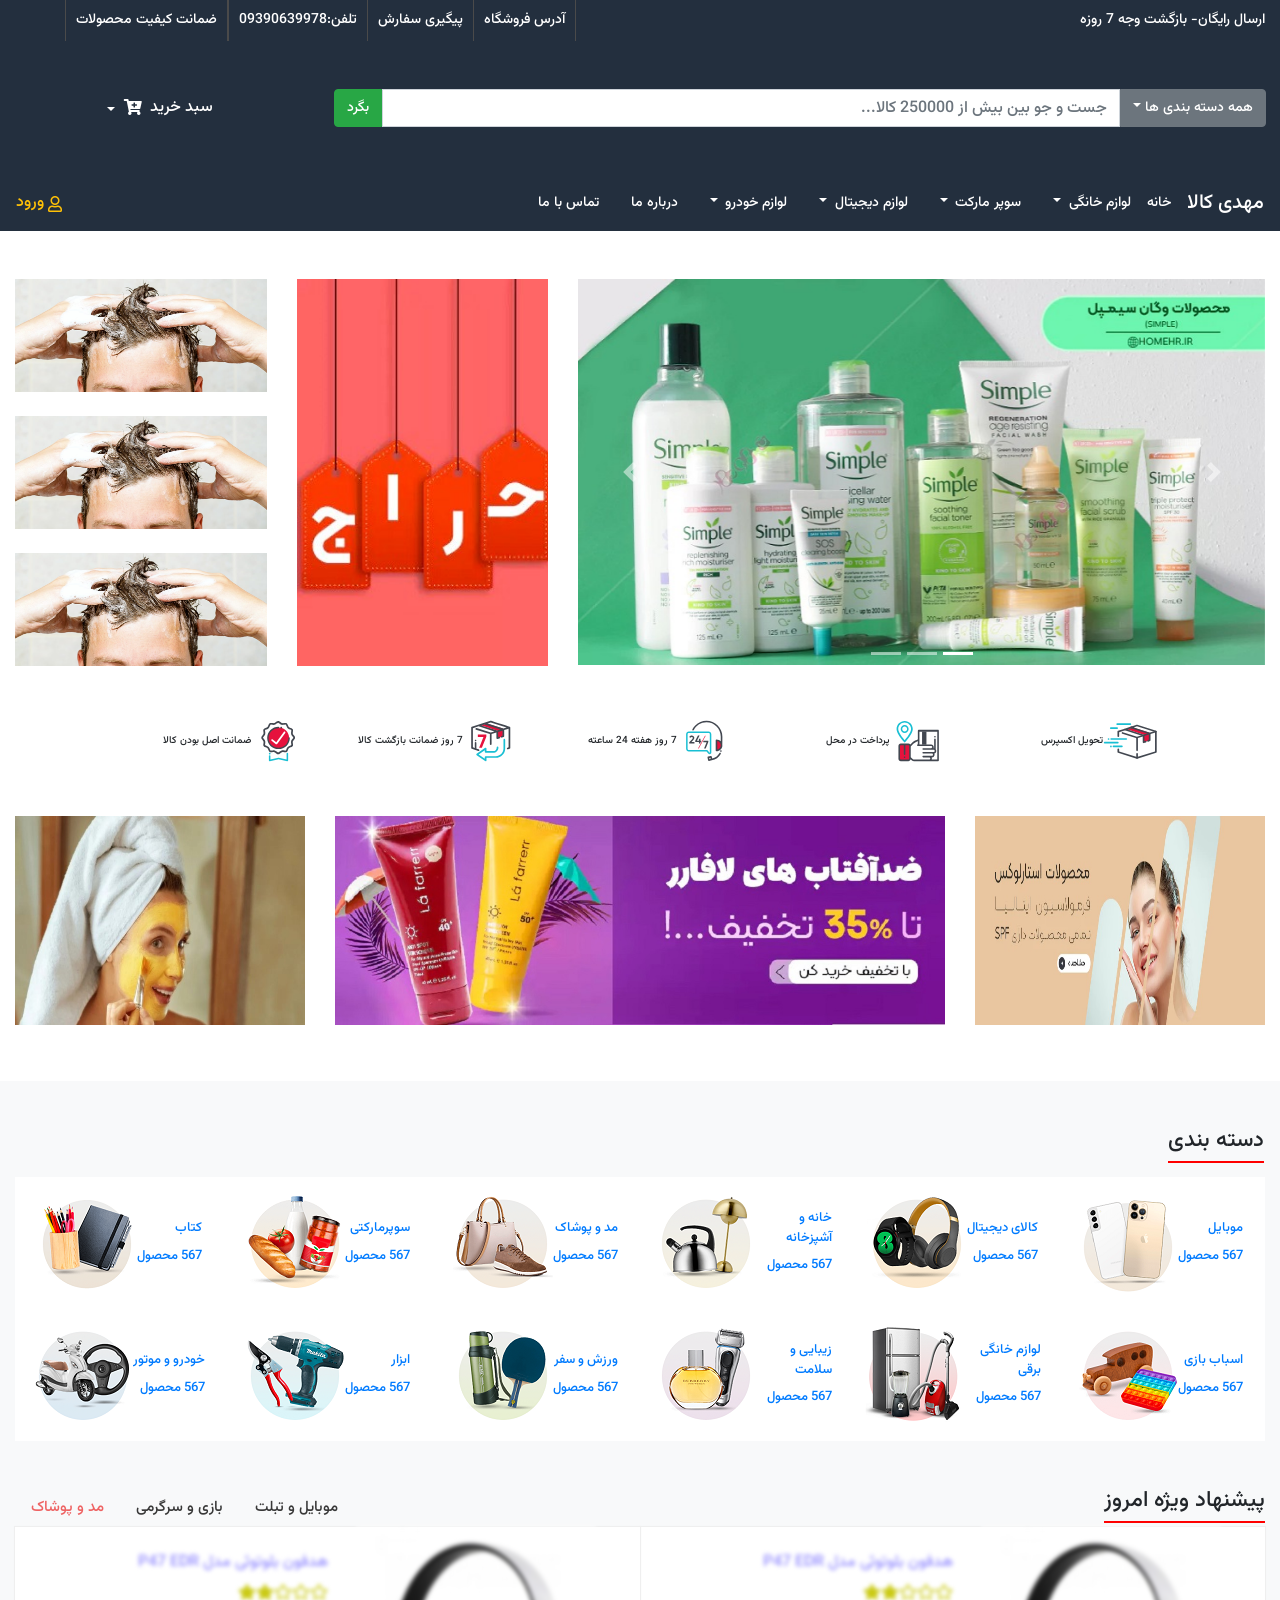
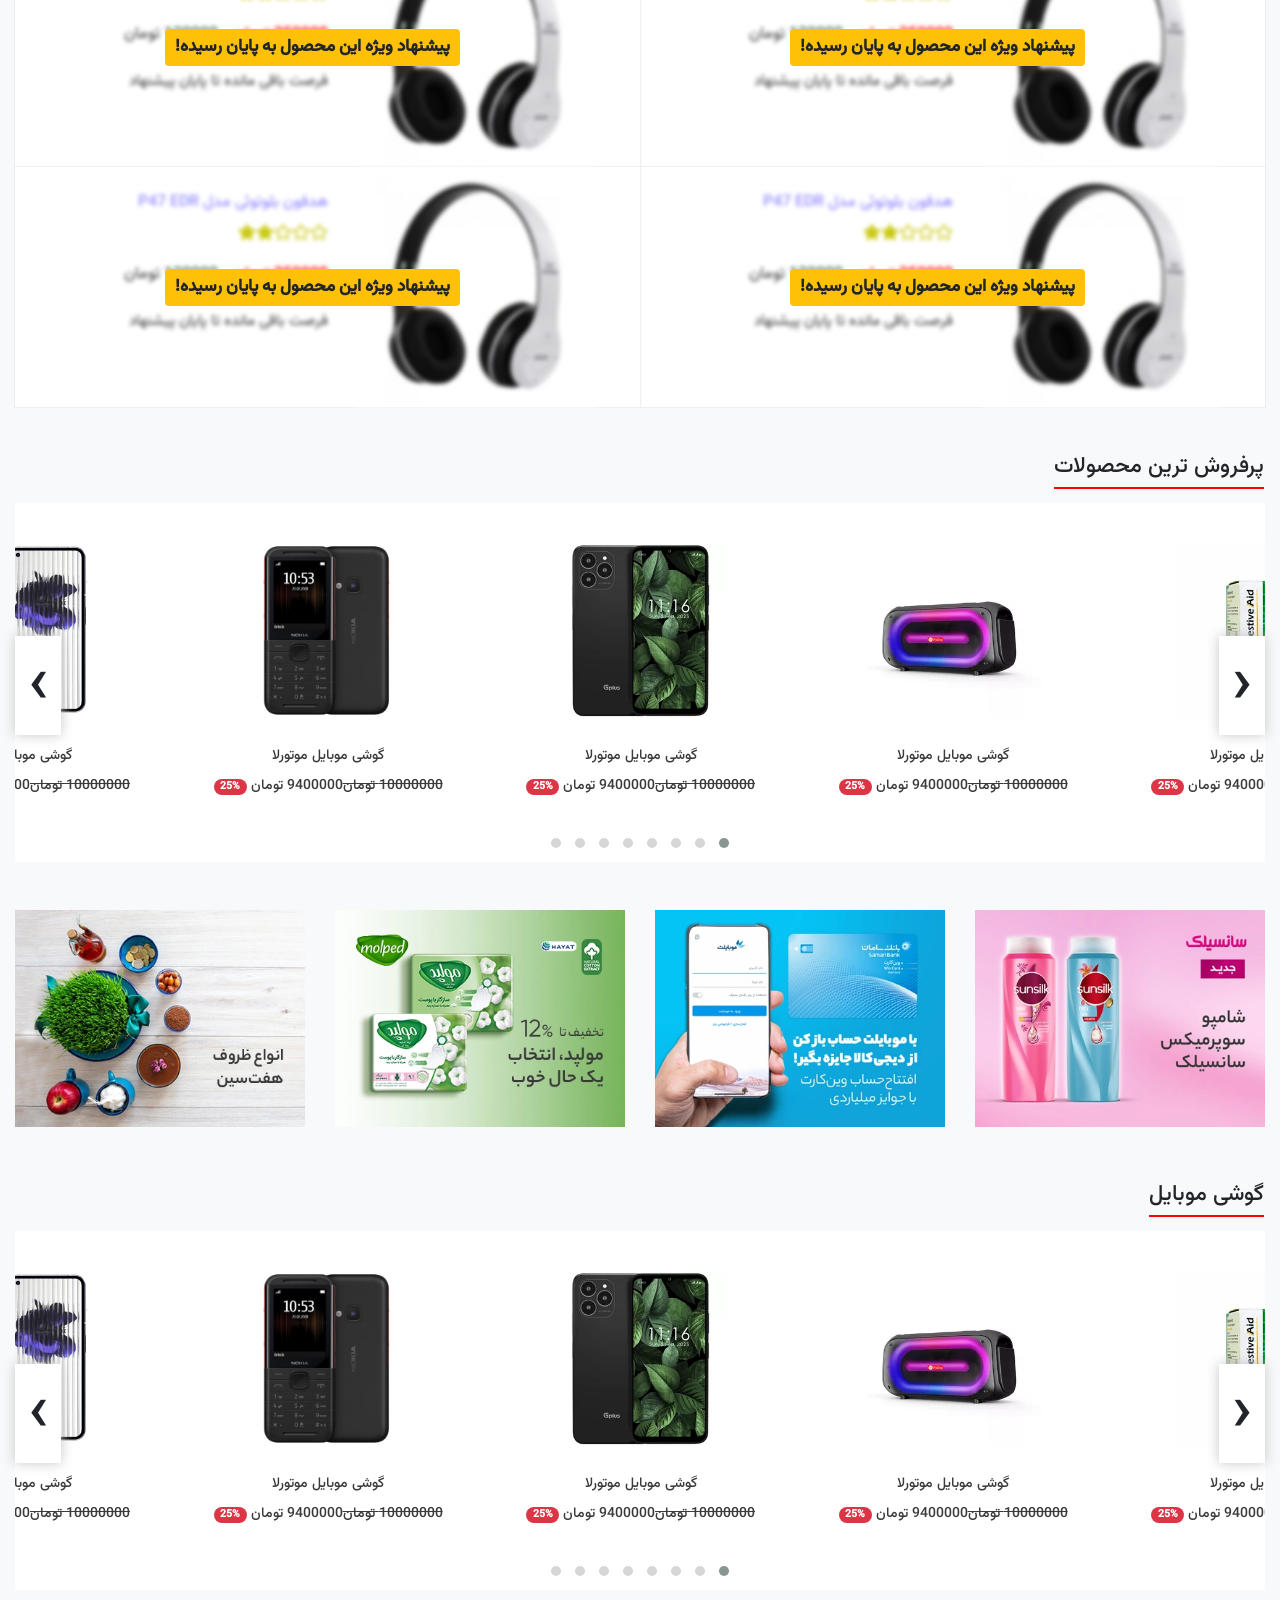
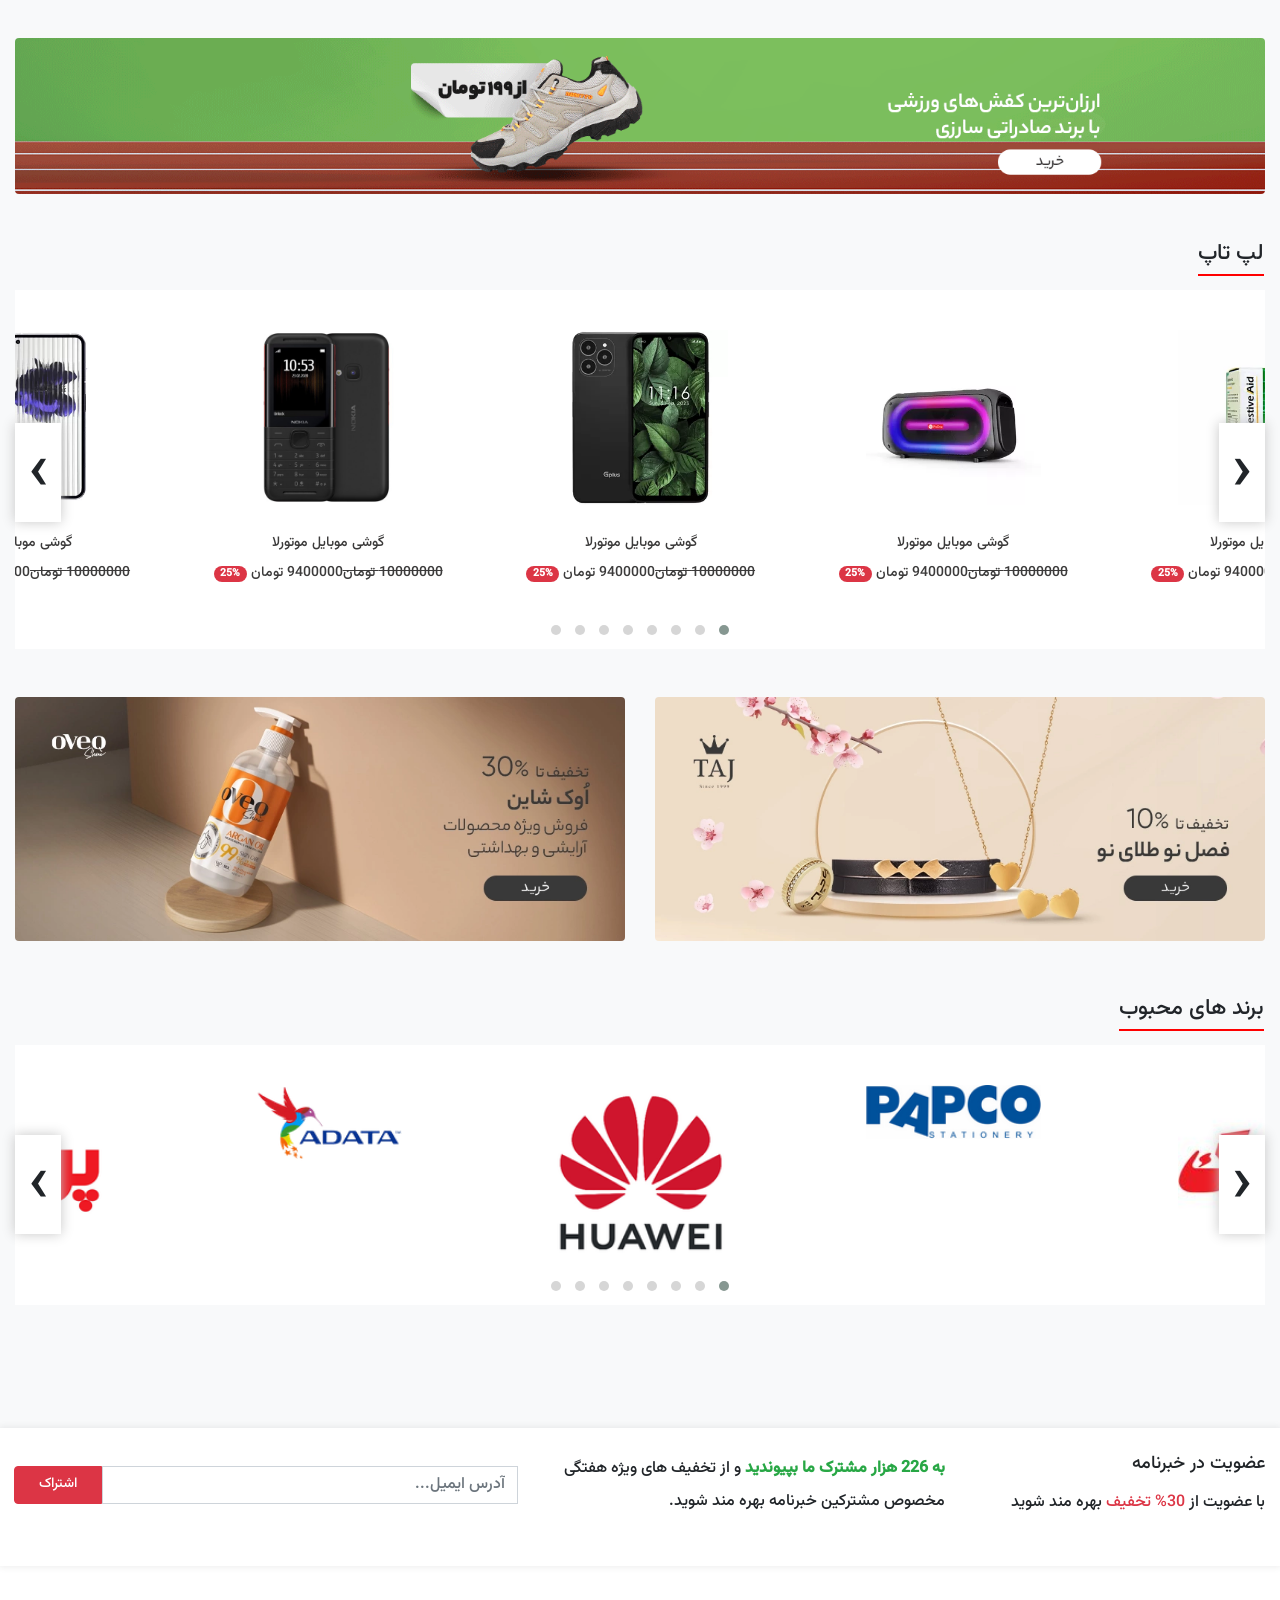
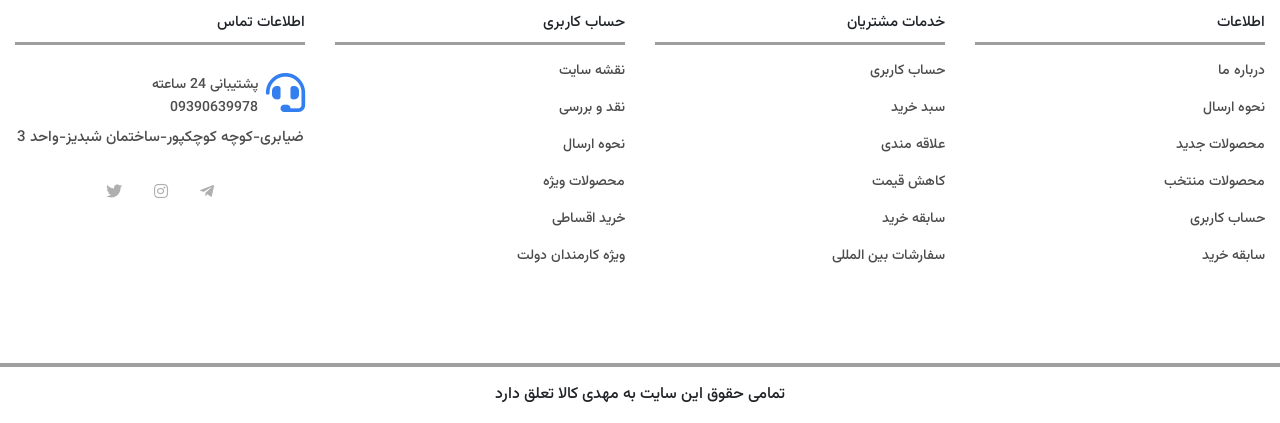
<file: index.html>
<!DOCTYPE html>
<html lang="fa">

<head>
  <meta charset="UTF-8" />
  <meta name="viewport" content="width=device-width, initial-scale=1.0" />
  <title>مهدی کالا</title>
  <link rel="stylesheet" href="https://use.fontawesome.com/releases/v5.15.4/css/all.css"
    integrity="sha384-DyZ88mC6Up2uqS4h/KRgHuoeGwBcD4Ng9SiP4dIRy0EXTlnuz47vAwmeGwVChigm" crossorigin="anonymous" />
  <link rel="stylesheet" href="https://cdn.jsdelivr.net/npm/bootstrap@4.5.3/dist/css/bootstrap.min.css"
    integrity="sha384-TX8t27EcRE3e/ihU7zmQxVncDAy5uIKz4rEkgIXeMed4M0jlfIDPvg6uqKI2xXr2" crossorigin="anonymous">
  <link rel="stylesheet" href="./assets/css/bootstrap-rtl.css" />
  <link rel="stylesheet" href="./assets/css/owl.carousel.css">
  <link rel="stylesheet" href="./assets/css/owl.theme.default.css">
  <link rel="stylesheet" href="./assets/css/style.css" />
</head>

<body dir="rtl" class="bg-light">
  <!-- start top nav -->
  <div class="container-fluid bg-top-nav">
    <div class="row">
      <div class="container">
        <div class="row d-flex justify-content-center align-items-center">
          <div class="col-sm-12 col-md-3 col-lg-4 col-xl-6 d-none d-lg-block">
            <p class="text-white">ارسال رایگان- بازگشت وجه 7 روزه</p>
          </div>
          <div class="col-sm-12 col-md-9 col-lg-8 col-xl-6 d-flex justify-content-center align-items-center">
            <nav class="nav custom-top-nav ">
              <a class="nav-link text-white border-left border-right " href="#">آدرس فروشگاه</a>
              <a class="nav-link text-white border-left" href="#">پیگیری سفارش</a>
              <a class="nav-link text-white border-left " href="#">تلفن:09390639978</a>
              <a class="nav-link text-white border-left border-right d-none d-md-block " href="#">ضمانت کیفیت
                محصولات</a>
            </nav>
          </div>
        </div>
      </div>
      <div class="container mb-5 mt-5">
        <div class="row">

          <div class="col-sm-12 col-md-9">
            <div class="input-group ">
              <div class="input-group-prepend">
                <button class="btn btn-secondary dropdown-toggle custom-btn-font-size" type="button"
                  data-toggle="dropdown">همه دسته بندی ها</button>
                <div class="dropdown-menu ">
                  <a class="dropdown-item" href="#">موبایل</a>
                  <a class="dropdown-item" href="#">قطعات کامپیوتر</a>
                  <a class="dropdown-item" href="#">پوشاک</a>
                  <a class="dropdown-item" href="#">لوازم خانگی</a>
                </div>
              </div>
              <input type="text" class="form-control input-top-nav-search"
                placeholder="جست و جو بین بیش از 250000 کالا...">
              <div class="input-group-append">
                <button class="btn btn-success custom-btn-font-size " type="button">بگرد</button>
              </div>
            </div>
          </div>
          <div class="col-sm-12 col-md-3 d-flex justify-content-center align-items-center mt-csm-3">
            <div class="dropdown">
              <a class="btn btn-link text-decoration-none text-white dropdown-toggle custom-dropdown-toggle border-0 shop-card "
                href="#" role="button" id="dropdownMenuLink" data-toggle="dropdown">
                <span class="mr-2">سبد خرید</span><i class="fas fa-cart-plus"></i>
              </a>

              <div class="dropdown-menu basket">
                <a class="dropdown-item p-1 d-flex justify-content-around" href="#">
                  <img class="img-thumbnail"
                    src="./assets/img/bd7648d55ffe49a0596ac3668f4db41f7c790f6a_1696760508.webp" alt="">
                  <ul>
                    <li>گوشی موبایل سامسونگ</li>
                    <li>s23 fe</li>
                    <li>250000</li>
                  </ul>
                  <button type="button" class="close" data-dismiss="modal" aria-label="Close">
                    <span aria-hidden="true">&times;</span>
                  </button>
                </a>
                <a class="dropdown-item p-1 d-flex justify-content-around" href="#">
                  <img class="img-thumbnail"
                    src="./assets/img/f1c52ab36a753464bb6a17919f6b3f781acc44b5_1684135768.webp" alt="">
                  <ul>
                    <li>گوشی موبایل سامسونگ</li>
                    <li>A05s</li>
                    <li>50000</li>
                  </ul>
                  <button type="button" class="close" data-dismiss="modal" aria-label="Close">
                    <span aria-hidden="true">&times;</span>
                  </button>
                </a>
                <a class="dropdown-item p-1 d-flex justify-content-around" href="#">
                  <img class="img-thumbnail"
                    src="./assets/img/bd7648d55ffe49a0596ac3668f4db41f7c790f6a_1696760508.webp" alt="">
                  <ul>
                    <li>گوشی موبایل سامسونگ</li>
                    <li>s23 fe</li>
                    <li>250000</li>
                  </ul>
                  <button type="button" class="close" data-dismiss="modal" aria-label="Close">
                    <span aria-hidden="true">&times;</span>
                  </button>
                </a>
              </div>
            </div>
          </div>
        </div>
      </div>
      <nav class="custom-nav w-100 position-relative">
        <div class="container">
          <div class="row">
            <nav class="navbar navbar-expand-xl navbar-dark custom-navbar w-100">
              <a class="navbar-brand mr-2" href="#">مهدی کالا</a>
              <button class="navbar-toggler custom-navbar-toggler" type="button" data-toggle="collapse"
                data-target="#navbarSupportedContent" aria-controls="navbarSupportedContent" aria-expanded="false"
                aria-label="Toggle navigation">
                <span class="navbar-toggler-icon"></span>
              </button>

              <div class="collapse navbar-collapse" id="navbarSupportedContent">
                <ul class="navbar-nav custom-navbar-nav mr-auto">
                  <li class="nav-item active ">
                    <a class="nav-link text-white" href="#">خانه </a>
                  </li>

                  <li class="nav-item dropdown ">
                    <a class="nav-link text-white dropdown-toggle " href="#" id="navbarDropdown" role="button"
                      data-toggle="dropdown">لوازم خانگی
                    </a>
                    <div class="dropdown-menu w-100 dropdown-image border-0 shadow" aria-labelledby="navbarDropdown">
                      <img src="./assets/img/Home-Appliances-zahedan-plus.png" class="d-none d-xl-block" alt="">
                      <div class="container">
                        <div class="row w-100">
                          <div class="col-sm-12 col-md-12 col-lg-3">
                            <ul class="nav flex-column pl-3">
                              <li class="nav-item">
                                <a class="nav-link active" href="#"><i class="fas fa-angle-left"></i> ماشین لباسشویی
                                </a>
                              </li>
                              <li class="nav-item">
                                <a class="nav-link" href="#"><i class="fas fa-angle-left"></i> یخچال</a>
                              </li>
                              <li class="nav-item">
                                <a class="nav-link" href="#"><i class="fas fa-angle-left"></i> اجاق گاز</a>
                              </li>
                              <li class="nav-item">
                                <a class="nav-link " href="#"> <i class="fas fa-angle-left"></i> لوازم صوتی و تصویری</a>
                              </li>
                              <li class="nav-item">
                                <a class="nav-link " href="#"> <i class="fas fa-angle-left"></i> ماشین ظرفشویی</a>
                              </li>
                              <li class="nav-item">
                                <a class="nav-link " href="#"><i class="fas fa-angle-left"></i> مبلمان</a>
                              </li>
                              <li class="nav-item">
                                <a class="nav-link " href="#"> <i class="fas fa-angle-left"></i> فرش و قالیچه</a>
                              </li>
                            </ul>
                          </div>
                          <div class="col-sm-12 col-md-12 col-lg-3">
                            <ul class="nav flex-column pl-3">
                              <li class="nav-item">
                                <a class="nav-link active" href="#"><i class="fas fa-angle-left"></i> ماشین لباسشویی
                                </a>
                              </li>
                              <li class="nav-item">
                                <a class="nav-link" href="#"><i class="fas fa-angle-left"></i> یخچال</a>
                              </li>
                              <li class="nav-item">
                                <a class="nav-link" href="#"><i class="fas fa-angle-left"></i> اجاق گاز</a>
                              </li>
                              <li class="nav-item">
                                <a class="nav-link " href="#"> <i class="fas fa-angle-left"></i> لوازم صوتی و تصویری</a>
                              </li>
                              <li class="nav-item">
                                <a class="nav-link " href="#"> <i class="fas fa-angle-left"></i> ماشین ظرفشویی</a>
                              </li>
                              <li class="nav-item">
                                <a class="nav-link " href="#"><i class="fas fa-angle-left"></i> مبلمان</a>
                              </li>
                              <li class="nav-item">
                                <a class="nav-link " href="#"> <i class="fas fa-angle-left"></i> فرش و قالیچه</a>
                              </li>
                            </ul>
                          </div>
                        </div>
                      </div>
                    </div>
                  </li>

                  <li class="nav-item dropdown ">
                    <a class="nav-link text-white dropdown-toggle" href="#" id="navbarDropdown" role="button"
                      data-toggle="dropdown"> سوپر مارکت
                    </a>
                    <div class="dropdown-menu w-100" aria-labelledby="navbarDropdown">
                      <a class="dropdown-item" href="#">Action</a>
                      <a class="dropdown-item" href="#">Another action</a>
                      <a class="dropdown-item" href="#">Something else here</a>
                    </div>
                  </li>

                  <li class="nav-item dropdown ">
                    <a class="nav-link text-white dropdown-toggle" href="#" id="navbarDropdown" role="button"
                      data-toggle="dropdown">لوازم دیجیتال
                    </a>
                    <div class="dropdown-menu w-100" aria-labelledby="navbarDropdown">
                      <a class="dropdown-item" href="#">Action</a>
                      <a class="dropdown-item" href="#">Another action</a>
                      <a class="dropdown-item" href="#">Something else here</a>
                    </div>
                  </li>

                  <li class="nav-item dropdown ">
                    <a class="nav-link text-white dropdown-toggle" href="#" id="navbarDropdown" role="button"
                      data-toggle="dropdown">لوازم خودرو
                    </a>
                    <div class="dropdown-menu w-100" aria-labelledby="navbarDropdown">
                      <a class="dropdown-item" href="#">Action</a>
                      <a class="dropdown-item" href="#">Another action</a>
                      <a class="dropdown-item" href="#">Something else here</a>
                    </div>
                  </li>

                  <li class="nav-item ">
                    <a class="nav-link text-white" href="#">درباره ما</a>
                  </li>
                  <li class="nav-item ">
                    <a class="nav-link text-white" href="#">تماس با ما</a>
                  </li>
                </ul>
                <a href="" class="text-warning text-decoration-none login-btn" data-toggle="modal"
                  data-target="#login-form">
                  <i class="far fa-user"></i>
                  <span>ورود</span>
                </a>

                <!-- Modal -->
                <div class="modal fade" id="login-form" tabindex="-1" role="dialog">
                  <div class="modal-dialog modal-dialog-centered" role="document">
                    <div class="modal-content">
                      <div class="modal-header border-0">
                        <h5 class="modal-title text-dark text-center w-100" id="exampleModalLabel">ورود به سایت</h5>
                        <!-- <button type="button" class="close" data-dismiss="modal">
                          <span aria-hidden="true">&times;</span>
                        </button> -->
                      </div>
                      <div class="modal-body">
                        <form class="login-form">
                          <div class="form-group">
                            <label for="exampleInputEmail1" class="text-dark m-0">ایمیل</label>
                            <input type="email" placeholder="ایمیل..." class="form-control form-control-sm"
                              id="exampleInputEmail1">
                          </div>
                          <div class="form-group">
                            <label for="exampleInputPassword1" class="text-dark m-0">کلمه عبور</label>
                            <input type="password" placeholder="کلمه عبور..." class="form-control form-control-sm"
                              id="exampleInputPassword1">
                          </div>
                          <div class="custom-control custom-checkbox">
                            <input type="checkbox" class="custom-control-input ml-0 mt-2" id="exampleCheck1">
                            <label class="custom-control-label pt-1 text-dark" for="exampleCheck1">مرا به خاطر
                              بسپار</label>
                          </div>
                          <button type="submit" class="btn btn-success btn-sm btn-block mt-4">ورود</button>
                        </form>
                      </div>
                      <div class="modal-footer border-0 pt-0 d-flex justify-content-around">
                        <!-- <button type="button" class="btn btn-secondary" data-dismiss="modal">Close</button>
                        <button type="button" class="btn btn-primary">Save changes</button> -->
                        <a class="text-decoration-none" href="">رمز خود را فراموش کرده اید؟</a>
                        <a class="text-decoration-none" href="">عضویت در سایت</a>
                      </div>
                    </div>
                  </div>
                </div>
                <!-- end modal -->

              </div>
            </nav>
          </div>
        </div>
      </nav>
    </div>
  </div>
  <!-- end top nav -->
  <div class="container-fluid bg-white pb-5">
    <div class="row">
      <!-- start slider nav -->
      <div class="container mt-5">
        <div class="row">
          <div class="col-sm-12 col-lg-6 custom-col-lg-6">
            <div id="carouselExampleCaptions" class="carousel slide carousel-fade" data-ride="carousel">
              <ol class="carousel-indicators">
                <li data-target="#carouselExampleCaptions" data-slide-to="0" class="active"></li>
                <li data-target="#carouselExampleCaptions" data-slide-to="1"></li>
                <li data-target="#carouselExampleCaptions" data-slide-to="2"></li>
              </ol>
              <div class="carousel-inner">
                <div class="carousel-item active">
                  <a href=""><img  src="./assets/img/11.jpg" class="d-block w-100" alt="..."></a>
                  <!-- <div class="carousel-caption d-none d-md-block">
                    <h6 class="bg-danger">محصولات وگان سیمپل</h6>
                    <p class="bg-warning p-1 shadow">تخفیف ویژه تا پایان سال</p>
                  </div> -->
                </div>
                <div class="carousel-item">
                  <a href=""><img  src="./assets/img/13.jpg" class="d-block w-100" alt="..."></a>
                  <!-- <div class="carousel-caption d-none d-md-block">
                    <h6 class="bg-danger">محصولات نوتروژینا</h6>
                    <p class="bg-warning p-1 shadow">تخفیف ویژه تا پایان سال</p>
                  </div> -->
                </div>
                <div class="carousel-item">
                  <a href=""><img  src="./assets/img/11.jpg" class="d-block w-100" alt="..."></a>
                  <!-- <div class="carousel-caption d-none d-md-block">
                    <h6 class="bg-danger">محصولات وگان سیمپل</h6>
                    <p class="bg-warning p-1 shadow">تخفیف ویژه تا پایان سال</p>
                  </div> -->
                </div>
              </div>
              <a class="carousel-control-prev" href="#carouselExampleCaptions" role="button" data-slide="prev">
                <span class="carousel-control-prev-icon" aria-hidden="true"></span>
                <span class="sr-only">Previous</span>
              </a>
              <a class="carousel-control-next" href="#carouselExampleCaptions" role="button" data-slide="next">
                <span class="carousel-control-next-icon" aria-hidden="true"></span>
                <span class="sr-only">Next</span>
              </a>
            </div>
          </div>
          <div class="col-sm-12 col-lg-3 custom-col-lg-3 mt-clg-3">
            <a href=""><img class="img-fluid" src="./assets/img/default-tkhfyfat-rozanh.jpg" alt=""></a>
          </div>
          <div class="col-sm-12 col-lg-3 custom-col-lg-3 mt-clg-3 d-flex flex-column justify-content-between">
            <a href=""><img class="img-fluid" src="./assets/img/b3.jpg" alt=""></a>
            <a href=""><img class="img-fluid" src="./assets/img/b3.jpg" alt=""></a>
            <a href=""><img class="img-fluid" src="./assets/img/b3.jpg" alt=""></a>
          </div>
        </div>
      </div>
      <!-- end slider nav -->
      <!-- start shipping nav -->
      <div class="container mt-5">
        <div class="row">
          <div class="col-sm-4 col-lg-2 offset-lg-1 d-flex align-items-center shipping-wrapper">
            <a href=""><img src="./assets/img/express-delivery.svg" alt="" class="float-right d-none d-sm-block"></a>
            <p class="d-none d-sm-block">تحویل اکسپرس</p>

          </div>
          <div class="col-sm-4 col-lg-2  d-flex align-items-center  shipping-wrapper">
            <a href=""><img src="./assets/img/cash-on-delivery.svg" alt="" class="float-right d-none d-sm-block"></a>
            <p class="d-none d-sm-block">پرداخت در محل</p>

          </div>
          <div class="col-sm-4 col-lg-2 d-flex align-items-center   shipping-wrapper">
            <a href=""><img src="./assets/img/support.svg" alt="" class="float-right d-none d-sm-block"></a>
            <p class="d-none d-sm-block">7 روز هفته 24 ساعته</p>


          </div>
          <div class="col-sm-4 col-lg-2 offset-sm-2 offset-lg-0 d-flex align-items-center  shipping-wrapper">
            <a href=""><img src="./assets/img/days-return.svg" alt="" class="float-right d-none d-sm-block"></a>
            <p class="d-none d-sm-block">7 روز ضمانت بازگشت کالا</p>


          </div>
          <div class="col-sm-4 col-lg-2  d-flex align-items-center shipping-wrapper">
            <a href=""><img src="./assets/img/original-products.svg" alt="" class="float-right d-none d-sm-block"></a>
            <p class="d-none d-sm-block">ضمانت اصل بودن کالا</p>

          </div>
        </div>
      </div>
      <!-- end shipping nav -->
      <!-- start ads nav -->
      <div class="container mt-5 ">
        <div class="row">
          <div class="col-sm-12 col-md-3 wrapper-ads mb-2">
            <a href=""><img class="img-fluid" src="./assets/img/269282563.jpg" alt=""></a>
          </div>
          <div class="col-sm-12 col-md-6 wrapper-ads mb-2">
            <a href=""><img class="img-fluid" src="./assets/img/1084942404.jpg" alt=""></a>
          </div>
          <div class="col-sm-12 col-md-3 wrapper-ads mb-2">
            <a href=""><img class="img-fluid" src="./assets/img/b2.jpg" alt=""></a>
          </div>
        </div>
      </div>
      <!-- end ads nav -->
    </div>
  </div>
  <!-- start section title for cat -->
  <div class="container mt-5">
    <div class="row col-sm-12">
      <p class="offer-section-title position-absolute ml-3">دسته بندی</p>
    </div>
  </div>
  <!-- end section title for cat -->
  <!-- start cats -->
  <div class="container mt-5">
    <div class="row no-gutters ">
      <div class="col-sm-12 col-md-3 col-lg-2 mb-2 mb-md-0 cat-hover ">
        <a class="text-decoration-none" href="">
          <div class="d-flex justify-content-center align-items-center bg-white p-3">
            <div class="cat-desc">
              <p class="mb-2">موبایل</p>
              <p>567 محصول</p>
            </div>
            <img src="./assets/img/510816e9ec4cbfad2edbff2763e2059a504e571b_1709022392.png" alt="">
          </div>
        </a>
      </div>
      <div class="col-sm-12 col-md-3 col-lg-2 mb-2 mb-md-0 cat-hover  ">
        <a class="text-decoration-none" href="">
          <div class="d-flex justify-content-center align-items-center bg-white p-3">
            <div class="cat-desc">
              <p class="mb-2">کالای دیجیتال</p>
              <p>567 محصول</p>
            </div>
            <img src="./assets/img/ba175c709e3cc22e3fd7c65c7c6a21854d1c3765_1709022399.png" alt="">
          </div>
        </a>
      </div>
      <div class="col-sm-12 col-md-3 col-lg-2 mb-2 mb-md-0 cat-hover ">
        <a class="text-decoration-none" href="">
          <div class="d-flex justify-content-center align-items-center bg-white p-3">
            <div class="cat-desc">
              <p class="mb-2">خانه و آشپزخانه</p>
              <p>567 محصول</p>
            </div>
            <img src="./assets/img/3e3ec550569f974bc7e9d78c30b48612e5b1c606_1709022406.png" alt="">
          </div>
        </a>
      </div>
      <div class="col-sm-12 col-md-3 col-lg-2 mb-2 mb-md-0 cat-hover ">
        <a class="text-decoration-none" href="">
          <div class="d-flex justify-content-center align-items-center bg-white p-3">
            <div class="cat-desc">
              <p class="mb-2">مد و پوشاک</p>
              <p>567 محصول</p>
            </div>
            <img src="./assets/img/1fad42c6177e71db1a368e258c5bc004d6073a3a_1709022413.png" alt="">
          </div>
        </a>
      </div>
      <div class="col-sm-12 col-md-3 col-lg-2 mb-2 mb-md-0 cat-hover ">
        <a class="text-decoration-none" href="">
          <div class="d-flex justify-content-center align-items-center bg-white p-3">
            <div class="cat-desc">
              <p class="mb-2">سوپرمارکتی</p>
              <p>567 محصول</p>
            </div>
            <img src="./assets/img/5f3aa7bb8bde7c7433d31025d508ee3afd367773_1709022418.png" alt="">
          </div>
        </a>
      </div>
      <div class="col-sm-12 col-md-3 col-lg-2 mb-2 mb-md-0 cat-hover ">
        <a class="text-decoration-none" href="">
          <div class="d-flex justify-content-center align-items-center bg-white p-3">
            <div class="cat-desc">
              <p class="mb-2">کتاب</p>
              <p>567 محصول</p>
            </div>
            <img src="./assets/img/f1ff29c0399fdbeef7cef44bf6ec897f31287449_1709022424.png" alt="">
          </div>
        </a>
      </div>
      <div class="col-sm-12 col-md-3 col-lg-2 mb-2 mb-md-0 cat-hover ">
        <a class="text-decoration-none" href="">
          <div class="d-flex justify-content-center align-items-center bg-white p-3">
            <div class="cat-desc">
              <p class="mb-2">اسباب بازی</p>
              <p>567 محصول</p>
            </div>
            <img src="./assets/img/dee082825fa27bf216cc8cf2153745062c29e62d_1709022430.png" alt="">
          </div>
        </a>
      </div>
      <div class="col-sm-12 col-md-3 col-lg-2 mb-2 mb-md-0 cat-hover ">
        <a class="text-decoration-none" href="">
          <div class="d-flex justify-content-center align-items-center bg-white p-3">
            <div class="cat-desc">
              <p class="mb-2">لوازم خانگی برقی</p>
              <p>567 محصول</p>
            </div>
            <img src="./assets/img/0904ded09b1b4874e30fb92aeb5fd8fb21051eb6_1709026476.png" alt="">
          </div>
        </a>
      </div>
      <div class="col-sm-12 col-md-3 col-lg-2 mb-2 mb-md-0 cat-hover ">
        <a class="text-decoration-none" href="">
          <div class="d-flex justify-content-center align-items-center bg-white p-3">
            <div class="cat-desc">
              <p class="mb-2">زیبایی و سلامت</p>
              <p>567 محصول</p>
            </div>
            <img src="./assets/img/c2957abd1f437415eceb6428c7dce93ef3ee7495_1709022473.png" alt="">
          </div>
        </a>
      </div>
      <div class="col-sm-12 col-md-3 col-lg-2 mb-2 mb-md-0 cat-hover ">
        <a class="text-decoration-none" href="">
          <div class="d-flex justify-content-center align-items-center bg-white p-3">
            <div class="cat-desc">
              <p class="mb-2">ورزش و سفر</p>
              <p>567 محصول</p>
            </div>
            <img src="./assets/img/f64a3adf6e327bf1b85ce43449740d974eaaf037_1709022480.png" alt="">
          </div>
        </a>
      </div>
      <div class="col-sm-12 col-md-3 col-lg-2 mb-2 mb-md-0 cat-hover ">
        <a class="text-decoration-none" href="">
          <div class="d-flex justify-content-center align-items-center bg-white p-3">
            <div class="cat-desc">
              <p class="mb-2">ابزار</p>
              <p>567 محصول</p>
            </div>
            <img src="./assets/img/5421d413c4f0a943cdc1cca473eb15536b13c98f_1709022487.png" alt="">
          </div>
        </a>
      </div>
      <div class="col-sm-12 col-md-3 col-lg-2 mb-2 mb-md-0 ">
        <a class="text-decoration-none" href="">
          <div class="d-flex justify-content-center align-items-center bg-white p-3">
            <div class="cat-desc">
              <p class="mb-2">خودرو و موتور</p>
              <p>567 محصول</p>
            </div>
            <img src="./assets/img/ac63c44ab551dc24421aea53b92686a2f72906ff_1709022493.png" alt="">
          </div>
        </a>
      </div>
    </div>
  </div>
  <!-- end cats -->
  <!-- start special offers -->
  <div class="container mt-5">
    <div class="row">
      <div class="col-sm-12">
        <nav>
          <div class="nav nav-tabs custom-nav-tabs position-relative" dir="ltr" id="nav-tab" role="tablist">
            <p class="offer-section-title position-absolute">پیشنهاد ویژه امروز</p>
            <a class="nav-link active" id="nav-home-tab" data-toggle="tab" href="#nav-home" role="tab"
              aria-controls="nav-home" aria-selected="true">مد و پوشاک</a>
            <a class="nav-link" id="nav-profile-tab" data-toggle="tab" href="#nav-profile" role="tab"
              aria-controls="nav-profile" aria-selected="false">بازی و سرگرمی</a>
            <a class="nav-link" id="nav-contact-tab" data-toggle="tab" href="#nav-contact" role="tab"
              aria-controls="nav-contact" aria-selected="false">موبایل و تبلت</a>
          </div>
        </nav>
        <div class="tab-content" id="nav-tabContent">
          <div class="tab-pane fade show active" id="nav-home" role="tabpanel" aria-labelledby="nav-home-tab">
            <div class="container">
              <div class="row">
                <div class="col-sm-12 col-md-12 col-lg-6  bg-white position-relative s-o-box-shadow">
                  <div class="after-expire position-absolute">
                    <div class="offer-expire-text-inner badge bg-warning"></div>
                  </div>
                  <div class="offer-blur d-flex justify-content-between">
                    <div class="offer-proudct-image text-center">
                      <img class="img-fluid first-img" src="./assets/img/so.jpg" alt="">
                      <img class="img-fluid second-img" src="./assets/img/so3.jpg" alt="">

                    </div>
                    <div class="my-4 offer-details"><a class="text-decoration-none" href="">هدفون بلوتوثی مدل P47
                        EDR</a>
                      <div class="offer-rating mt-2" dir="ltr"><i class="fas fa-star"></i><i class="fas fa-star"></i><i
                          class="far fa-star"></i><i class="far fa-star"></i><i class="far fa-star"></i></div>
                      <div class="offer-price mt-3"><s class="mr-3">250000 تومان</s><span>120000 تومان</span></div>
                      <div class="count-down-timer mt-4">
                        <p>فرصت باقی مانده تا پایان پیشنهاد</p>
                        <div id="demo" dir="ltr" class="demos mt-3 d-flex justify-content-center">

                        </div>

                        <!-- <p id="days"></p>
                                          <p id="hours"></p>
                                          <p id="mins"></p>
                                          <p id="secs"></p>
                                          <h2 id="end"></h2> -->


                      </div>
                    </div>
                  </div>

                </div>
                <div class="col-sm-12 col-md-12 col-lg-6  bg-white position-relative s-o-box-shadow s-o-box-shadow">
                  <div class="after-expire position-absolute">
                    <div class="offer-expire-text-inner badge bg-warning"></div>
                  </div>
                  <div class="offer-blur d-flex justify-content-between">
                    <div class="offer-proudct-image text-center">
                      <img class="img-fluid first-img" src="./assets/img/so.jpg" alt="">
                      <img class="img-fluid second-img" src="./assets/img/so3.jpg" alt="">

                    </div>
                    <div class="my-4 offer-details"><a class="text-decoration-none" href="">هدفون بلوتوثی مدل P47
                        EDR</a>
                      <div class="offer-rating mt-2" dir="ltr"><i class="fas fa-star"></i><i class="fas fa-star"></i><i
                          class="far fa-star"></i><i class="far fa-star"></i><i class="far fa-star"></i></div>
                      <div class="offer-price mt-3"><s class="mr-3">250000 تومان</s><span>120000 تومان</span></div>
                      <div class="count-down-timer mt-4">
                        <p>فرصت باقی مانده تا پایان پیشنهاد</p>
                        <div id="demo" dir="ltr" class="demos mt-3 d-flex justify-content-center">

                        </div>

                        <!-- <p id="days"></p>
                                                          <p id="hours"></p>
                                                          <p id="mins"></p>
                                                          <p id="secs"></p>
                                                          <h2 id="end"></h2> -->


                      </div>
                    </div>
                  </div>

                </div>
                <div class="col-sm-12 col-md-12 col-lg-6  bg-white position-relative s-o-box-shadow s-o-box-shadow">
                  <div class="after-expire position-absolute">
                    <div class="offer-expire-text-inner badge bg-warning"></div>
                  </div>
                  <div class="offer-blur d-flex justify-content-between">
                    <div class="offer-proudct-image text-center">
                      <img class="img-fluid first-img" src="./assets/img/so.jpg" alt="">
                      <img class="img-fluid second-img" src="./assets/img/so3.jpg" alt="">

                    </div>
                    <div class="my-4 offer-details"><a class="text-decoration-none" href="">هدفون بلوتوثی مدل P47
                        EDR</a>
                      <div class="offer-rating mt-2" dir="ltr"><i class="fas fa-star"></i><i class="fas fa-star"></i><i
                          class="far fa-star"></i><i class="far fa-star"></i><i class="far fa-star"></i></div>
                      <div class="offer-price mt-3"><s class="mr-3">250000 تومان</s><span>120000 تومان</span></div>
                      <div class="count-down-timer mt-4">
                        <p>فرصت باقی مانده تا پایان پیشنهاد</p>
                        <div id="demo" dir="ltr" class="demos mt-3 d-flex justify-content-center">

                        </div>

                        <!-- <p id="days"></p>
                                                                          <p id="hours"></p>
                                                                          <p id="mins"></p>
                                                                          <p id="secs"></p>
                                                                          <h2 id="end"></h2> -->


                      </div>
                    </div>
                  </div>

                </div>
                <div class="col-sm-12 col-md-12 col-lg-6  bg-white position-relative s-o-box-shadow s-o-box-shadow">
                  <div class="after-expire position-absolute">
                    <div class="offer-expire-text-inner badge bg-warning"></div>
                  </div>
                  <div class="offer-blur d-flex justify-content-between">
                    <div class="offer-proudct-image text-center">
                      <img class="img-fluid first-img" src="./assets/img/so.jpg" alt="">
                      <img class="img-fluid second-img" src="./assets/img/so3.jpg" alt="">

                    </div>
                    <div class="my-4 offer-details"><a class="text-decoration-none" href="">هدفون بلوتوثی مدل P47
                        EDR</a>
                      <div class="offer-rating mt-2" dir="ltr"><i class="fas fa-star"></i><i class="fas fa-star"></i><i
                          class="far fa-star"></i><i class="far fa-star"></i><i class="far fa-star"></i></div>
                      <div class="offer-price mt-3"><s class="mr-3">250000 تومان</s><span>120000 تومان</span></div>
                      <div class="count-down-timer mt-4">
                        <p>فرصت باقی مانده تا پایان پیشنهاد</p>
                        <div id="demo" dir="ltr" class="demos mt-3 d-flex justify-content-center">

                        </div>

                        <!-- <p id="days"></p>
                                                                          <p id="hours"></p>
                                                                          <p id="mins"></p>
                                                                          <p id="secs"></p>
                                                                          <h2 id="end"></h2> -->


                      </div>
                    </div>
                  </div>

                </div>
              </div>
            </div>
          </div>
          <div class="tab-pane fade" id="nav-profile" role="tabpanel" aria-labelledby="nav-profile-tab">
            <div class="container">
              <div class="row">
                <div class="col-sm-12 col-md-12 col-lg-6  bg-white position-relative s-o-box-shadow s-o-box-shadow">
                  <div class="after-expire position-absolute">
                    <div class="offer-expire-text-inner badge bg-warning"></div>
                  </div>
                  <div class="offer-blur d-flex justify-content-between">
                    <div class="offer-proudct-image text-center">
                      <img class="img-fluid first-img" src="./assets/img/so.jpg" alt="">
                      <img class="img-fluid second-img" src="./assets/img/so3.jpg" alt="">

                    </div>
                    <div class="my-4 offer-details"><a class="text-decoration-none" href="">هدفون بلوتوثی مدل P47
                        EDR</a>
                      <div class="offer-rating mt-2" dir="ltr"><i class="fas fa-star"></i><i class="fas fa-star"></i><i
                          class="far fa-star"></i><i class="far fa-star"></i><i class="far fa-star"></i></div>
                      <div class="offer-price mt-3"><s class="mr-3">250000 تومان</s><span>120000 تومان</span></div>
                      <div class="count-down-timer mt-4">
                        <p>فرصت باقی مانده تا پایان پیشنهاد</p>
                        <div id="demo" dir="ltr" class="demos mt-3 d-flex justify-content-center">

                        </div>

                        <!-- <p id="days"></p>
                                                      <p id="hours"></p>
                                                      <p id="mins"></p>
                                                      <p id="secs"></p>
                                                      <h2 id="end"></h2> -->


                      </div>
                    </div>
                  </div>

                </div>
                <div class="col-sm-12 col-md-12 col-lg-6  bg-white position-relative s-o-box-shadow s-o-box-shadow">
                  <div class="after-expire position-absolute">
                    <div class="offer-expire-text-inner badge bg-warning"></div>
                  </div>
                  <div class="offer-blur d-flex justify-content-between">
                    <div class="offer-proudct-image text-center">
                      <img class="img-fluid first-img" src="./assets/img/so.jpg" alt="">
                      <img class="img-fluid second-img" src="./assets/img/so3.jpg" alt="">

                    </div>
                    <div class="my-4 offer-details"><a class="text-decoration-none" href="">هدفون بلوتوثی مدل P47
                        EDR</a>
                      <div class="offer-rating mt-2" dir="ltr"><i class="fas fa-star"></i><i class="fas fa-star"></i><i
                          class="far fa-star"></i><i class="far fa-star"></i><i class="far fa-star"></i></div>
                      <div class="offer-price mt-3"><s class="mr-3">250000 تومان</s><span>120000 تومان</span></div>
                      <div class="count-down-timer mt-4">
                        <p>فرصت باقی مانده تا پایان پیشنهاد</p>
                        <div id="demo" dir="ltr" class="demos mt-3 d-flex justify-content-center">

                        </div>

                        <!-- <p id="days"></p>
                                                                      <p id="hours"></p>
                                                                      <p id="mins"></p>
                                                                      <p id="secs"></p>
                                                                      <h2 id="end"></h2> -->


                      </div>
                    </div>
                  </div>

                </div>
                <div class="col-sm-12 col-md-12 col-lg-6  bg-white position-relative s-o-box-shadow s-o-box-shadow">
                  <div class="after-expire position-absolute">
                    <div class="offer-expire-text-inner badge bg-warning"></div>
                  </div>
                  <div class="offer-blur d-flex justify-content-between">
                    <div class="offer-proudct-image text-center">
                      <img class="img-fluid first-img" src="./assets/img/so.jpg" alt="">
                      <img class="img-fluid second-img" src="./assets/img/so3.jpg" alt="">

                    </div>
                    <div class="my-4 offer-details"><a class="text-decoration-none" href="">هدفون بلوتوثی مدل P47
                        EDR</a>
                      <div class="offer-rating mt-2" dir="ltr"><i class="fas fa-star"></i><i class="fas fa-star"></i><i
                          class="far fa-star"></i><i class="far fa-star"></i><i class="far fa-star"></i></div>
                      <div class="offer-price mt-3"><s class="mr-3">250000 تومان</s><span>120000 تومان</span></div>
                      <div class="count-down-timer mt-4">
                        <p>فرصت باقی مانده تا پایان پیشنهاد</p>
                        <div id="demo" dir="ltr" class="demos mt-3 d-flex justify-content-center">

                        </div>

                        <!-- <p id="days"></p>
                                                                                      <p id="hours"></p>
                                                                                      <p id="mins"></p>
                                                                                      <p id="secs"></p>
                                                                                      <h2 id="end"></h2> -->


                      </div>
                    </div>
                  </div>

                </div>
                <div class="col-sm-12 col-md-12 col-lg-6  bg-white position-relative s-o-box-shadow s-o-box-shadow">
                  <div class="after-expire position-absolute">
                    <div class="offer-expire-text-inner badge bg-warning"></div>
                  </div>
                  <div class="offer-blur d-flex justify-content-between">
                    <div class="offer-proudct-image text-center">
                      <img class="img-fluid first-img" src="./assets/img/so.jpg" alt="">
                      <img class="img-fluid second-img" src="./assets/img/so3.jpg" alt="">

                    </div>
                    <div class="my-4 offer-details"><a class="text-decoration-none" href="">هدفون بلوتوثی مدل P47
                        EDR</a>
                      <div class="offer-rating mt-2" dir="ltr"><i class="fas fa-star"></i><i class="fas fa-star"></i><i
                          class="far fa-star"></i><i class="far fa-star"></i><i class="far fa-star"></i></div>
                      <div class="offer-price mt-3"><s class="mr-3">250000 تومان</s><span>120000 تومان</span></div>
                      <div class="count-down-timer mt-4">
                        <p>فرصت باقی مانده تا پایان پیشنهاد</p>
                        <div id="demo" dir="ltr" class="demos mt-3 d-flex justify-content-center">

                        </div>

                        <!-- <p id="days"></p>
                                                                                      <p id="hours"></p>
                                                                                      <p id="mins"></p>
                                                                                      <p id="secs"></p>
                                                                                      <h2 id="end"></h2> -->


                      </div>
                    </div>
                  </div>

                </div>
              </div>
            </div>
          </div>
          <div class="tab-pane fade" id="nav-contact" role="tabpanel" aria-labelledby="nav-contact-tab">
            <div class="container">
              <div class="row">
                <div class="col-sm-12 col-md-12 col-lg-6  bg-white position-relative s-o-box-shadow">
                  <div class="after-expire position-absolute">
                    <div class="offer-expire-text-inner badge bg-warning"></div>
                  </div>
                  <div class="offer-blur d-flex justify-content-between">
                    <div class="offer-proudct-image text-center">
                      <img class="img-fluid first-img" src="./assets/img/so.jpg" alt="">
                      <img class="img-fluid second-img" src="./assets/img/so3.jpg" alt="">

                    </div>
                    <div class="my-4 offer-details"><a class="text-decoration-none" href="">هدفون بلوتوثی مدل P47
                        EDR</a>
                      <div class="offer-rating mt-2" dir="ltr"><i class="fas fa-star"></i><i class="fas fa-star"></i><i
                          class="far fa-star"></i><i class="far fa-star"></i><i class="far fa-star"></i></div>
                      <div class="offer-price mt-3"><s class="mr-3">250000 تومان</s><span>120000 تومان</span></div>
                      <div class="count-down-timer mt-4">
                        <p>فرصت باقی مانده تا پایان پیشنهاد</p>
                        <div id="demo" dir="ltr" class="demos mt-3 d-flex justify-content-center">

                        </div>

                        <!-- <p id="days"></p>
                                                      <p id="hours"></p>
                                                      <p id="mins"></p>
                                                      <p id="secs"></p>
                                                      <h2 id="end"></h2> -->


                      </div>
                    </div>
                  </div>

                </div>
                <div class="col-sm-12 col-md-12 col-lg-6  bg-white position-relative s-o-box-shadow">
                  <div class="after-expire position-absolute">
                    <div class="offer-expire-text-inner badge bg-warning"></div>
                  </div>
                  <div class="offer-blur d-flex justify-content-between">
                    <div class="offer-proudct-image text-center">
                      <img class="img-fluid first-img" src="./assets/img/so.jpg" alt="">
                      <img class="img-fluid second-img" src="./assets/img/so3.jpg" alt="">

                    </div>
                    <div class="my-4 offer-details"><a class="text-decoration-none" href="">هدفون بلوتوثی مدل P47
                        EDR</a>
                      <div class="offer-rating mt-2" dir="ltr"><i class="fas fa-star"></i><i class="fas fa-star"></i><i
                          class="far fa-star"></i><i class="far fa-star"></i><i class="far fa-star"></i></div>
                      <div class="offer-price mt-3"><s class="mr-3">250000 تومان</s><span>120000 تومان</span></div>
                      <div class="count-down-timer mt-4">
                        <p>فرصت باقی مانده تا پایان پیشنهاد</p>
                        <div id="demo" dir="ltr" class="demos mt-3 d-flex justify-content-center">

                        </div>

                        <!-- <p id="days"></p>
                                                                      <p id="hours"></p>
                                                                      <p id="mins"></p>
                                                                      <p id="secs"></p>
                                                                      <h2 id="end"></h2> -->


                      </div>
                    </div>
                  </div>

                </div>
                <div class="col-sm-12 col-md-12 col-lg-6  bg-white position-relative s-o-box-shadow">
                  <div class="after-expire position-absolute">
                    <div class="offer-expire-text-inner badge bg-warning"></div>
                  </div>
                  <div class="offer-blur d-flex justify-content-between">
                    <div class="offer-proudct-image text-center">
                      <img class="img-fluid first-img" src="./assets/img/so.jpg" alt="">
                      <img class="img-fluid second-img" src="./assets/img/so3.jpg" alt="">

                    </div>
                    <div class="my-4 offer-details"><a class="text-decoration-none" href="">هدفون بلوتوثی مدل P47
                        EDR</a>
                      <div class="offer-rating mt-2" dir="ltr"><i class="fas fa-star"></i><i class="fas fa-star"></i><i
                          class="far fa-star"></i><i class="far fa-star"></i><i class="far fa-star"></i></div>
                      <div class="offer-price mt-3"><s class="mr-3">250000 تومان</s><span>120000 تومان</span></div>
                      <div class="count-down-timer mt-4">
                        <p>فرصت باقی مانده تا پایان پیشنهاد</p>
                        <div id="demo" dir="ltr" class="demos mt-3 d-flex justify-content-center">

                        </div>

                        <!-- <p id="days"></p>
                                                                                      <p id="hours"></p>
                                                                                      <p id="mins"></p>
                                                                                      <p id="secs"></p>
                                                                                      <h2 id="end"></h2> -->


                      </div>
                    </div>
                  </div>

                </div>
                <div class="col-sm-12 col-md-12 col-lg-6  bg-white position-relative s-o-box-shadow">
                  <div class="after-expire position-absolute">
                    <div class="offer-expire-text-inner badge bg-warning"></div>
                  </div>
                  <div class="offer-blur d-flex justify-content-between">
                    <div class="offer-proudct-image text-center">
                      <img class="img-fluid first-img" src="./assets/img/so.jpg" alt="">
                      <img class="img-fluid second-img" src="./assets/img/so3.jpg" alt="">

                    </div>
                    <div class="my-4 offer-details"><a class="text-decoration-none" href="">هدفون بلوتوثی مدل P47
                        EDR</a>
                      <div class="offer-rating mt-2" dir="ltr"><i class="fas fa-star"></i><i class="fas fa-star"></i><i
                          class="far fa-star"></i><i class="far fa-star"></i><i class="far fa-star"></i></div>
                      <div class="offer-price mt-3"><s class="mr-3">250000 تومان</s><span>120000 تومان</span></div>
                      <div class="count-down-timer mt-4">
                        <p>فرصت باقی مانده تا پایان پیشنهاد</p>
                        <div id="demo" dir="ltr" class="demos mt-3 d-flex justify-content-center">

                        </div>

                        <!-- <p id="days"></p>
                                                                                      <p id="hours"></p>
                                                                                      <p id="mins"></p>
                                                                                      <p id="secs"></p>
                                                                                      <h2 id="end"></h2> -->


                      </div>
                    </div>
                  </div>

                </div>
              </div>
            </div>
          </div>
        </div>

      </div>



    </div>
  </div>
  <!-- end special offers -->
  <!-- start products -->
  <section class="container mt-5 position-relative">
    <div class="row">
      <div class="col-sm-12">
        <p class="offer-section-title position-absolute ml-3">پرفروش ترین محصولات</p>
        <div class="owl-carousel owl-theme bg-white position-relative mt-5">
          <a href="" class="text-decoration-none">
            <div class="p-3">
              <div class="card custom-card">
                <img class="p-img align-self-center mt-4" src="./assets/img/o1.jpg" class="card-img-top" alt="...">
                <div class="card-body text-center">
                  <p class="card-text">
                  <p class="p-title mt-2">گوشی موبایل موتورلا</p>
                  <p class="p-price mt-2"><s>10000000 تومان</s>9400000 تومان <span
                      class="badge badge-pill badge-danger mt-1">25%</span></p>
                  </p>
                </div>
              </div>
            </div>
          </a>
          <a href="" class="text-decoration-none">
            <div class="p-3">
              <div class="card custom-card">
                <img class="p-img align-self-center mt-4" src="./assets/img/o2.jpg" class="card-img-top" alt="...">
                <div class="card-body text-center">
                  <p class="card-text">
                  <p class="p-title mt-2">گوشی موبایل موتورلا</p>
                  <p class="p-price mt-2"><s>10000000 تومان</s>9400000 تومان <span
                      class="badge badge-pill badge-danger mt-1">25%</span></p>
                  </p>
                </div>
              </div>
            </div>
          </a>
          <a href="" class="text-decoration-none">
            <div class="p-3">
              <div class="card custom-card">
                <img class="p-img align-self-center mt-4" src="./assets/img/o3.jpg" class="card-img-top" alt="...">
                <div class="card-body text-center">
                  <p class="card-text">
                  <p class="p-title mt-2">گوشی موبایل موتورلا</p>
                  <p class="p-price mt-2"><s>10000000 تومان</s>9400000 تومان <span
                      class="badge badge-pill badge-danger mt-1">25%</span></p>
                  </p>
                </div>
              </div>
            </div>
          </a>
          <a href="" class="text-decoration-none">
            <div class="p-3">
              <div class="card custom-card">
                <img class="p-img align-self-center mt-4" src="./assets/img/o4.jpg" class="card-img-top" alt="...">
                <div class="card-body text-center">
                  <p class="card-text">
                  <p class="p-title mt-2">گوشی موبایل موتورلا</p>
                  <p class="p-price mt-2"><s>10000000 تومان</s>9400000 تومان <span
                      class="badge badge-pill badge-danger mt-1">25%</span></p>
                  </p>
                </div>
              </div>
            </div>
          </a>
          <a href="" class="text-decoration-none">
            <div class="p-3">
              <div class="card custom-card">
                <img class="p-img align-self-center mt-4" src="./assets/img/o5.jpg" class="card-img-top" alt="...">
                <div class="card-body text-center">
                  <p class="card-text">
                  <p class="p-title mt-2">گوشی موبایل موتورلا</p>
                  <p class="p-price mt-2"><s>10000000 تومان</s>9400000 تومان <span
                      class="badge badge-pill badge-danger mt-1">25%</span></p>
                  </p>
                </div>
              </div>
            </div>
          </a>
          <a href="" class="text-decoration-none">
            <div class="p-3">
              <div class="card custom-card">
                <img class="p-img align-self-center mt-4" src="./assets/img/o6.jpg" class="card-img-top" alt="...">
                <div class="card-body text-center">
                  <p class="card-text">
                  <p class="p-title mt-2">گوشی موبایل موتورلا</p>
                  <p class="p-price mt-2"><s>10000000 تومان</s>9400000 تومان <span
                      class="badge badge-pill badge-danger mt-1">25%</span></p>
                  </p>
                </div>
              </div>
            </div>
          </a>
          <a href="" class="text-decoration-none">
            <div class="p-3">
              <div class="card custom-card">
                <img class="p-img align-self-center mt-4" src="./assets/img/o7.jpg" class="card-img-top" alt="...">
                <div class="card-body text-center">
                  <p class="card-text">
                  <p class="p-title mt-2">گوشی موبایل موتورلا</p>
                  <p class="p-price mt-2"><s>10000000 تومان</s>9400000 تومان <span
                      class="badge badge-pill badge-danger mt-1">25%</span></p>
                  </p>
                </div>
              </div>
            </div>
          </a>
          <a href="" class="text-decoration-none">
            <div class="p-3">
              <div class="card custom-card">
                <img class="p-img align-self-center mt-4" src="./assets/img/o8.jpg" class="card-img-top" alt="...">
                <div class="card-body text-center">
                  <p class="card-text">
                  <p class="p-title mt-2">گوشی موبایل موتورلا</p>
                  <p class="p-price mt-2"><s>10000000 تومان</s>9400000 تومان <span
                      class="badge badge-pill badge-danger mt-1">25%</span></p>
                  </p>
                </div>
              </div>
            </div>
          </a>
        </div>
      </div>
    </div>
  </section>
  <!-- end products -->
  <!-- start banner-1 -->
  <div class="container mt-5 banner-section-1">
    <div class="row">
      <div class="col-sm-12 col-md-3 banner-img-hover mb-2">
        <a href=""><img class="img-fluid" src="./assets/img/ad1.jpg" alt=""></a>
      </div>
      <div class="col-sm-12 col-md-3 banner-img-hover mb-2">
        <a href=""><img class="img-fluid" src="./assets/img/ad2.jpg" alt=""></a>
      </div>
      <div class="col-sm-12 col-md-3 banner-img-hover mb-2">
        <a href=""><img class="img-fluid" src="./assets/img/ad3.jpg" alt=""></a>
      </div>
      <div class="col-sm-12 col-md-3 banner-img-hover mb-2">
        <a href=""><img class="img-fluid" src="./assets/img/ad4.jpg" alt=""></a>
      </div>
    </div>
  </div>
  <!-- end banner-1 -->
  <!-- start mobile offer -->
  <section class="container mt-5">
    <div class="row">
      <div class="col-sm-12">
        <p class="offer-section-title position-absolute ml-3">گوشی موبایل</p>
        <div class="owl-carousel owl-theme bg-white position-relative mt-5">
          <a href="" class="text-decoration-none">
            <div class="p-3">
              <div class="card custom-card">
                <img class="p-img align-self-center mt-4" src="./assets/img/o1.jpg" class="card-img-top" alt="...">
                <div class="card-body text-center">
                  <p class="card-text">
                  <p class="p-title mt-2">گوشی موبایل موتورلا</p>
                  <p class="p-price mt-2"><s>10000000 تومان</s>9400000 تومان <span
                      class="badge badge-pill badge-danger mt-1">25%</span></p>
                  </p>
                </div>
              </div>
            </div>
          </a>
          <a href="" class="text-decoration-none">
            <div class="p-3">
              <div class="card custom-card">
                <img class="p-img align-self-center mt-4" src="./assets/img/o2.jpg" class="card-img-top" alt="...">
                <div class="card-body text-center">
                  <p class="card-text">
                  <p class="p-title mt-2">گوشی موبایل موتورلا</p>
                  <p class="p-price mt-2"><s>10000000 تومان</s>9400000 تومان <span
                      class="badge badge-pill badge-danger mt-1">25%</span></p>
                  </p>
                </div>
              </div>
            </div>
          </a>
          <a href="./part2/product-single.html" class="text-decoration-none">
            <div class="p-3">
              <div class="card custom-card">
                <img class="p-img align-self-center mt-4" src="./assets/img/o3.jpg" class="card-img-top" alt="...">
                <div class="card-body text-center">
                  <p class="card-text">
                  <p class="p-title mt-2">گوشی موبایل موتورلا</p>
                  <p class="p-price mt-2"><s>10000000 تومان</s>9400000 تومان <span
                      class="badge badge-pill badge-danger mt-1">25%</span></p>
                  </p>
                </div>
              </div>
            </div>
          </a>
          <a href="" class="text-decoration-none">
            <div class="p-3">
              <div class="card custom-card">
                <img class="p-img align-self-center mt-4" src="./assets/img/o4.jpg" class="card-img-top" alt="...">
                <div class="card-body text-center">
                  <p class="card-text">
                  <p class="p-title mt-2">گوشی موبایل موتورلا</p>
                  <p class="p-price mt-2"><s>10000000 تومان</s>9400000 تومان <span
                      class="badge badge-pill badge-danger mt-1">25%</span></p>
                  </p>
                </div>
              </div>
            </div>
          </a>
          <a href="" class="text-decoration-none">
            <div class="p-3">
              <div class="card custom-card">
                <img class="p-img align-self-center mt-4" src="./assets/img/o5.jpg" class="card-img-top" alt="...">
                <div class="card-body text-center">
                  <p class="card-text">
                  <p class="p-title mt-2">گوشی موبایل موتورلا</p>
                  <p class="p-price mt-2"><s>10000000 تومان</s>9400000 تومان <span
                      class="badge badge-pill badge-danger mt-1">25%</span></p>
                  </p>
                </div>
              </div>
            </div>
          </a>
          <a href="" class="text-decoration-none">
            <div class="p-3">
              <div class="card custom-card">
                <img class="p-img align-self-center mt-4" src="./assets/img/o6.jpg" class="card-img-top" alt="...">
                <div class="card-body text-center">
                  <p class="card-text">
                  <p class="p-title mt-2">گوشی موبایل موتورلا</p>
                  <p class="p-price mt-2"><s>10000000 تومان</s>9400000 تومان <span
                      class="badge badge-pill badge-danger mt-1">25%</span></p>
                  </p>
                </div>
              </div>
            </div>
          </a>
          <a href="" class="text-decoration-none">
            <div class="p-3">
              <div class="card custom-card">
                <img class="p-img align-self-center mt-4" src="./assets/img/o7.jpg" class="card-img-top" alt="...">
                <div class="card-body text-center">
                  <p class="card-text">
                  <p class="p-title mt-2">گوشی موبایل موتورلا</p>
                  <p class="p-price mt-2"><s>10000000 تومان</s>9400000 تومان <span
                      class="badge badge-pill badge-danger mt-1">25%</span></p>
                  </p>
                </div>
              </div>
            </div>
          </a>
          <a href="" class="text-decoration-none">
            <div class="p-3">
              <div class="card custom-card">
                <img class="p-img align-self-center mt-4" src="./assets/img/o8.jpg" class="card-img-top" alt="...">
                <div class="card-body text-center">
                  <p class="card-text">
                  <p class="p-title mt-2">گوشی موبایل موتورلا</p>
                  <p class="p-price mt-2"><s>10000000 تومان</s>9400000 تومان <span
                      class="badge badge-pill badge-danger mt-1">25%</span></p>
                  </p>
                </div>
              </div>
            </div>
          </a>
        </div>
      </div>
    </div>

  </section>
  <!-- end mobile offer -->
  <!-- start banner-2 -->
  <div class="container mt-5">
    <div class="row">
      <div class="col-sm-12">
        <a href="">
          <img class="img-fluid rounded" src="./assets/img/e1.gif" alt="">
        </a>
      </div>
    </div>
  </div>
  <!-- end banner-2 -->
  <!-- start laptop offer -->
  <section class="container mt-5">
    <div class="row">
      <div class="col-sm-12">
        <p class="offer-section-title position-absolute ml-3">لپ تاپ</p>
        <div class="owl-carousel owl-theme bg-white position-relative mt-5">
          <a href="" class="text-decoration-none">
            <div class="p-3">
              <div class="card custom-card">
                <img class="p-img align-self-center mt-4" src="./assets/img/o1.jpg" class="card-img-top" alt="...">
                <div class="card-body text-center">
                  <p class="card-text">
                  <p class="p-title mt-2">گوشی موبایل موتورلا</p>
                  <p class="p-price mt-2"><s>10000000 تومان</s>9400000 تومان <span
                      class="badge badge-pill badge-danger mt-1">25%</span></p>
                  </p>
                </div>
              </div>
            </div>
          </a>
          <a href="" class="text-decoration-none">
            <div class="p-3">
              <div class="card custom-card">
                <img class="p-img align-self-center mt-4" src="./assets/img/o2.jpg" class="card-img-top" alt="...">
                <div class="card-body text-center">
                  <p class="card-text">
                  <p class="p-title mt-2">گوشی موبایل موتورلا</p>
                  <p class="p-price mt-2"><s>10000000 تومان</s>9400000 تومان <span
                      class="badge badge-pill badge-danger mt-1">25%</span></p>
                  </p>
                </div>
              </div>
            </div>
          </a>
          <a href="" class="text-decoration-none">
            <div class="p-3">
              <div class="card custom-card">
                <img class="p-img align-self-center mt-4" src="./assets/img/o3.jpg" class="card-img-top" alt="...">
                <div class="card-body text-center">
                  <p class="card-text">
                  <p class="p-title mt-2">گوشی موبایل موتورلا</p>
                  <p class="p-price mt-2"><s>10000000 تومان</s>9400000 تومان <span
                      class="badge badge-pill badge-danger mt-1">25%</span></p>
                  </p>
                </div>
              </div>
            </div>
          </a>
          <a href="" class="text-decoration-none">
            <div class="p-3">
              <div class="card custom-card">
                <img class="p-img align-self-center mt-4" src="./assets/img/o4.jpg" class="card-img-top" alt="...">
                <div class="card-body text-center">
                  <p class="card-text">
                  <p class="p-title mt-2">گوشی موبایل موتورلا</p>
                  <p class="p-price mt-2"><s>10000000 تومان</s>9400000 تومان <span
                      class="badge badge-pill badge-danger mt-1">25%</span></p>
                  </p>
                </div>
              </div>
            </div>
          </a>
          <a href="" class="text-decoration-none">
            <div class="p-3">
              <div class="card custom-card">
                <img class="p-img align-self-center mt-4" src="./assets/img/o5.jpg" class="card-img-top" alt="...">
                <div class="card-body text-center">
                  <p class="card-text">
                  <p class="p-title mt-2">گوشی موبایل موتورلا</p>
                  <p class="p-price mt-2"><s>10000000 تومان</s>9400000 تومان <span
                      class="badge badge-pill badge-danger mt-1">25%</span></p>
                  </p>
                </div>
              </div>
            </div>
          </a>
          <a href="" class="text-decoration-none">
            <div class="p-3">
              <div class="card custom-card">
                <img class="p-img align-self-center mt-4" src="./assets/img/o6.jpg" class="card-img-top" alt="...">
                <div class="card-body text-center">
                  <p class="card-text">
                  <p class="p-title mt-2">گوشی موبایل موتورلا</p>
                  <p class="p-price mt-2"><s>10000000 تومان</s>9400000 تومان <span
                      class="badge badge-pill badge-danger mt-1">25%</span></p>
                  </p>
                </div>
              </div>
            </div>
          </a>
          <a href="" class="text-decoration-none">
            <div class="p-3">
              <div class="card custom-card">
                <img class="p-img align-self-center mt-4" src="./assets/img/o7.jpg" class="card-img-top" alt="...">
                <div class="card-body text-center">
                  <p class="card-text">
                  <p class="p-title mt-2">گوشی موبایل موتورلا</p>
                  <p class="p-price mt-2"><s>10000000 تومان</s>9400000 تومان <span
                      class="badge badge-pill badge-danger mt-1">25%</span></p>
                  </p>
                </div>
              </div>
            </div>
          </a>
          <a href="" class="text-decoration-none">
            <div class="p-3">
              <div class="card custom-card">
                <img class="p-img align-self-center mt-4" src="./assets/img/o8.jpg" class="card-img-top" alt="...">
                <div class="card-body text-center">
                  <p class="card-text">
                  <p class="p-title mt-2">گوشی موبایل موتورلا</p>
                  <p class="p-price mt-2"><s>10000000 تومان</s>9400000 تومان <span
                      class="badge badge-pill badge-danger mt-1">25%</span></p>
                  </p>
                </div>
              </div>
            </div>
          </a>
        </div>
      </div>
    </div>

  </section>
  <!-- end laptop offer -->
  <!-- start banner-3 -->
  <div class="container mt-5">
    <div class="row">
      <div class="col-sm-12 col-md-6 mb-2">
        <a href="">
          <img class="img-fluid rounded" src="./assets/img/ban4.jpg" alt="">
        </a>
      </div>
      <div class="col-sm-12 col-md-6 mb-2">
        <a href="">
          <img class="img-fluid rounded" src="./assets/img/ban5.jpg" alt="">
        </a>
      </div>
    </div>
  </div>
  <!-- end banner-3 -->
  <!-- start brand -->
  <section class="container mt-5" style="margin-bottom: 200px;">
    <div class="row">
      <div class="col-sm-12">
        <p class="offer-section-title position-absolute ml-3">برند های محبوب</p>
        <div class="owl-carousel owl-carousel-brand owl-theme bg-white position-relative mt-5">
          <a href="" class="text-decoration-none">
            <div class="p-3">
              <div class="card custom-card">
                <img class="img-fluid p-img align-self-center mt-4" src="./assets/img/b1.png" class="card-img-top"
                  alt="...">

              </div>
            </div>
          </a>
          <a href="" class="text-decoration-none">
            <div class="p-3">
              <div class="card custom-card">
                <img class="img-fluid p-img align-self-center mt-4" src="./assets/img/br2.png" class="card-img-top"
                  alt="...">

              </div>
            </div>
          </a>
          <a href="" class="text-decoration-none">
            <div class="p-3">
              <div class="card custom-card">
                <img class="img-fluid p-img align-self-center mt-4" src="./assets/img/b3.png" class="card-img-top"
                  alt="...">

              </div>
            </div>
          </a>
          <a href="" class="text-decoration-none">
            <div class="p-3">
              <div class="card custom-card">
                <img class="img-fluid p-img align-self-center mt-4" src="./assets/img/b4.jpg" class="card-img-top"
                  alt="...">

              </div>
            </div>
          </a>
          <a href="" class="text-decoration-none">
            <div class="p-3">
              <div class="card custom-card">
                <img class="img-fluid p-img align-self-center mt-4" src="./assets/img/b5.png" class="card-img-top"
                  alt="...">

              </div>
            </div>
          </a>
          <a href="" class="text-decoration-none">
            <div class="p-3">
              <div class="card custom-card">
                <img class="img-fluid p-img align-self-center mt-4" src="./assets/img/b6.png" class="card-img-top"
                  alt="...">

              </div>
            </div>
          </a>
          <a href="" class="text-decoration-none">
            <div class="p-3">
              <div class="card custom-card">
                <img class="img-fluid p-img align-self-center mt-4" src="./assets/img/b7.jpg" class="card-img-top"
                  alt="...">

              </div>
            </div>
          </a>
          <a href="" class="text-decoration-none">
            <div class="p-3">
              <div class="card custom-card">
                <img class="img-fluid p-img align-self-center mt-4" src="./assets/img/b8.png" class="card-img-top"
                  alt="...">

              </div>
            </div>
          </a>
        </div>
      </div>
    </div>

  </section>
  <!-- end brand -->
  <!-- start footer -->
  <footer class="container-fluid bg-white mt-5">
    <div class="row">
      <section class="container news-latter">
        <div class="row py-4 bg-white">
          <div class="col-sm-12 col-md-3 news-latter-s1 d-flex justify-content-center flex-column mb-4">
            <h6 class="mb-3">عضویت در خبرنامه</h6>
            <p>با عضویت از <span class="text-danger">30% تخفیف</span> بهره مند شوید</p>
          </div>
          <div class="col-sm-12 col-md-4 news-latter-s2 d-flex justify-content-center mb-4">
            <p><strong class="text-success">به 226 هزار مشترک ما بپیوندید </strong> و از تخفیف های ویژه هفتگی مخصوص
              مشترکین خبرنامه بهره مند
              شوید.
            </p>
          </div>
          <div class="col-sm-12 col-md-5 news-latter-s3 d-flex justify-content-center align-items-center mb-4">
            <div class="input-group">
              <input type="text" class="form-control input-news-latter" placeholder="آدرس ایمیل...">
              <div class="input-group-append">
                <button class="btn btn-danger px-4" type="button">اشتراک</button>
              </div>
            </div>
          </div>

        </div>
      </section>
      <section class="container main-section-footer">
        <div class="row mb-5 mt-5">
          <div class="col-6 col-sm-6 col-md-3 mb-4">
            <h5>اطلاعات</h5>
            <ul class="nav flex-column footer-nav-custom">
              <li class="nav-item">
                <a class="nav-link pr-0 " href="#">درباره ما</a>
              </li>
              <li class="nav-item">
                <a class="nav-link pr-0" href="#">نحوه ارسال</a>
              </li>
              <li class="nav-item">
                <a class="nav-link pr-0" href="#">محصولات جدید</a>
              </li>
              <li class="nav-item">
                <a class="nav-link pr-0 " href="#">محصولات منتخب</a>
              </li>
              <li class="nav-item">
                <a class="nav-link pr-0 " href="#">حساب کاربری</a>
              </li>
              <li class="nav-item">
                <a class="nav-link pr-0 " href="#">سابقه خرید</a>
              </li>
            </ul>
          </div>
          <div class="col-6 col-sm-6 col-md-3 mb-4">
            <h5>خدمات مشتریان</h5>
            <ul class="nav flex-column footer-nav-custom">
              <li class="nav-item">
                <a class="nav-link pr-0 " href="#">حساب کاربری</a>
              </li>
              <li class="nav-item">
                <a class="nav-link pr-0" href="#">سبد خرید</a>
              </li>
              <li class="nav-item">
                <a class="nav-link pr-0" href="#">علاقه مندی</a>
              </li>
              <li class="nav-item">
                <a class="nav-link pr-0 " href="#">کاهش قیمت</a>
              </li>
              <li class="nav-item">
                <a class="nav-link pr-0 " href="#">سابقه خرید</a>
              </li>
              <li class="nav-item">
                <a class="nav-link pr-0 " href="#">سفارشات بین المللی</a>
              </li>
            </ul>
          </div>
          <div class="col-6 col-sm-6 col-md-3 mb-4">
            <h5>حساب کاربری</h5>
            <ul class="nav flex-column footer-nav-custom">
              <li class="nav-item">
                <a class="nav-link pr-0 " href="#">نقشه سایت</a>
              </li>
              <li class="nav-item">
                <a class="nav-link pr-0" href="#">نقد و بررسی</a>
              </li>
              <li class="nav-item">
                <a class="nav-link pr-0" href="#">نحوه ارسال</a>
              </li>
              <li class="nav-item">
                <a class="nav-link pr-0 " href="#">محصولات ویژه</a>
              </li>
              <li class="nav-item">
                <a class="nav-link pr-0 " href="#">خرید اقساطی</a>
              </li>
              <li class="nav-item">
                <a class="nav-link pr-0 " href="#">ویژه کارمندان دولت</a>
              </li>
            </ul>
          </div>
          <div class="col-6 col-sm-6 col-md-3 mb-4">
            <h5>اطلاعات تماس</h5>
            <div class="d-flex align-items-center justify-content-statr">
              <div class="support-rules mt-3"><i class="fas fa-headset mr-2"></i></div>
              <div class="tel-support mt-3">
                <p>پشتیبانی 24 ساعته</p>
                <a class="text-decoration-none" href="tel:01333245394">09390639978</a>
              </div>
            </div>
            <div class="social-icon">
              <p class="text-center">ضیابری-کوچه کوچکپور-ساختمان شبدیز-واحد 3</p>
              <ul class="nav d-flex justify-content-center mt-4">
                <li class="nav-item">
                  <a class="nav-link telegram " href="#"><i class="fab fa-telegram-plane"></i></a>
                </li>
                <li class="nav-item">
                  <a class="nav-link insta" href="#"><i class="fab fa-instagram"></i></a>
                </li>
                <li class="nav-item">
                  <a class="nav-link twitter" href="#"><i class="fab fa-twitter"></i></a>
                </li>
              </ul>



            </div>
          </div>
        </div>
      </section>
    </div>
    <div class="row hoqoq d-flex justify-content-center align-items-center mt-3">
      <p class="my-3">تمامی حقوق این سایت به مهدی کالا تعلق دارد</p>
    </div>

  </footer>
  <!-- end footer -->




  <script src="https://code.jquery.com/jquery-3.2.1.slim.min.js"
    integrity="sha384-KJ3o2DKtIkvYIK3UENzmM7KCkRr/rE9/Qpg6aAZGJwFDMVNA/GpGFF93hXpG5KkN"
    crossorigin="anonymous"></script>
  <script src="https://cdn.jsdelivr.net/npm/popper.js@1.12.9/dist/umd/popper.min.js"
    integrity="sha384-ApNbgh9B+Y1QKtv3Rn7W3mgPxhU9K/ScQsAP7hUibX39j7fakFPskvXusvfa0b4Q"
    crossorigin="anonymous"></script>
  <script src="https://cdn.jsdelivr.net/npm/bootstrap@4.0.0/dist/js/bootstrap.min.js"
    integrity="sha384-JZR6Spejh4U02d8jOt6vLEHfe/JQGiRRSQQxSfFWpi1MquVdAyjUar5+76PVCmYl"
    crossorigin="anonymous"></script>
  <script src="./assets/js/owl.carousel.min.js"></script>
  <script src="./assets/js/main.js"></script>

</body>

</html>
</file>
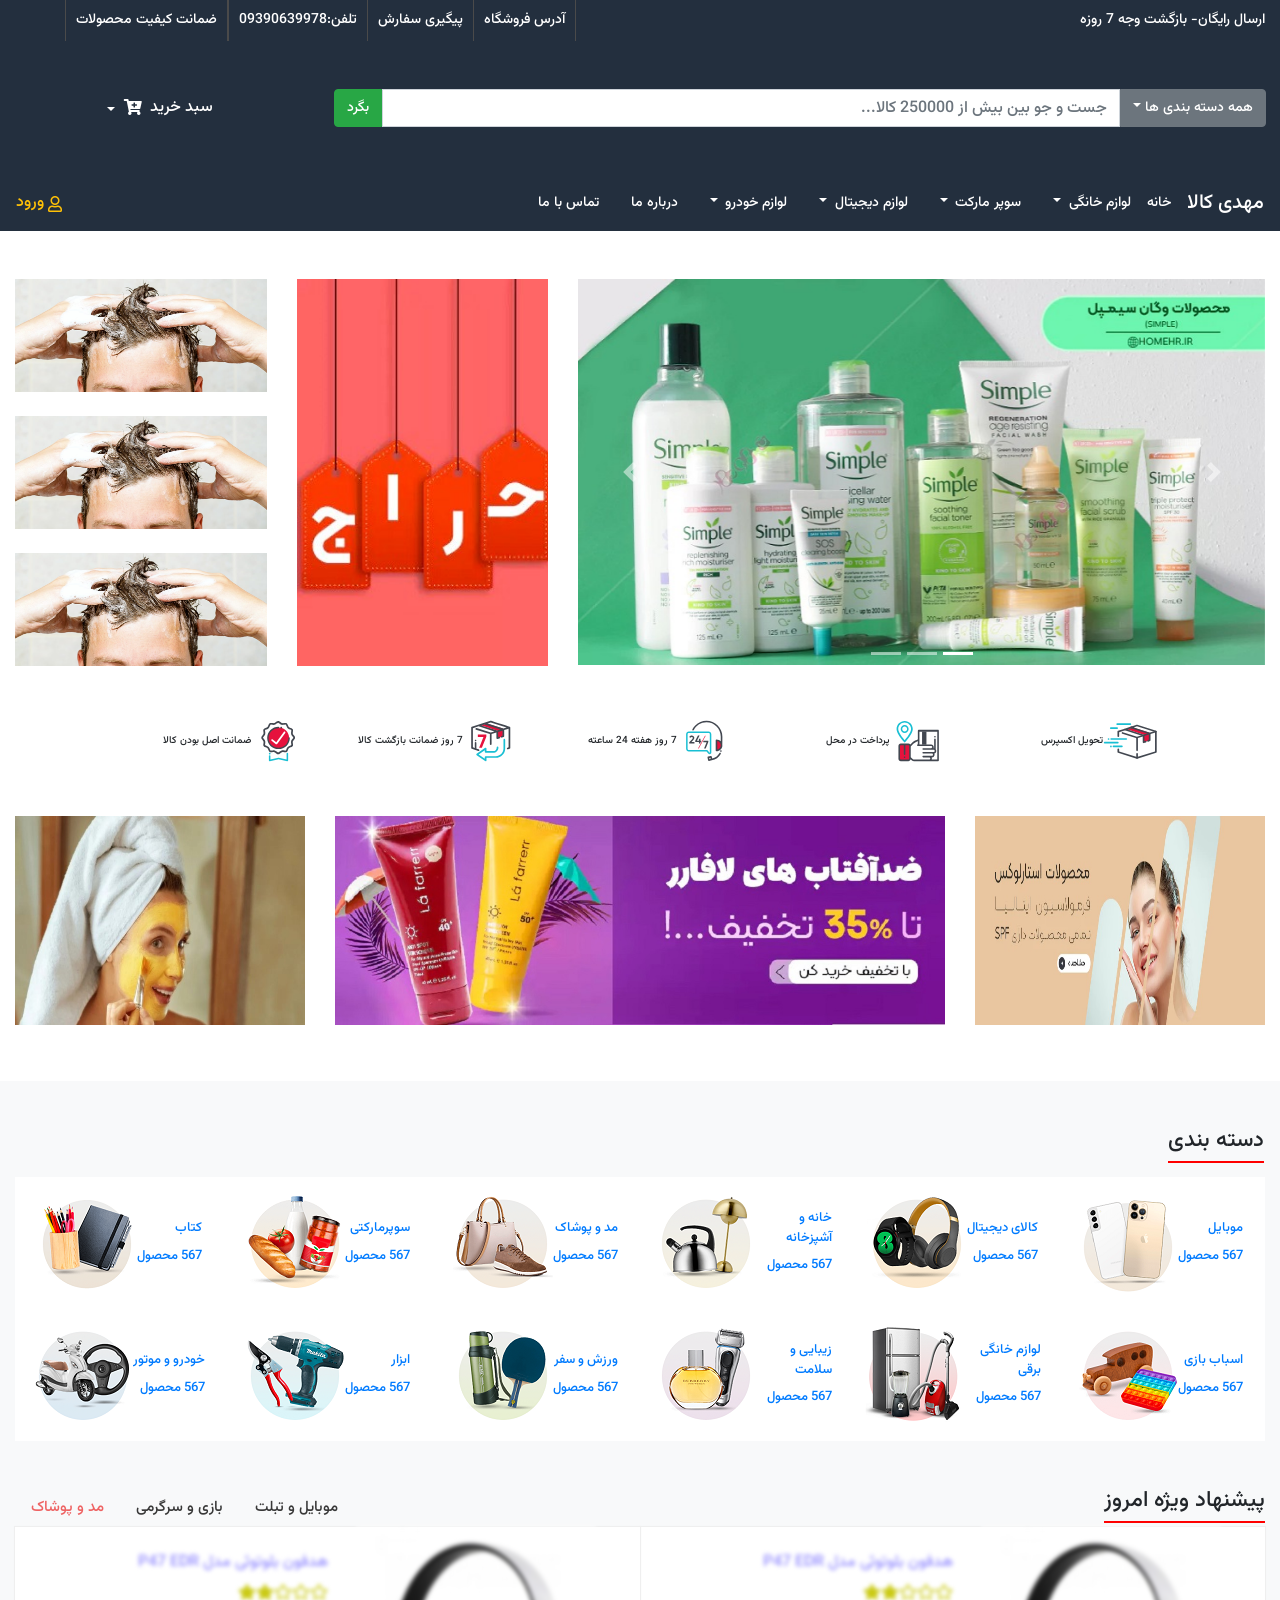
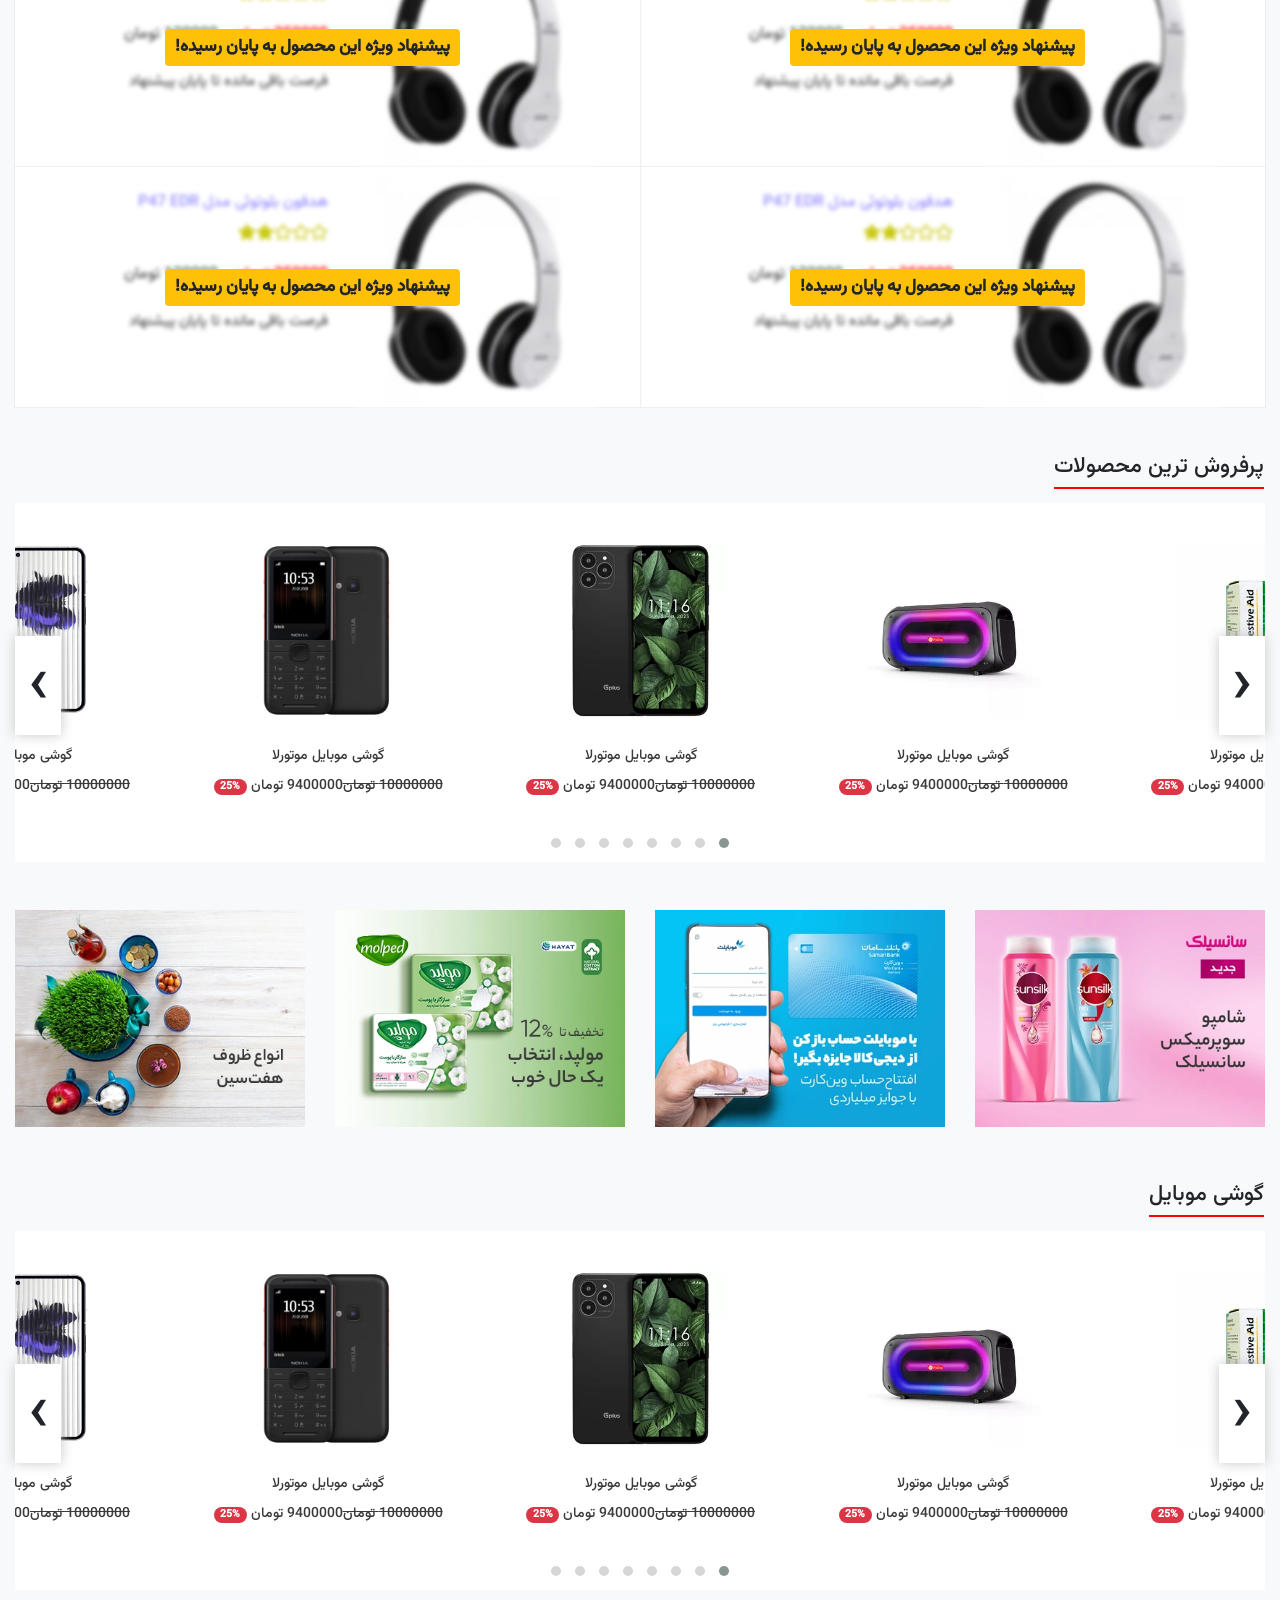
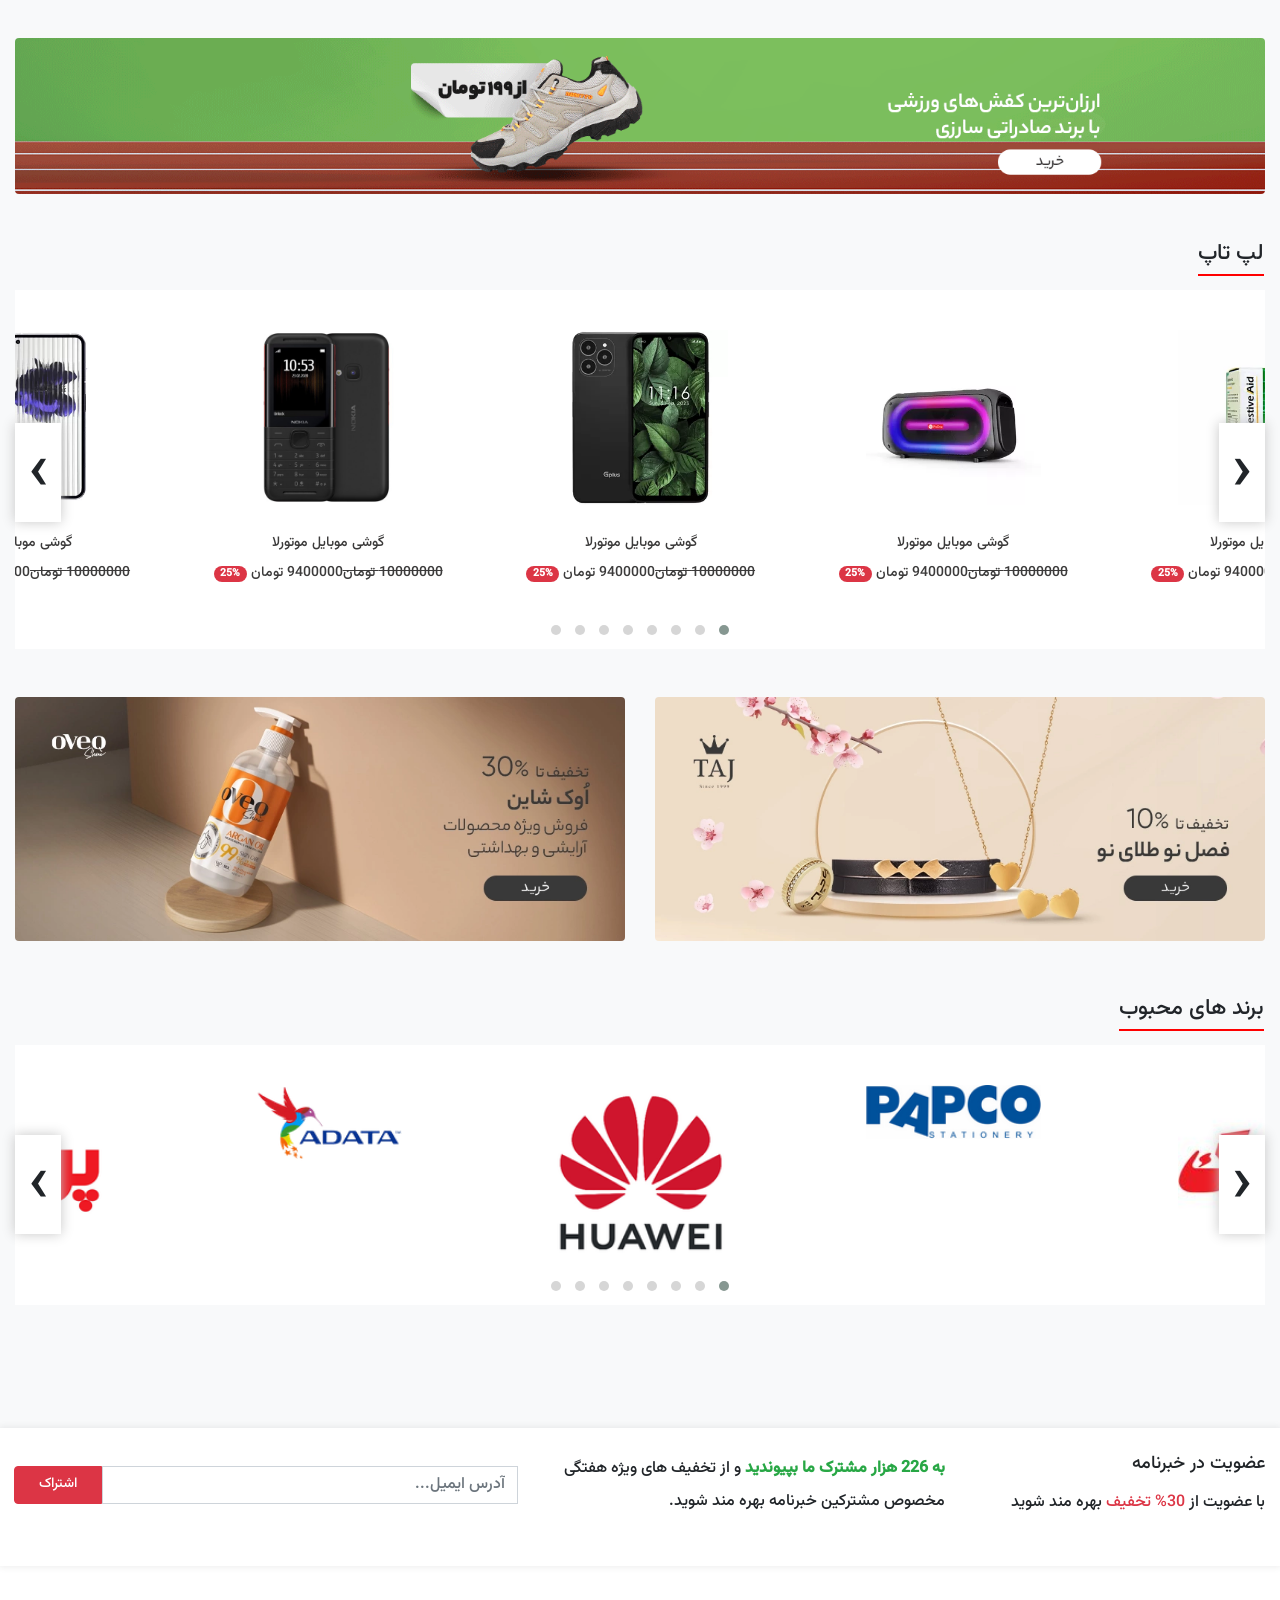
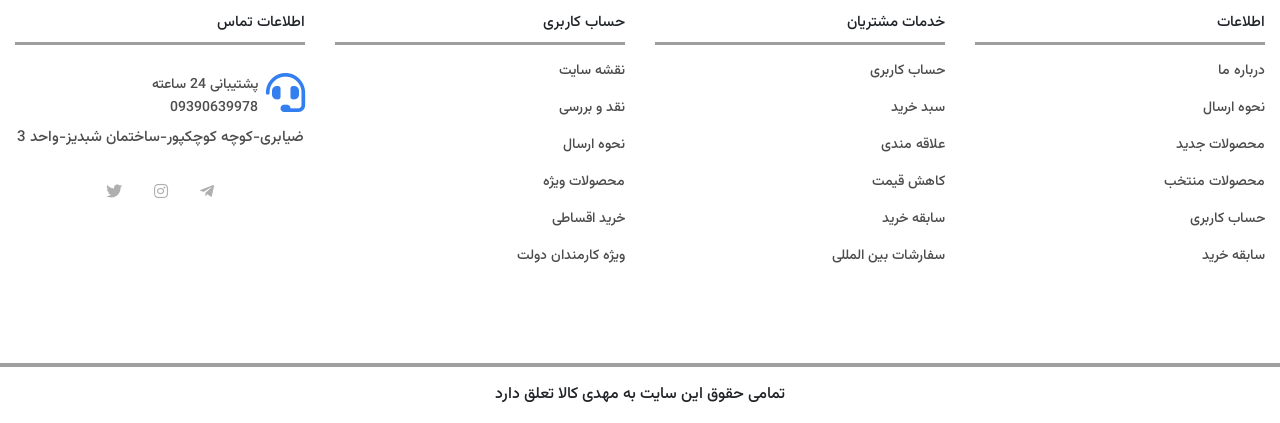
<file: mahdi-kala/part2/index.html>
<!DOCTYPE html>
<html lang="fa">

<head>
  <meta charset="UTF-8" />
  <meta name="viewport" content="width=device-width, initial-scale=1.0" />
  <title>مهدی کالا</title>
  <link rel="stylesheet" href="https://use.fontawesome.com/releases/v5.15.4/css/all.css"
    integrity="sha384-DyZ88mC6Up2uqS4h/KRgHuoeGwBcD4Ng9SiP4dIRy0EXTlnuz47vAwmeGwVChigm" crossorigin="anonymous" />
  <link rel="stylesheet" href="https://cdn.jsdelivr.net/npm/bootstrap@4.5.3/dist/css/bootstrap.min.css"
    integrity="sha384-TX8t27EcRE3e/ihU7zmQxVncDAy5uIKz4rEkgIXeMed4M0jlfIDPvg6uqKI2xXr2" crossorigin="anonymous">
  <link rel="stylesheet" href="../assets/css/bootstrap-rtl.css" />
  <link rel="stylesheet" href="../assets/css/owl.carousel.css">
  <link rel="stylesheet" href="../assets/css/owl.theme.default.css">
  <link rel="stylesheet" href="../assets/css/style.css" />
</head>

<body dir="rtl" class="bg-light">
  <!-- start top nav -->
  <div class="container-fluid bg-top-nav">
    <div class="row">
      <div class="container">
        <div class="row d-flex justify-content-center align-items-center">
          <div class="col-sm-12 col-md-3 col-lg-4 col-xl-6 d-none d-lg-block">
            <p class="text-white">ارسال رایگان- بازگشت وجه 7 روزه</p>
          </div>
          <div class="col-sm-12 col-md-9 col-lg-8 col-xl-6 d-flex justify-content-center align-items-center">
            <nav class="nav custom-top-nav ">
              <a class="nav-link text-white border-left border-right " href="#">آدرس فروشگاه</a>
              <a class="nav-link text-white border-left" href="#">پیگیری سفارش</a>
              <a class="nav-link text-white border-left " href="#">تلفن:09390639978</a>
              <a class="nav-link text-white border-left border-right d-none d-md-block " href="#">ضمانت کیفیت
                محصولات</a>
            </nav>
          </div>
        </div>
      </div>
      <div class="container mb-5 mt-5">
        <div class="row">

          <div class="col-sm-12 col-md-9">
            <div class="input-group ">
              <div class="input-group-prepend">
                <button class="btn btn-secondary dropdown-toggle custom-btn-font-size" type="button"
                  data-toggle="dropdown">همه دسته بندی ها</button>
                <div class="dropdown-menu ">
                  <a class="dropdown-item" href="#">موبایل</a>
                  <a class="dropdown-item" href="#">قطعات کامپیوتر</a>
                  <a class="dropdown-item" href="#">پوشاک</a>
                  <a class="dropdown-item" href="#">لوازم خانگی</a>
                </div>
              </div>
              <input type="text" class="form-control input-top-nav-search"
                placeholder="جست و جو بین بیش از 250000 کالا...">
              <div class="input-group-append">
                <button class="btn btn-success custom-btn-font-size " type="button">بگرد</button>
              </div>
            </div>
          </div>
          <div class="col-sm-12 col-md-3 d-flex justify-content-center align-items-center mt-csm-3">
            <div class="dropdown">
              <a class="btn btn-link text-decoration-none text-white dropdown-toggle custom-dropdown-toggle border-0 shop-card "
                href="#" role="button" id="dropdownMenuLink" data-toggle="dropdown">
                <span class="mr-2">سبد خرید</span><i class="fas fa-cart-plus"></i>
              </a>

              <div class="dropdown-menu basket">
                <a class="dropdown-item p-1 d-flex justify-content-around" href="#">
                  <img class="img-thumbnail"
                    src="../assets/img/bd7648d55ffe49a0596ac3668f4db41f7c790f6a_1696760508.webp" alt="">
                  <ul>
                    <li>گوشی موبایل سامسونگ</li>
                    <li>s23 fe</li>
                    <li>250000</li>
                  </ul>
                  <button type="button" class="close" data-dismiss="modal" aria-label="Close">
                    <span aria-hidden="true">&times;</span>
                  </button>
                </a>
                <a class="dropdown-item p-1 d-flex justify-content-around" href="#">
                  <img class="img-thumbnail"
                    src="../assets/img/f1c52ab36a753464bb6a17919f6b3f781acc44b5_1684135768.webp" alt="">
                  <ul>
                    <li>گوشی موبایل سامسونگ</li>
                    <li>A05s</li>
                    <li>50000</li>
                  </ul>
                  <button type="button" class="close" data-dismiss="modal" aria-label="Close">
                    <span aria-hidden="true">&times;</span>
                  </button>
                </a>
                <a class="dropdown-item p-1 d-flex justify-content-around" href="#">
                  <img class="img-thumbnail"
                    src="../assets/img/bd7648d55ffe49a0596ac3668f4db41f7c790f6a_1696760508.webp" alt="">
                  <ul>
                    <li>گوشی موبایل سامسونگ</li>
                    <li>s23 fe</li>
                    <li>250000</li>
                  </ul>
                  <button type="button" class="close" data-dismiss="modal" aria-label="Close">
                    <span aria-hidden="true">&times;</span>
                  </button>
                </a>
              </div>
            </div>
          </div>
        </div>
      </div>
      <nav class="custom-nav w-100 position-relative">
        <div class="container">
          <div class="row">
            <nav class="navbar navbar-expand-xl navbar-dark custom-navbar w-100">
              <a class="navbar-brand mr-2" href="#">مهدی کالا</a>
              <button class="navbar-toggler custom-navbar-toggler" type="button" data-toggle="collapse"
                data-target="#navbarSupportedContent" aria-controls="navbarSupportedContent" aria-expanded="false"
                aria-label="Toggle navigation">
                <span class="navbar-toggler-icon"></span>
              </button>

              <div class="collapse navbar-collapse" id="navbarSupportedContent">
                <ul class="navbar-nav custom-navbar-nav mr-auto">
                  <li class="nav-item active ">
                    <a class="nav-link text-white" href="#">خانه </a>
                  </li>

                  <li class="nav-item dropdown ">
                    <a class="nav-link text-white dropdown-toggle " href="#" id="navbarDropdown" role="button"
                      data-toggle="dropdown">لوازم خانگی
                    </a>
                    <div class="dropdown-menu w-100 dropdown-image border-0 shadow" aria-labelledby="navbarDropdown">
                      <img src="../assets/img/Home-Appliances-zahedan-plus.png" class="d-none d-xl-block" alt="">
                      <div class="container">
                        <div class="row w-100">
                          <div class="col-sm-12 col-md-12 col-lg-3">
                            <ul class="nav flex-column pl-3">
                              <li class="nav-item">
                                <a class="nav-link active" href="#"><i class="fas fa-angle-left"></i> ماشین لباسشویی
                                </a>
                              </li>
                              <li class="nav-item">
                                <a class="nav-link" href="#"><i class="fas fa-angle-left"></i> یخچال</a>
                              </li>
                              <li class="nav-item">
                                <a class="nav-link" href="#"><i class="fas fa-angle-left"></i> اجاق گاز</a>
                              </li>
                              <li class="nav-item">
                                <a class="nav-link " href="#"> <i class="fas fa-angle-left"></i> لوازم صوتی و تصویری</a>
                              </li>
                              <li class="nav-item">
                                <a class="nav-link " href="#"> <i class="fas fa-angle-left"></i> ماشین ظرفشویی</a>
                              </li>
                              <li class="nav-item">
                                <a class="nav-link " href="#"><i class="fas fa-angle-left"></i> مبلمان</a>
                              </li>
                              <li class="nav-item">
                                <a class="nav-link " href="#"> <i class="fas fa-angle-left"></i> فرش و قالیچه</a>
                              </li>
                            </ul>
                          </div>
                          <div class="col-sm-12 col-md-12 col-lg-3">
                            <ul class="nav flex-column pl-3">
                              <li class="nav-item">
                                <a class="nav-link active" href="#"><i class="fas fa-angle-left"></i> ماشین لباسشویی
                                </a>
                              </li>
                              <li class="nav-item">
                                <a class="nav-link" href="#"><i class="fas fa-angle-left"></i> یخچال</a>
                              </li>
                              <li class="nav-item">
                                <a class="nav-link" href="#"><i class="fas fa-angle-left"></i> اجاق گاز</a>
                              </li>
                              <li class="nav-item">
                                <a class="nav-link " href="#"> <i class="fas fa-angle-left"></i> لوازم صوتی و تصویری</a>
                              </li>
                              <li class="nav-item">
                                <a class="nav-link " href="#"> <i class="fas fa-angle-left"></i> ماشین ظرفشویی</a>
                              </li>
                              <li class="nav-item">
                                <a class="nav-link " href="#"><i class="fas fa-angle-left"></i> مبلمان</a>
                              </li>
                              <li class="nav-item">
                                <a class="nav-link " href="#"> <i class="fas fa-angle-left"></i> فرش و قالیچه</a>
                              </li>
                            </ul>
                          </div>
                        </div>
                      </div>
                    </div>
                  </li>

                  <li class="nav-item dropdown ">
                    <a class="nav-link text-white dropdown-toggle" href="#" id="navbarDropdown" role="button"
                      data-toggle="dropdown"> سوپر مارکت
                    </a>
                    <div class="dropdown-menu w-100" aria-labelledby="navbarDropdown">
                      <a class="dropdown-item" href="#">Action</a>
                      <a class="dropdown-item" href="#">Another action</a>
                      <a class="dropdown-item" href="#">Something else here</a>
                    </div>
                  </li>

                  <li class="nav-item dropdown ">
                    <a class="nav-link text-white dropdown-toggle" href="#" id="navbarDropdown" role="button"
                      data-toggle="dropdown">لوازم دیجیتال
                    </a>
                    <div class="dropdown-menu w-100" aria-labelledby="navbarDropdown">
                      <a class="dropdown-item" href="#">Action</a>
                      <a class="dropdown-item" href="#">Another action</a>
                      <a class="dropdown-item" href="#">Something else here</a>
                    </div>
                  </li>

                  <li class="nav-item dropdown ">
                    <a class="nav-link text-white dropdown-toggle" href="#" id="navbarDropdown" role="button"
                      data-toggle="dropdown">لوازم خودرو
                    </a>
                    <div class="dropdown-menu w-100" aria-labelledby="navbarDropdown">
                      <a class="dropdown-item" href="#">Action</a>
                      <a class="dropdown-item" href="#">Another action</a>
                      <a class="dropdown-item" href="#">Something else here</a>
                    </div>
                  </li>

                  <li class="nav-item ">
                    <a class="nav-link text-white" href="#">درباره ما</a>
                  </li>
                  <li class="nav-item ">
                    <a class="nav-link text-white" href="#">تماس با ما</a>
                  </li>
                </ul>
                <a href="" class="text-warning text-decoration-none login-btn" data-toggle="modal"
                  data-target="#login-form">
                  <i class="far fa-user"></i>
                  <span>ورود</span>
                </a>

                <!-- Modal -->
                <div class="modal fade" id="login-form" tabindex="-1" role="dialog">
                  <div class="modal-dialog modal-dialog-centered" role="document">
                    <div class="modal-content">
                      <div class="modal-header border-0">
                        <h5 class="modal-title text-dark text-center w-100" id="exampleModalLabel">ورود به سایت</h5>
                        <!-- <button type="button" class="close" data-dismiss="modal">
                          <span aria-hidden="true">&times;</span>
                        </button> -->
                      </div>
                      <div class="modal-body">
                        <form class="login-form">
                          <div class="form-group">
                            <label for="exampleInputEmail1" class="text-dark m-0">ایمیل</label>
                            <input type="email" placeholder="ایمیل..." class="form-control form-control-sm"
                              id="exampleInputEmail1">
                          </div>
                          <div class="form-group">
                            <label for="exampleInputPassword1" class="text-dark m-0">کلمه عبور</label>
                            <input type="password" placeholder="کلمه عبور..." class="form-control form-control-sm"
                              id="exampleInputPassword1">
                          </div>
                          <div class="custom-control custom-checkbox">
                            <input type="checkbox" class="custom-control-input ml-0 mt-2" id="exampleCheck1">
                            <label class="custom-control-label pt-1 text-dark" for="exampleCheck1">مرا به خاطر
                              بسپار</label>
                          </div>
                          <button type="submit" class="btn btn-success btn-sm btn-block mt-4">ورود</button>
                        </form>
                      </div>
                      <div class="modal-footer border-0 pt-0 d-flex justify-content-around">
                        <!-- <button type="button" class="btn btn-secondary" data-dismiss="modal">Close</button>
                        <button type="button" class="btn btn-primary">Save changes</button> -->
                        <a class="text-decoration-none" href="">رمز خود را فراموش کرده اید؟</a>
                        <a class="text-decoration-none" href="">عضویت در سایت</a>
                      </div>
                    </div>
                  </div>
                </div>
                <!-- end modal -->

              </div>
            </nav>
          </div>
        </div>
      </nav>
    </div>
  </div>
  <!-- end top nav -->
  <div class="container-fluid bg-white pb-5">
    <div class="row">
      <!-- start slider nav -->
      <div class="container mt-5">
        <div class="row">
          <div class="col-sm-12 col-lg-6 custom-col-lg-6">
            <div id="carouselExampleCaptions" class="carousel slide carousel-fade" data-ride="carousel">
              <ol class="carousel-indicators">
                <li data-target="#carouselExampleCaptions" data-slide-to="0" class="active"></li>
                <li data-target="#carouselExampleCaptions" data-slide-to="1"></li>
                <li data-target="#carouselExampleCaptions" data-slide-to="2"></li>
              </ol>
              <div class="carousel-inner">
                <div class="carousel-item active">
                  <a href=""><img  src="../assets/img/11.jpg" class="d-block w-100" alt="..."></a>
                  <!-- <div class="carousel-caption d-none d-md-block">
                    <h6 class="bg-danger">محصولات وگان سیمپل</h6>
                    <p class="bg-warning p-1 shadow">تخفیف ویژه تا پایان سال</p>
                  </div> -->
                </div>
                <div class="carousel-item">
                  <a href=""><img  src="../assets/img/13.jpg" class="d-block w-100" alt="..."></a>
                  <!-- <div class="carousel-caption d-none d-md-block">
                    <h6 class="bg-danger">محصولات نوتروژینا</h6>
                    <p class="bg-warning p-1 shadow">تخفیف ویژه تا پایان سال</p>
                  </div> -->
                </div>
                <div class="carousel-item">
                  <a href=""><img  src="../assets/img/11.jpg" class="d-block w-100" alt="..."></a>
                  <!-- <div class="carousel-caption d-none d-md-block">
                    <h6 class="bg-danger">محصولات وگان سیمپل</h6>
                    <p class="bg-warning p-1 shadow">تخفیف ویژه تا پایان سال</p>
                  </div> -->
                </div>
              </div>
              <a class="carousel-control-prev" href="#carouselExampleCaptions" role="button" data-slide="prev">
                <span class="carousel-control-prev-icon" aria-hidden="true"></span>
                <span class="sr-only">Previous</span>
              </a>
              <a class="carousel-control-next" href="#carouselExampleCaptions" role="button" data-slide="next">
                <span class="carousel-control-next-icon" aria-hidden="true"></span>
                <span class="sr-only">Next</span>
              </a>
            </div>
          </div>
          <div class="col-sm-12 col-lg-3 custom-col-lg-3 mt-clg-3">
            <a href=""><img class="img-fluid" src="../assets/img/default-tkhfyfat-rozanh.jpg" alt=""></a>
          </div>
          <div class="col-sm-12 col-lg-3 custom-col-lg-3 mt-clg-3 d-flex flex-column justify-content-between">
            <a href=""><img class="img-fluid" src="../assets/img/b3.jpg" alt=""></a>
            <a href=""><img class="img-fluid" src="../assets/img/b3.jpg" alt=""></a>
            <a href=""><img class="img-fluid" src="../assets/img/b3.jpg" alt=""></a>
          </div>
        </div>
      </div>
      <!-- end slider nav -->
      <!-- start shipping nav -->
      <div class="container mt-5">
        <div class="row">
          <div class="col-sm-4 col-lg-2 offset-lg-1 d-flex align-items-center shipping-wrapper">
            <a href=""><img src="../assets/img/express-delivery.svg" alt="" class="float-right d-none d-sm-block"></a>
            <p class="d-none d-sm-block">تحویل اکسپرس</p>

          </div>
          <div class="col-sm-4 col-lg-2  d-flex align-items-center  shipping-wrapper">
            <a href=""><img src="../assets/img/cash-on-delivery.svg" alt="" class="float-right d-none d-sm-block"></a>
            <p class="d-none d-sm-block">پرداخت در محل</p>

          </div>
          <div class="col-sm-4 col-lg-2 d-flex align-items-center   shipping-wrapper">
            <a href=""><img src="../assets/img/support.svg" alt="" class="float-right d-none d-sm-block"></a>
            <p class="d-none d-sm-block">7 روز هفته 24 ساعته</p>


          </div>
          <div class="col-sm-4 col-lg-2 offset-sm-2 offset-lg-0 d-flex align-items-center  shipping-wrapper">
            <a href=""><img src="../assets/img/days-return.svg" alt="" class="float-right d-none d-sm-block"></a>
            <p class="d-none d-sm-block">7 روز ضمانت بازگشت کالا</p>


          </div>
          <div class="col-sm-4 col-lg-2  d-flex align-items-center shipping-wrapper">
            <a href=""><img src="../assets/img/original-products.svg" alt="" class="float-right d-none d-sm-block"></a>
            <p class="d-none d-sm-block">ضمانت اصل بودن کالا</p>

          </div>
        </div>
      </div>
      <!-- end shipping nav -->
      <!-- start ads nav -->
      <div class="container mt-5 ">
        <div class="row">
          <div class="col-sm-12 col-md-3 wrapper-ads mb-2">
            <a href=""><img class="img-fluid" src="../assets/img/269282563.jpg" alt=""></a>
          </div>
          <div class="col-sm-12 col-md-6 wrapper-ads mb-2">
            <a href=""><img class="img-fluid" src="../assets/img/1084942404.jpg" alt=""></a>
          </div>
          <div class="col-sm-12 col-md-3 wrapper-ads mb-2">
            <a href=""><img class="img-fluid" src="../assets/img/b2.jpg" alt=""></a>
          </div>
        </div>
      </div>
      <!-- end ads nav -->
    </div>
  </div>
  <!-- start section title for cat -->
  <div class="container mt-5">
    <div class="row col-sm-12">
      <p class="offer-section-title position-absolute ml-3">دسته بندی</p>
    </div>
  </div>
  <!-- end section title for cat -->
  <!-- start cats -->
  <div class="container mt-5">
    <div class="row no-gutters ">
      <div class="col-sm-12 col-md-3 col-lg-2 mb-2 mb-md-0 cat-hover ">
        <a class="text-decoration-none" href="">
          <div class="d-flex justify-content-center align-items-center bg-white p-3">
            <div class="cat-desc">
              <p class="mb-2">موبایل</p>
              <p>567 محصول</p>
            </div>
            <img src="../assets/img/510816e9ec4cbfad2edbff2763e2059a504e571b_1709022392.png" alt="">
          </div>
        </a>
      </div>
      <div class="col-sm-12 col-md-3 col-lg-2 mb-2 mb-md-0 cat-hover  ">
        <a class="text-decoration-none" href="">
          <div class="d-flex justify-content-center align-items-center bg-white p-3">
            <div class="cat-desc">
              <p class="mb-2">کالای دیجیتال</p>
              <p>567 محصول</p>
            </div>
            <img src="../assets/img/ba175c709e3cc22e3fd7c65c7c6a21854d1c3765_1709022399.png" alt="">
          </div>
        </a>
      </div>
      <div class="col-sm-12 col-md-3 col-lg-2 mb-2 mb-md-0 cat-hover ">
        <a class="text-decoration-none" href="">
          <div class="d-flex justify-content-center align-items-center bg-white p-3">
            <div class="cat-desc">
              <p class="mb-2">خانه و آشپزخانه</p>
              <p>567 محصول</p>
            </div>
            <img src="../assets/img/3e3ec550569f974bc7e9d78c30b48612e5b1c606_1709022406.png" alt="">
          </div>
        </a>
      </div>
      <div class="col-sm-12 col-md-3 col-lg-2 mb-2 mb-md-0 cat-hover ">
        <a class="text-decoration-none" href="">
          <div class="d-flex justify-content-center align-items-center bg-white p-3">
            <div class="cat-desc">
              <p class="mb-2">مد و پوشاک</p>
              <p>567 محصول</p>
            </div>
            <img src="../assets/img/1fad42c6177e71db1a368e258c5bc004d6073a3a_1709022413.png" alt="">
          </div>
        </a>
      </div>
      <div class="col-sm-12 col-md-3 col-lg-2 mb-2 mb-md-0 cat-hover ">
        <a class="text-decoration-none" href="">
          <div class="d-flex justify-content-center align-items-center bg-white p-3">
            <div class="cat-desc">
              <p class="mb-2">سوپرمارکتی</p>
              <p>567 محصول</p>
            </div>
            <img src="../assets/img/5f3aa7bb8bde7c7433d31025d508ee3afd367773_1709022418.png" alt="">
          </div>
        </a>
      </div>
      <div class="col-sm-12 col-md-3 col-lg-2 mb-2 mb-md-0 cat-hover ">
        <a class="text-decoration-none" href="">
          <div class="d-flex justify-content-center align-items-center bg-white p-3">
            <div class="cat-desc">
              <p class="mb-2">کتاب</p>
              <p>567 محصول</p>
            </div>
            <img src="../assets/img/f1ff29c0399fdbeef7cef44bf6ec897f31287449_1709022424.png" alt="">
          </div>
        </a>
      </div>
      <div class="col-sm-12 col-md-3 col-lg-2 mb-2 mb-md-0 cat-hover ">
        <a class="text-decoration-none" href="">
          <div class="d-flex justify-content-center align-items-center bg-white p-3">
            <div class="cat-desc">
              <p class="mb-2">اسباب بازی</p>
              <p>567 محصول</p>
            </div>
            <img src="../assets/img/dee082825fa27bf216cc8cf2153745062c29e62d_1709022430.png" alt="">
          </div>
        </a>
      </div>
      <div class="col-sm-12 col-md-3 col-lg-2 mb-2 mb-md-0 cat-hover ">
        <a class="text-decoration-none" href="">
          <div class="d-flex justify-content-center align-items-center bg-white p-3">
            <div class="cat-desc">
              <p class="mb-2">لوازم خانگی برقی</p>
              <p>567 محصول</p>
            </div>
            <img src="../assets/img/0904ded09b1b4874e30fb92aeb5fd8fb21051eb6_1709026476.png" alt="">
          </div>
        </a>
      </div>
      <div class="col-sm-12 col-md-3 col-lg-2 mb-2 mb-md-0 cat-hover ">
        <a class="text-decoration-none" href="">
          <div class="d-flex justify-content-center align-items-center bg-white p-3">
            <div class="cat-desc">
              <p class="mb-2">زیبایی و سلامت</p>
              <p>567 محصول</p>
            </div>
            <img src="../assets/img/c2957abd1f437415eceb6428c7dce93ef3ee7495_1709022473.png" alt="">
          </div>
        </a>
      </div>
      <div class="col-sm-12 col-md-3 col-lg-2 mb-2 mb-md-0 cat-hover ">
        <a class="text-decoration-none" href="">
          <div class="d-flex justify-content-center align-items-center bg-white p-3">
            <div class="cat-desc">
              <p class="mb-2">ورزش و سفر</p>
              <p>567 محصول</p>
            </div>
            <img src="../assets/img/f64a3adf6e327bf1b85ce43449740d974eaaf037_1709022480.png" alt="">
          </div>
        </a>
      </div>
      <div class="col-sm-12 col-md-3 col-lg-2 mb-2 mb-md-0 cat-hover ">
        <a class="text-decoration-none" href="">
          <div class="d-flex justify-content-center align-items-center bg-white p-3">
            <div class="cat-desc">
              <p class="mb-2">ابزار</p>
              <p>567 محصول</p>
            </div>
            <img src="../assets/img/5421d413c4f0a943cdc1cca473eb15536b13c98f_1709022487.png" alt="">
          </div>
        </a>
      </div>
      <div class="col-sm-12 col-md-3 col-lg-2 mb-2 mb-md-0 ">
        <a class="text-decoration-none" href="">
          <div class="d-flex justify-content-center align-items-center bg-white p-3">
            <div class="cat-desc">
              <p class="mb-2">خودرو و موتور</p>
              <p>567 محصول</p>
            </div>
            <img src="../assets/img/ac63c44ab551dc24421aea53b92686a2f72906ff_1709022493.png" alt="">
          </div>
        </a>
      </div>
    </div>
  </div>
  <!-- end cats -->
  <!-- start special offers -->
  <div class="container mt-5">
    <div class="row">
      <div class="col-sm-12">
        <nav>
          <div class="nav nav-tabs custom-nav-tabs position-relative" dir="ltr" id="nav-tab" role="tablist">
            <p class="offer-section-title position-absolute">پیشنهاد ویژه امروز</p>
            <a class="nav-link active" id="nav-home-tab" data-toggle="tab" href="#nav-home" role="tab"
              aria-controls="nav-home" aria-selected="true">مد و پوشاک</a>
            <a class="nav-link" id="nav-profile-tab" data-toggle="tab" href="#nav-profile" role="tab"
              aria-controls="nav-profile" aria-selected="false">بازی و سرگرمی</a>
            <a class="nav-link" id="nav-contact-tab" data-toggle="tab" href="#nav-contact" role="tab"
              aria-controls="nav-contact" aria-selected="false">موبایل و تبلت</a>
          </div>
        </nav>
        <div class="tab-content" id="nav-tabContent">
          <div class="tab-pane fade show active" id="nav-home" role="tabpanel" aria-labelledby="nav-home-tab">
            <div class="container">
              <div class="row">
                <div class="col-sm-12 col-md-12 col-lg-6  bg-white position-relative s-o-box-shadow">
                  <div class="after-expire position-absolute">
                    <div class="offer-expire-text-inner badge bg-warning"></div>
                  </div>
                  <div class="offer-blur d-flex justify-content-between">
                    <div class="offer-proudct-image text-center">
                      <img class="img-fluid first-img" src="../assets/img/so.jpg" alt="">
                      <img class="img-fluid second-img" src="../assets/img/so3.jpg" alt="">

                    </div>
                    <div class="my-4 offer-details"><a class="text-decoration-none" href="">هدفون بلوتوثی مدل P47
                        EDR</a>
                      <div class="offer-rating mt-2" dir="ltr"><i class="fas fa-star"></i><i class="fas fa-star"></i><i
                          class="far fa-star"></i><i class="far fa-star"></i><i class="far fa-star"></i></div>
                      <div class="offer-price mt-3"><s class="mr-3">250000 تومان</s><span>120000 تومان</span></div>
                      <div class="count-down-timer mt-4">
                        <p>فرصت باقی مانده تا پایان پیشنهاد</p>
                        <div id="demo" dir="ltr" class="demos mt-3 d-flex justify-content-center">

                        </div>

                        <!-- <p id="days"></p>
                                          <p id="hours"></p>
                                          <p id="mins"></p>
                                          <p id="secs"></p>
                                          <h2 id="end"></h2> -->


                      </div>
                    </div>
                  </div>

                </div>
                <div class="col-sm-12 col-md-12 col-lg-6  bg-white position-relative s-o-box-shadow s-o-box-shadow">
                  <div class="after-expire position-absolute">
                    <div class="offer-expire-text-inner badge bg-warning"></div>
                  </div>
                  <div class="offer-blur d-flex justify-content-between">
                    <div class="offer-proudct-image text-center">
                      <img class="img-fluid first-img" src="../assets/img/so.jpg" alt="">
                      <img class="img-fluid second-img" src="../assets/img/so3.jpg" alt="">

                    </div>
                    <div class="my-4 offer-details"><a class="text-decoration-none" href="">هدفون بلوتوثی مدل P47
                        EDR</a>
                      <div class="offer-rating mt-2" dir="ltr"><i class="fas fa-star"></i><i class="fas fa-star"></i><i
                          class="far fa-star"></i><i class="far fa-star"></i><i class="far fa-star"></i></div>
                      <div class="offer-price mt-3"><s class="mr-3">250000 تومان</s><span>120000 تومان</span></div>
                      <div class="count-down-timer mt-4">
                        <p>فرصت باقی مانده تا پایان پیشنهاد</p>
                        <div id="demo" dir="ltr" class="demos mt-3 d-flex justify-content-center">

                        </div>

                        <!-- <p id="days"></p>
                                                          <p id="hours"></p>
                                                          <p id="mins"></p>
                                                          <p id="secs"></p>
                                                          <h2 id="end"></h2> -->


                      </div>
                    </div>
                  </div>

                </div>
                <div class="col-sm-12 col-md-12 col-lg-6  bg-white position-relative s-o-box-shadow s-o-box-shadow">
                  <div class="after-expire position-absolute">
                    <div class="offer-expire-text-inner badge bg-warning"></div>
                  </div>
                  <div class="offer-blur d-flex justify-content-between">
                    <div class="offer-proudct-image text-center">
                      <img class="img-fluid first-img" src="../assets/img/so.jpg" alt="">
                      <img class="img-fluid second-img" src="../assets/img/so3.jpg" alt="">

                    </div>
                    <div class="my-4 offer-details"><a class="text-decoration-none" href="">هدفون بلوتوثی مدل P47
                        EDR</a>
                      <div class="offer-rating mt-2" dir="ltr"><i class="fas fa-star"></i><i class="fas fa-star"></i><i
                          class="far fa-star"></i><i class="far fa-star"></i><i class="far fa-star"></i></div>
                      <div class="offer-price mt-3"><s class="mr-3">250000 تومان</s><span>120000 تومان</span></div>
                      <div class="count-down-timer mt-4">
                        <p>فرصت باقی مانده تا پایان پیشنهاد</p>
                        <div id="demo" dir="ltr" class="demos mt-3 d-flex justify-content-center">

                        </div>

                        <!-- <p id="days"></p>
                                                                          <p id="hours"></p>
                                                                          <p id="mins"></p>
                                                                          <p id="secs"></p>
                                                                          <h2 id="end"></h2> -->


                      </div>
                    </div>
                  </div>

                </div>
                <div class="col-sm-12 col-md-12 col-lg-6  bg-white position-relative s-o-box-shadow s-o-box-shadow">
                  <div class="after-expire position-absolute">
                    <div class="offer-expire-text-inner badge bg-warning"></div>
                  </div>
                  <div class="offer-blur d-flex justify-content-between">
                    <div class="offer-proudct-image text-center">
                      <img class="img-fluid first-img" src="../assets/img/so.jpg" alt="">
                      <img class="img-fluid second-img" src="../assets/img/so3.jpg" alt="">

                    </div>
                    <div class="my-4 offer-details"><a class="text-decoration-none" href="">هدفون بلوتوثی مدل P47
                        EDR</a>
                      <div class="offer-rating mt-2" dir="ltr"><i class="fas fa-star"></i><i class="fas fa-star"></i><i
                          class="far fa-star"></i><i class="far fa-star"></i><i class="far fa-star"></i></div>
                      <div class="offer-price mt-3"><s class="mr-3">250000 تومان</s><span>120000 تومان</span></div>
                      <div class="count-down-timer mt-4">
                        <p>فرصت باقی مانده تا پایان پیشنهاد</p>
                        <div id="demo" dir="ltr" class="demos mt-3 d-flex justify-content-center">

                        </div>

                        <!-- <p id="days"></p>
                                                                          <p id="hours"></p>
                                                                          <p id="mins"></p>
                                                                          <p id="secs"></p>
                                                                          <h2 id="end"></h2> -->


                      </div>
                    </div>
                  </div>

                </div>
              </div>
            </div>
          </div>
          <div class="tab-pane fade" id="nav-profile" role="tabpanel" aria-labelledby="nav-profile-tab">
            <div class="container">
              <div class="row">
                <div class="col-sm-12 col-md-12 col-lg-6  bg-white position-relative s-o-box-shadow s-o-box-shadow">
                  <div class="after-expire position-absolute">
                    <div class="offer-expire-text-inner badge bg-warning"></div>
                  </div>
                  <div class="offer-blur d-flex justify-content-between">
                    <div class="offer-proudct-image text-center">
                      <img class="img-fluid first-img" src="../assets/img/so.jpg" alt="">
                      <img class="img-fluid second-img" src="../assets/img/so3.jpg" alt="">

                    </div>
                    <div class="my-4 offer-details"><a class="text-decoration-none" href="">هدفون بلوتوثی مدل P47
                        EDR</a>
                      <div class="offer-rating mt-2" dir="ltr"><i class="fas fa-star"></i><i class="fas fa-star"></i><i
                          class="far fa-star"></i><i class="far fa-star"></i><i class="far fa-star"></i></div>
                      <div class="offer-price mt-3"><s class="mr-3">250000 تومان</s><span>120000 تومان</span></div>
                      <div class="count-down-timer mt-4">
                        <p>فرصت باقی مانده تا پایان پیشنهاد</p>
                        <div id="demo" dir="ltr" class="demos mt-3 d-flex justify-content-center">

                        </div>

                        <!-- <p id="days"></p>
                                                      <p id="hours"></p>
                                                      <p id="mins"></p>
                                                      <p id="secs"></p>
                                                      <h2 id="end"></h2> -->


                      </div>
                    </div>
                  </div>

                </div>
                <div class="col-sm-12 col-md-12 col-lg-6  bg-white position-relative s-o-box-shadow s-o-box-shadow">
                  <div class="after-expire position-absolute">
                    <div class="offer-expire-text-inner badge bg-warning"></div>
                  </div>
                  <div class="offer-blur d-flex justify-content-between">
                    <div class="offer-proudct-image text-center">
                      <img class="img-fluid first-img" src="../assets/img/so.jpg" alt="">
                      <img class="img-fluid second-img" src="../assets/img/so3.jpg" alt="">

                    </div>
                    <div class="my-4 offer-details"><a class="text-decoration-none" href="">هدفون بلوتوثی مدل P47
                        EDR</a>
                      <div class="offer-rating mt-2" dir="ltr"><i class="fas fa-star"></i><i class="fas fa-star"></i><i
                          class="far fa-star"></i><i class="far fa-star"></i><i class="far fa-star"></i></div>
                      <div class="offer-price mt-3"><s class="mr-3">250000 تومان</s><span>120000 تومان</span></div>
                      <div class="count-down-timer mt-4">
                        <p>فرصت باقی مانده تا پایان پیشنهاد</p>
                        <div id="demo" dir="ltr" class="demos mt-3 d-flex justify-content-center">

                        </div>

                        <!-- <p id="days"></p>
                                                                      <p id="hours"></p>
                                                                      <p id="mins"></p>
                                                                      <p id="secs"></p>
                                                                      <h2 id="end"></h2> -->


                      </div>
                    </div>
                  </div>

                </div>
                <div class="col-sm-12 col-md-12 col-lg-6  bg-white position-relative s-o-box-shadow s-o-box-shadow">
                  <div class="after-expire position-absolute">
                    <div class="offer-expire-text-inner badge bg-warning"></div>
                  </div>
                  <div class="offer-blur d-flex justify-content-between">
                    <div class="offer-proudct-image text-center">
                      <img class="img-fluid first-img" src="../assets/img/so.jpg" alt="">
                      <img class="img-fluid second-img" src="../assets/img/so3.jpg" alt="">

                    </div>
                    <div class="my-4 offer-details"><a class="text-decoration-none" href="">هدفون بلوتوثی مدل P47
                        EDR</a>
                      <div class="offer-rating mt-2" dir="ltr"><i class="fas fa-star"></i><i class="fas fa-star"></i><i
                          class="far fa-star"></i><i class="far fa-star"></i><i class="far fa-star"></i></div>
                      <div class="offer-price mt-3"><s class="mr-3">250000 تومان</s><span>120000 تومان</span></div>
                      <div class="count-down-timer mt-4">
                        <p>فرصت باقی مانده تا پایان پیشنهاد</p>
                        <div id="demo" dir="ltr" class="demos mt-3 d-flex justify-content-center">

                        </div>

                        <!-- <p id="days"></p>
                                                                                      <p id="hours"></p>
                                                                                      <p id="mins"></p>
                                                                                      <p id="secs"></p>
                                                                                      <h2 id="end"></h2> -->


                      </div>
                    </div>
                  </div>

                </div>
                <div class="col-sm-12 col-md-12 col-lg-6  bg-white position-relative s-o-box-shadow s-o-box-shadow">
                  <div class="after-expire position-absolute">
                    <div class="offer-expire-text-inner badge bg-warning"></div>
                  </div>
                  <div class="offer-blur d-flex justify-content-between">
                    <div class="offer-proudct-image text-center">
                      <img class="img-fluid first-img" src="../assets/img/so.jpg" alt="">
                      <img class="img-fluid second-img" src="../assets/img/so3.jpg" alt="">

                    </div>
                    <div class="my-4 offer-details"><a class="text-decoration-none" href="">هدفون بلوتوثی مدل P47
                        EDR</a>
                      <div class="offer-rating mt-2" dir="ltr"><i class="fas fa-star"></i><i class="fas fa-star"></i><i
                          class="far fa-star"></i><i class="far fa-star"></i><i class="far fa-star"></i></div>
                      <div class="offer-price mt-3"><s class="mr-3">250000 تومان</s><span>120000 تومان</span></div>
                      <div class="count-down-timer mt-4">
                        <p>فرصت باقی مانده تا پایان پیشنهاد</p>
                        <div id="demo" dir="ltr" class="demos mt-3 d-flex justify-content-center">

                        </div>

                        <!-- <p id="days"></p>
                                                                                      <p id="hours"></p>
                                                                                      <p id="mins"></p>
                                                                                      <p id="secs"></p>
                                                                                      <h2 id="end"></h2> -->


                      </div>
                    </div>
                  </div>

                </div>
              </div>
            </div>
          </div>
          <div class="tab-pane fade" id="nav-contact" role="tabpanel" aria-labelledby="nav-contact-tab">
            <div class="container">
              <div class="row">
                <div class="col-sm-12 col-md-12 col-lg-6  bg-white position-relative s-o-box-shadow">
                  <div class="after-expire position-absolute">
                    <div class="offer-expire-text-inner badge bg-warning"></div>
                  </div>
                  <div class="offer-blur d-flex justify-content-between">
                    <div class="offer-proudct-image text-center">
                      <img class="img-fluid first-img" src="../assets/img/so.jpg" alt="">
                      <img class="img-fluid second-img" src="../assets/img/so3.jpg" alt="">

                    </div>
                    <div class="my-4 offer-details"><a class="text-decoration-none" href="">هدفون بلوتوثی مدل P47
                        EDR</a>
                      <div class="offer-rating mt-2" dir="ltr"><i class="fas fa-star"></i><i class="fas fa-star"></i><i
                          class="far fa-star"></i><i class="far fa-star"></i><i class="far fa-star"></i></div>
                      <div class="offer-price mt-3"><s class="mr-3">250000 تومان</s><span>120000 تومان</span></div>
                      <div class="count-down-timer mt-4">
                        <p>فرصت باقی مانده تا پایان پیشنهاد</p>
                        <div id="demo" dir="ltr" class="demos mt-3 d-flex justify-content-center">

                        </div>

                        <!-- <p id="days"></p>
                                                      <p id="hours"></p>
                                                      <p id="mins"></p>
                                                      <p id="secs"></p>
                                                      <h2 id="end"></h2> -->


                      </div>
                    </div>
                  </div>

                </div>
                <div class="col-sm-12 col-md-12 col-lg-6  bg-white position-relative s-o-box-shadow">
                  <div class="after-expire position-absolute">
                    <div class="offer-expire-text-inner badge bg-warning"></div>
                  </div>
                  <div class="offer-blur d-flex justify-content-between">
                    <div class="offer-proudct-image text-center">
                      <img class="img-fluid first-img" src="../assets/img/so.jpg" alt="">
                      <img class="img-fluid second-img" src="../assets/img/so3.jpg" alt="">

                    </div>
                    <div class="my-4 offer-details"><a class="text-decoration-none" href="">هدفون بلوتوثی مدل P47
                        EDR</a>
                      <div class="offer-rating mt-2" dir="ltr"><i class="fas fa-star"></i><i class="fas fa-star"></i><i
                          class="far fa-star"></i><i class="far fa-star"></i><i class="far fa-star"></i></div>
                      <div class="offer-price mt-3"><s class="mr-3">250000 تومان</s><span>120000 تومان</span></div>
                      <div class="count-down-timer mt-4">
                        <p>فرصت باقی مانده تا پایان پیشنهاد</p>
                        <div id="demo" dir="ltr" class="demos mt-3 d-flex justify-content-center">

                        </div>

                        <!-- <p id="days"></p>
                                                                      <p id="hours"></p>
                                                                      <p id="mins"></p>
                                                                      <p id="secs"></p>
                                                                      <h2 id="end"></h2> -->


                      </div>
                    </div>
                  </div>

                </div>
                <div class="col-sm-12 col-md-12 col-lg-6  bg-white position-relative s-o-box-shadow">
                  <div class="after-expire position-absolute">
                    <div class="offer-expire-text-inner badge bg-warning"></div>
                  </div>
                  <div class="offer-blur d-flex justify-content-between">
                    <div class="offer-proudct-image text-center">
                      <img class="img-fluid first-img" src="../assets/img/so.jpg" alt="">
                      <img class="img-fluid second-img" src="../assets/img/so3.jpg" alt="">

                    </div>
                    <div class="my-4 offer-details"><a class="text-decoration-none" href="">هدفون بلوتوثی مدل P47
                        EDR</a>
                      <div class="offer-rating mt-2" dir="ltr"><i class="fas fa-star"></i><i class="fas fa-star"></i><i
                          class="far fa-star"></i><i class="far fa-star"></i><i class="far fa-star"></i></div>
                      <div class="offer-price mt-3"><s class="mr-3">250000 تومان</s><span>120000 تومان</span></div>
                      <div class="count-down-timer mt-4">
                        <p>فرصت باقی مانده تا پایان پیشنهاد</p>
                        <div id="demo" dir="ltr" class="demos mt-3 d-flex justify-content-center">

                        </div>

                        <!-- <p id="days"></p>
                                                                                      <p id="hours"></p>
                                                                                      <p id="mins"></p>
                                                                                      <p id="secs"></p>
                                                                                      <h2 id="end"></h2> -->


                      </div>
                    </div>
                  </div>

                </div>
                <div class="col-sm-12 col-md-12 col-lg-6  bg-white position-relative s-o-box-shadow">
                  <div class="after-expire position-absolute">
                    <div class="offer-expire-text-inner badge bg-warning"></div>
                  </div>
                  <div class="offer-blur d-flex justify-content-between">
                    <div class="offer-proudct-image text-center">
                      <img class="img-fluid first-img" src="../assets/img/so.jpg" alt="">
                      <img class="img-fluid second-img" src="../assets/img/so3.jpg" alt="">

                    </div>
                    <div class="my-4 offer-details"><a class="text-decoration-none" href="">هدفون بلوتوثی مدل P47
                        EDR</a>
                      <div class="offer-rating mt-2" dir="ltr"><i class="fas fa-star"></i><i class="fas fa-star"></i><i
                          class="far fa-star"></i><i class="far fa-star"></i><i class="far fa-star"></i></div>
                      <div class="offer-price mt-3"><s class="mr-3">250000 تومان</s><span>120000 تومان</span></div>
                      <div class="count-down-timer mt-4">
                        <p>فرصت باقی مانده تا پایان پیشنهاد</p>
                        <div id="demo" dir="ltr" class="demos mt-3 d-flex justify-content-center">

                        </div>

                        <!-- <p id="days"></p>
                                                                                      <p id="hours"></p>
                                                                                      <p id="mins"></p>
                                                                                      <p id="secs"></p>
                                                                                      <h2 id="end"></h2> -->


                      </div>
                    </div>
                  </div>

                </div>
              </div>
            </div>
          </div>
        </div>

      </div>



    </div>
  </div>
  <!-- end special offers -->
  <!-- start products -->
  <section class="container mt-5 position-relative">
    <div class="row">
      <div class="col-sm-12">
        <p class="offer-section-title position-absolute ml-3">پرفروش ترین محصولات</p>
        <div class="owl-carousel owl-theme bg-white position-relative mt-5">
          <a href="" class="text-decoration-none">
            <div class="p-3">
              <div class="card custom-card">
                <img class="p-img align-self-center mt-4" src="../assets/img/o1.jpg" class="card-img-top" alt="...">
                <div class="card-body text-center">
                  <p class="card-text">
                  <p class="p-title mt-2">گوشی موبایل موتورلا</p>
                  <p class="p-price mt-2"><s>10000000 تومان</s>9400000 تومان <span
                      class="badge badge-pill badge-danger mt-1">25%</span></p>
                  </p>
                </div>
              </div>
            </div>
          </a>
          <a href="" class="text-decoration-none">
            <div class="p-3">
              <div class="card custom-card">
                <img class="p-img align-self-center mt-4" src="../assets/img/o2.jpg" class="card-img-top" alt="...">
                <div class="card-body text-center">
                  <p class="card-text">
                  <p class="p-title mt-2">گوشی موبایل موتورلا</p>
                  <p class="p-price mt-2"><s>10000000 تومان</s>9400000 تومان <span
                      class="badge badge-pill badge-danger mt-1">25%</span></p>
                  </p>
                </div>
              </div>
            </div>
          </a>
          <a href="" class="text-decoration-none">
            <div class="p-3">
              <div class="card custom-card">
                <img class="p-img align-self-center mt-4" src="../assets/img/o3.jpg" class="card-img-top" alt="...">
                <div class="card-body text-center">
                  <p class="card-text">
                  <p class="p-title mt-2">گوشی موبایل موتورلا</p>
                  <p class="p-price mt-2"><s>10000000 تومان</s>9400000 تومان <span
                      class="badge badge-pill badge-danger mt-1">25%</span></p>
                  </p>
                </div>
              </div>
            </div>
          </a>
          <a href="" class="text-decoration-none">
            <div class="p-3">
              <div class="card custom-card">
                <img class="p-img align-self-center mt-4" src="../assets/img/o4.jpg" class="card-img-top" alt="...">
                <div class="card-body text-center">
                  <p class="card-text">
                  <p class="p-title mt-2">گوشی موبایل موتورلا</p>
                  <p class="p-price mt-2"><s>10000000 تومان</s>9400000 تومان <span
                      class="badge badge-pill badge-danger mt-1">25%</span></p>
                  </p>
                </div>
              </div>
            </div>
          </a>
          <a href="" class="text-decoration-none">
            <div class="p-3">
              <div class="card custom-card">
                <img class="p-img align-self-center mt-4" src="../assets/img/o5.jpg" class="card-img-top" alt="...">
                <div class="card-body text-center">
                  <p class="card-text">
                  <p class="p-title mt-2">گوشی موبایل موتورلا</p>
                  <p class="p-price mt-2"><s>10000000 تومان</s>9400000 تومان <span
                      class="badge badge-pill badge-danger mt-1">25%</span></p>
                  </p>
                </div>
              </div>
            </div>
          </a>
          <a href="" class="text-decoration-none">
            <div class="p-3">
              <div class="card custom-card">
                <img class="p-img align-self-center mt-4" src="../assets/img/o6.jpg" class="card-img-top" alt="...">
                <div class="card-body text-center">
                  <p class="card-text">
                  <p class="p-title mt-2">گوشی موبایل موتورلا</p>
                  <p class="p-price mt-2"><s>10000000 تومان</s>9400000 تومان <span
                      class="badge badge-pill badge-danger mt-1">25%</span></p>
                  </p>
                </div>
              </div>
            </div>
          </a>
          <a href="" class="text-decoration-none">
            <div class="p-3">
              <div class="card custom-card">
                <img class="p-img align-self-center mt-4" src="../assets/img/o7.jpg" class="card-img-top" alt="...">
                <div class="card-body text-center">
                  <p class="card-text">
                  <p class="p-title mt-2">گوشی موبایل موتورلا</p>
                  <p class="p-price mt-2"><s>10000000 تومان</s>9400000 تومان <span
                      class="badge badge-pill badge-danger mt-1">25%</span></p>
                  </p>
                </div>
              </div>
            </div>
          </a>
          <a href="" class="text-decoration-none">
            <div class="p-3">
              <div class="card custom-card">
                <img class="p-img align-self-center mt-4" src="../assets/img/o8.jpg" class="card-img-top" alt="...">
                <div class="card-body text-center">
                  <p class="card-text">
                  <p class="p-title mt-2">گوشی موبایل موتورلا</p>
                  <p class="p-price mt-2"><s>10000000 تومان</s>9400000 تومان <span
                      class="badge badge-pill badge-danger mt-1">25%</span></p>
                  </p>
                </div>
              </div>
            </div>
          </a>
        </div>
      </div>
    </div>
  </section>
  <!-- end products -->
  <!-- start banner-1 -->
  <div class="container mt-5 banner-section-1">
    <div class="row">
      <div class="col-sm-12 col-md-3 banner-img-hover mb-2">
        <a href=""><img class="img-fluid" src="../assets/img/ad1.jpg" alt=""></a>
      </div>
      <div class="col-sm-12 col-md-3 banner-img-hover mb-2">
        <a href=""><img class="img-fluid" src="../assets/img/ad2.jpg" alt=""></a>
      </div>
      <div class="col-sm-12 col-md-3 banner-img-hover mb-2">
        <a href=""><img class="img-fluid" src="../assets/img/ad3.jpg" alt=""></a>
      </div>
      <div class="col-sm-12 col-md-3 banner-img-hover mb-2">
        <a href=""><img class="img-fluid" src="../assets/img/ad4.jpg" alt=""></a>
      </div>
    </div>
  </div>
  <!-- end banner-1 -->
  <!-- start mobile offer -->
  <section class="container mt-5">
    <div class="row">
      <div class="col-sm-12">
        <p class="offer-section-title position-absolute ml-3">گوشی موبایل</p>
        <div class="owl-carousel owl-theme bg-white position-relative mt-5">
          <a href="" class="text-decoration-none">
            <div class="p-3">
              <div class="card custom-card">
                <img class="p-img align-self-center mt-4" src="../assets/img/o1.jpg" class="card-img-top" alt="...">
                <div class="card-body text-center">
                  <p class="card-text">
                  <p class="p-title mt-2">گوشی موبایل موتورلا</p>
                  <p class="p-price mt-2"><s>10000000 تومان</s>9400000 تومان <span
                      class="badge badge-pill badge-danger mt-1">25%</span></p>
                  </p>
                </div>
              </div>
            </div>
          </a>
          <a href="" class="text-decoration-none">
            <div class="p-3">
              <div class="card custom-card">
                <img class="p-img align-self-center mt-4" src="../assets/img/o2.jpg" class="card-img-top" alt="...">
                <div class="card-body text-center">
                  <p class="card-text">
                  <p class="p-title mt-2">گوشی موبایل موتورلا</p>
                  <p class="p-price mt-2"><s>10000000 تومان</s>9400000 تومان <span
                      class="badge badge-pill badge-danger mt-1">25%</span></p>
                  </p>
                </div>
              </div>
            </div>
          </a>
          <a href="../part2/product-single.html" class="text-decoration-none">
            <div class="p-3">
              <div class="card custom-card">
                <img class="p-img align-self-center mt-4" src="../assets/img/o3.jpg" class="card-img-top" alt="...">
                <div class="card-body text-center">
                  <p class="card-text">
                  <p class="p-title mt-2">گوشی موبایل موتورلا</p>
                  <p class="p-price mt-2"><s>10000000 تومان</s>9400000 تومان <span
                      class="badge badge-pill badge-danger mt-1">25%</span></p>
                  </p>
                </div>
              </div>
            </div>
          </a>
          <a href="" class="text-decoration-none">
            <div class="p-3">
              <div class="card custom-card">
                <img class="p-img align-self-center mt-4" src="../assets/img/o4.jpg" class="card-img-top" alt="...">
                <div class="card-body text-center">
                  <p class="card-text">
                  <p class="p-title mt-2">گوشی موبایل موتورلا</p>
                  <p class="p-price mt-2"><s>10000000 تومان</s>9400000 تومان <span
                      class="badge badge-pill badge-danger mt-1">25%</span></p>
                  </p>
                </div>
              </div>
            </div>
          </a>
          <a href="" class="text-decoration-none">
            <div class="p-3">
              <div class="card custom-card">
                <img class="p-img align-self-center mt-4" src="../assets/img/o5.jpg" class="card-img-top" alt="...">
                <div class="card-body text-center">
                  <p class="card-text">
                  <p class="p-title mt-2">گوشی موبایل موتورلا</p>
                  <p class="p-price mt-2"><s>10000000 تومان</s>9400000 تومان <span
                      class="badge badge-pill badge-danger mt-1">25%</span></p>
                  </p>
                </div>
              </div>
            </div>
          </a>
          <a href="" class="text-decoration-none">
            <div class="p-3">
              <div class="card custom-card">
                <img class="p-img align-self-center mt-4" src="../assets/img/o6.jpg" class="card-img-top" alt="...">
                <div class="card-body text-center">
                  <p class="card-text">
                  <p class="p-title mt-2">گوشی موبایل موتورلا</p>
                  <p class="p-price mt-2"><s>10000000 تومان</s>9400000 تومان <span
                      class="badge badge-pill badge-danger mt-1">25%</span></p>
                  </p>
                </div>
              </div>
            </div>
          </a>
          <a href="" class="text-decoration-none">
            <div class="p-3">
              <div class="card custom-card">
                <img class="p-img align-self-center mt-4" src="../assets/img/o7.jpg" class="card-img-top" alt="...">
                <div class="card-body text-center">
                  <p class="card-text">
                  <p class="p-title mt-2">گوشی موبایل موتورلا</p>
                  <p class="p-price mt-2"><s>10000000 تومان</s>9400000 تومان <span
                      class="badge badge-pill badge-danger mt-1">25%</span></p>
                  </p>
                </div>
              </div>
            </div>
          </a>
          <a href="" class="text-decoration-none">
            <div class="p-3">
              <div class="card custom-card">
                <img class="p-img align-self-center mt-4" src="../assets/img/o8.jpg" class="card-img-top" alt="...">
                <div class="card-body text-center">
                  <p class="card-text">
                  <p class="p-title mt-2">گوشی موبایل موتورلا</p>
                  <p class="p-price mt-2"><s>10000000 تومان</s>9400000 تومان <span
                      class="badge badge-pill badge-danger mt-1">25%</span></p>
                  </p>
                </div>
              </div>
            </div>
          </a>
        </div>
      </div>
    </div>

  </section>
  <!-- end mobile offer -->
  <!-- start banner-2 -->
  <div class="container mt-5">
    <div class="row">
      <div class="col-sm-12">
        <a href="">
          <img class="img-fluid rounded" src="../assets/img/e1.gif" alt="">
        </a>
      </div>
    </div>
  </div>
  <!-- end banner-2 -->
  <!-- start laptop offer -->
  <section class="container mt-5">
    <div class="row">
      <div class="col-sm-12">
        <p class="offer-section-title position-absolute ml-3">لپ تاپ</p>
        <div class="owl-carousel owl-theme bg-white position-relative mt-5">
          <a href="" class="text-decoration-none">
            <div class="p-3">
              <div class="card custom-card">
                <img class="p-img align-self-center mt-4" src="../assets/img/o1.jpg" class="card-img-top" alt="...">
                <div class="card-body text-center">
                  <p class="card-text">
                  <p class="p-title mt-2">گوشی موبایل موتورلا</p>
                  <p class="p-price mt-2"><s>10000000 تومان</s>9400000 تومان <span
                      class="badge badge-pill badge-danger mt-1">25%</span></p>
                  </p>
                </div>
              </div>
            </div>
          </a>
          <a href="" class="text-decoration-none">
            <div class="p-3">
              <div class="card custom-card">
                <img class="p-img align-self-center mt-4" src="../assets/img/o2.jpg" class="card-img-top" alt="...">
                <div class="card-body text-center">
                  <p class="card-text">
                  <p class="p-title mt-2">گوشی موبایل موتورلا</p>
                  <p class="p-price mt-2"><s>10000000 تومان</s>9400000 تومان <span
                      class="badge badge-pill badge-danger mt-1">25%</span></p>
                  </p>
                </div>
              </div>
            </div>
          </a>
          <a href="" class="text-decoration-none">
            <div class="p-3">
              <div class="card custom-card">
                <img class="p-img align-self-center mt-4" src="../assets/img/o3.jpg" class="card-img-top" alt="...">
                <div class="card-body text-center">
                  <p class="card-text">
                  <p class="p-title mt-2">گوشی موبایل موتورلا</p>
                  <p class="p-price mt-2"><s>10000000 تومان</s>9400000 تومان <span
                      class="badge badge-pill badge-danger mt-1">25%</span></p>
                  </p>
                </div>
              </div>
            </div>
          </a>
          <a href="" class="text-decoration-none">
            <div class="p-3">
              <div class="card custom-card">
                <img class="p-img align-self-center mt-4" src="../assets/img/o4.jpg" class="card-img-top" alt="...">
                <div class="card-body text-center">
                  <p class="card-text">
                  <p class="p-title mt-2">گوشی موبایل موتورلا</p>
                  <p class="p-price mt-2"><s>10000000 تومان</s>9400000 تومان <span
                      class="badge badge-pill badge-danger mt-1">25%</span></p>
                  </p>
                </div>
              </div>
            </div>
          </a>
          <a href="" class="text-decoration-none">
            <div class="p-3">
              <div class="card custom-card">
                <img class="p-img align-self-center mt-4" src="../assets/img/o5.jpg" class="card-img-top" alt="...">
                <div class="card-body text-center">
                  <p class="card-text">
                  <p class="p-title mt-2">گوشی موبایل موتورلا</p>
                  <p class="p-price mt-2"><s>10000000 تومان</s>9400000 تومان <span
                      class="badge badge-pill badge-danger mt-1">25%</span></p>
                  </p>
                </div>
              </div>
            </div>
          </a>
          <a href="" class="text-decoration-none">
            <div class="p-3">
              <div class="card custom-card">
                <img class="p-img align-self-center mt-4" src="../assets/img/o6.jpg" class="card-img-top" alt="...">
                <div class="card-body text-center">
                  <p class="card-text">
                  <p class="p-title mt-2">گوشی موبایل موتورلا</p>
                  <p class="p-price mt-2"><s>10000000 تومان</s>9400000 تومان <span
                      class="badge badge-pill badge-danger mt-1">25%</span></p>
                  </p>
                </div>
              </div>
            </div>
          </a>
          <a href="" class="text-decoration-none">
            <div class="p-3">
              <div class="card custom-card">
                <img class="p-img align-self-center mt-4" src="../assets/img/o7.jpg" class="card-img-top" alt="...">
                <div class="card-body text-center">
                  <p class="card-text">
                  <p class="p-title mt-2">گوشی موبایل موتورلا</p>
                  <p class="p-price mt-2"><s>10000000 تومان</s>9400000 تومان <span
                      class="badge badge-pill badge-danger mt-1">25%</span></p>
                  </p>
                </div>
              </div>
            </div>
          </a>
          <a href="" class="text-decoration-none">
            <div class="p-3">
              <div class="card custom-card">
                <img class="p-img align-self-center mt-4" src="../assets/img/o8.jpg" class="card-img-top" alt="...">
                <div class="card-body text-center">
                  <p class="card-text">
                  <p class="p-title mt-2">گوشی موبایل موتورلا</p>
                  <p class="p-price mt-2"><s>10000000 تومان</s>9400000 تومان <span
                      class="badge badge-pill badge-danger mt-1">25%</span></p>
                  </p>
                </div>
              </div>
            </div>
          </a>
        </div>
      </div>
    </div>

  </section>
  <!-- end laptop offer -->
  <!-- start banner-3 -->
  <div class="container mt-5">
    <div class="row">
      <div class="col-sm-12 col-md-6 mb-2">
        <a href="">
          <img class="img-fluid rounded" src="../assets/img/ban4.jpg" alt="">
        </a>
      </div>
      <div class="col-sm-12 col-md-6 mb-2">
        <a href="">
          <img class="img-fluid rounded" src="../assets/img/ban5.jpg" alt="">
        </a>
      </div>
    </div>
  </div>
  <!-- end banner-3 -->
  <!-- start brand -->
  <section class="container mt-5" style="margin-bottom: 200px;">
    <div class="row">
      <div class="col-sm-12">
        <p class="offer-section-title position-absolute ml-3">برند های محبوب</p>
        <div class="owl-carousel owl-carousel-brand owl-theme bg-white position-relative mt-5">
          <a href="" class="text-decoration-none">
            <div class="p-3">
              <div class="card custom-card">
                <img class="img-fluid p-img align-self-center mt-4" src="../assets/img/b1.png" class="card-img-top"
                  alt="...">

              </div>
            </div>
          </a>
          <a href="" class="text-decoration-none">
            <div class="p-3">
              <div class="card custom-card">
                <img class="img-fluid p-img align-self-center mt-4" src="../assets/img/br2.png" class="card-img-top"
                  alt="...">

              </div>
            </div>
          </a>
          <a href="" class="text-decoration-none">
            <div class="p-3">
              <div class="card custom-card">
                <img class="img-fluid p-img align-self-center mt-4" src="../assets/img/b3.png" class="card-img-top"
                  alt="...">

              </div>
            </div>
          </a>
          <a href="" class="text-decoration-none">
            <div class="p-3">
              <div class="card custom-card">
                <img class="img-fluid p-img align-self-center mt-4" src="../assets/img/b4.jpg" class="card-img-top"
                  alt="...">

              </div>
            </div>
          </a>
          <a href="" class="text-decoration-none">
            <div class="p-3">
              <div class="card custom-card">
                <img class="img-fluid p-img align-self-center mt-4" src="../assets/img/b5.png" class="card-img-top"
                  alt="...">

              </div>
            </div>
          </a>
          <a href="" class="text-decoration-none">
            <div class="p-3">
              <div class="card custom-card">
                <img class="img-fluid p-img align-self-center mt-4" src="../assets/img/b6.png" class="card-img-top"
                  alt="...">

              </div>
            </div>
          </a>
          <a href="" class="text-decoration-none">
            <div class="p-3">
              <div class="card custom-card">
                <img class="img-fluid p-img align-self-center mt-4" src="../assets/img/b7.jpg" class="card-img-top"
                  alt="...">

              </div>
            </div>
          </a>
          <a href="" class="text-decoration-none">
            <div class="p-3">
              <div class="card custom-card">
                <img class="img-fluid p-img align-self-center mt-4" src="../assets/img/b8.png" class="card-img-top"
                  alt="...">

              </div>
            </div>
          </a>
        </div>
      </div>
    </div>

  </section>
  <!-- end brand -->
  <!-- start footer -->
  <footer class="container-fluid bg-white mt-5">
    <div class="row">
      <section class="container news-latter">
        <div class="row py-4 bg-white">
          <div class="col-sm-12 col-md-3 news-latter-s1 d-flex justify-content-center flex-column mb-4">
            <h6 class="mb-3">عضویت در خبرنامه</h6>
            <p>با عضویت از <span class="text-danger">30% تخفیف</span> بهره مند شوید</p>
          </div>
          <div class="col-sm-12 col-md-4 news-latter-s2 d-flex justify-content-center mb-4">
            <p><strong class="text-success">به 226 هزار مشترک ما بپیوندید </strong> و از تخفیف های ویژه هفتگی مخصوص
              مشترکین خبرنامه بهره مند
              شوید.
            </p>
          </div>
          <div class="col-sm-12 col-md-5 news-latter-s3 d-flex justify-content-center align-items-center mb-4">
            <div class="input-group">
              <input type="text" class="form-control input-news-latter" placeholder="آدرس ایمیل...">
              <div class="input-group-append">
                <button class="btn btn-danger px-4" type="button">اشتراک</button>
              </div>
            </div>
          </div>

        </div>
      </section>
      <section class="container main-section-footer">
        <div class="row mb-5 mt-5">
          <div class="col-6 col-sm-6 col-md-3 mb-4">
            <h5>اطلاعات</h5>
            <ul class="nav flex-column footer-nav-custom">
              <li class="nav-item">
                <a class="nav-link pr-0 " href="#">درباره ما</a>
              </li>
              <li class="nav-item">
                <a class="nav-link pr-0" href="#">نحوه ارسال</a>
              </li>
              <li class="nav-item">
                <a class="nav-link pr-0" href="#">محصولات جدید</a>
              </li>
              <li class="nav-item">
                <a class="nav-link pr-0 " href="#">محصولات منتخب</a>
              </li>
              <li class="nav-item">
                <a class="nav-link pr-0 " href="#">حساب کاربری</a>
              </li>
              <li class="nav-item">
                <a class="nav-link pr-0 " href="#">سابقه خرید</a>
              </li>
            </ul>
          </div>
          <div class="col-6 col-sm-6 col-md-3 mb-4">
            <h5>خدمات مشتریان</h5>
            <ul class="nav flex-column footer-nav-custom">
              <li class="nav-item">
                <a class="nav-link pr-0 " href="#">حساب کاربری</a>
              </li>
              <li class="nav-item">
                <a class="nav-link pr-0" href="#">سبد خرید</a>
              </li>
              <li class="nav-item">
                <a class="nav-link pr-0" href="#">علاقه مندی</a>
              </li>
              <li class="nav-item">
                <a class="nav-link pr-0 " href="#">کاهش قیمت</a>
              </li>
              <li class="nav-item">
                <a class="nav-link pr-0 " href="#">سابقه خرید</a>
              </li>
              <li class="nav-item">
                <a class="nav-link pr-0 " href="#">سفارشات بین المللی</a>
              </li>
            </ul>
          </div>
          <div class="col-6 col-sm-6 col-md-3 mb-4">
            <h5>حساب کاربری</h5>
            <ul class="nav flex-column footer-nav-custom">
              <li class="nav-item">
                <a class="nav-link pr-0 " href="#">نقشه سایت</a>
              </li>
              <li class="nav-item">
                <a class="nav-link pr-0" href="#">نقد و بررسی</a>
              </li>
              <li class="nav-item">
                <a class="nav-link pr-0" href="#">نحوه ارسال</a>
              </li>
              <li class="nav-item">
                <a class="nav-link pr-0 " href="#">محصولات ویژه</a>
              </li>
              <li class="nav-item">
                <a class="nav-link pr-0 " href="#">خرید اقساطی</a>
              </li>
              <li class="nav-item">
                <a class="nav-link pr-0 " href="#">ویژه کارمندان دولت</a>
              </li>
            </ul>
          </div>
          <div class="col-6 col-sm-6 col-md-3 mb-4">
            <h5>اطلاعات تماس</h5>
            <div class="d-flex align-items-center justify-content-statr">
              <div class="support-rules mt-3"><i class="fas fa-headset mr-2"></i></div>
              <div class="tel-support mt-3">
                <p>پشتیبانی 24 ساعته</p>
                <a class="text-decoration-none" href="tel:01333245394">09390639978</a>
              </div>
            </div>
            <div class="social-icon">
              <p class="text-center">ضیابری-کوچه کوچکپور-ساختمان شبدیز-واحد 3</p>
              <ul class="nav d-flex justify-content-center mt-4">
                <li class="nav-item">
                  <a class="nav-link telegram " href="#"><i class="fab fa-telegram-plane"></i></a>
                </li>
                <li class="nav-item">
                  <a class="nav-link insta" href="#"><i class="fab fa-instagram"></i></a>
                </li>
                <li class="nav-item">
                  <a class="nav-link twitter" href="#"><i class="fab fa-twitter"></i></a>
                </li>
              </ul>



            </div>
          </div>
        </div>
      </section>
    </div>
    <div class="row hoqoq d-flex justify-content-center align-items-center mt-3">
      <p class="my-3">تمامی حقوق این سایت به مهدی کالا تعلق دارد</p>
    </div>

  </footer>
  <!-- end footer -->




  <script src="https://code.jquery.com/jquery-3.2.1.slim.min.js"
    integrity="sha384-KJ3o2DKtIkvYIK3UENzmM7KCkRr/rE9/Qpg6aAZGJwFDMVNA/GpGFF93hXpG5KkN"
    crossorigin="anonymous"></script>
  <script src="https://cdn.jsdelivr.net/npm/popper.js@1.12.9/dist/umd/popper.min.js"
    integrity="sha384-ApNbgh9B+Y1QKtv3Rn7W3mgPxhU9K/ScQsAP7hUibX39j7fakFPskvXusvfa0b4Q"
    crossorigin="anonymous"></script>
  <script src="https://cdn.jsdelivr.net/npm/bootstrap@4.0.0/dist/js/bootstrap.min.js"
    integrity="sha384-JZR6Spejh4U02d8jOt6vLEHfe/JQGiRRSQQxSfFWpi1MquVdAyjUar5+76PVCmYl"
    crossorigin="anonymous"></script>
  <script src="../assets/js/owl.carousel.min.js"></script>
  <script src="../assets/js/main.js"></script>

</body>

</html>
</file>
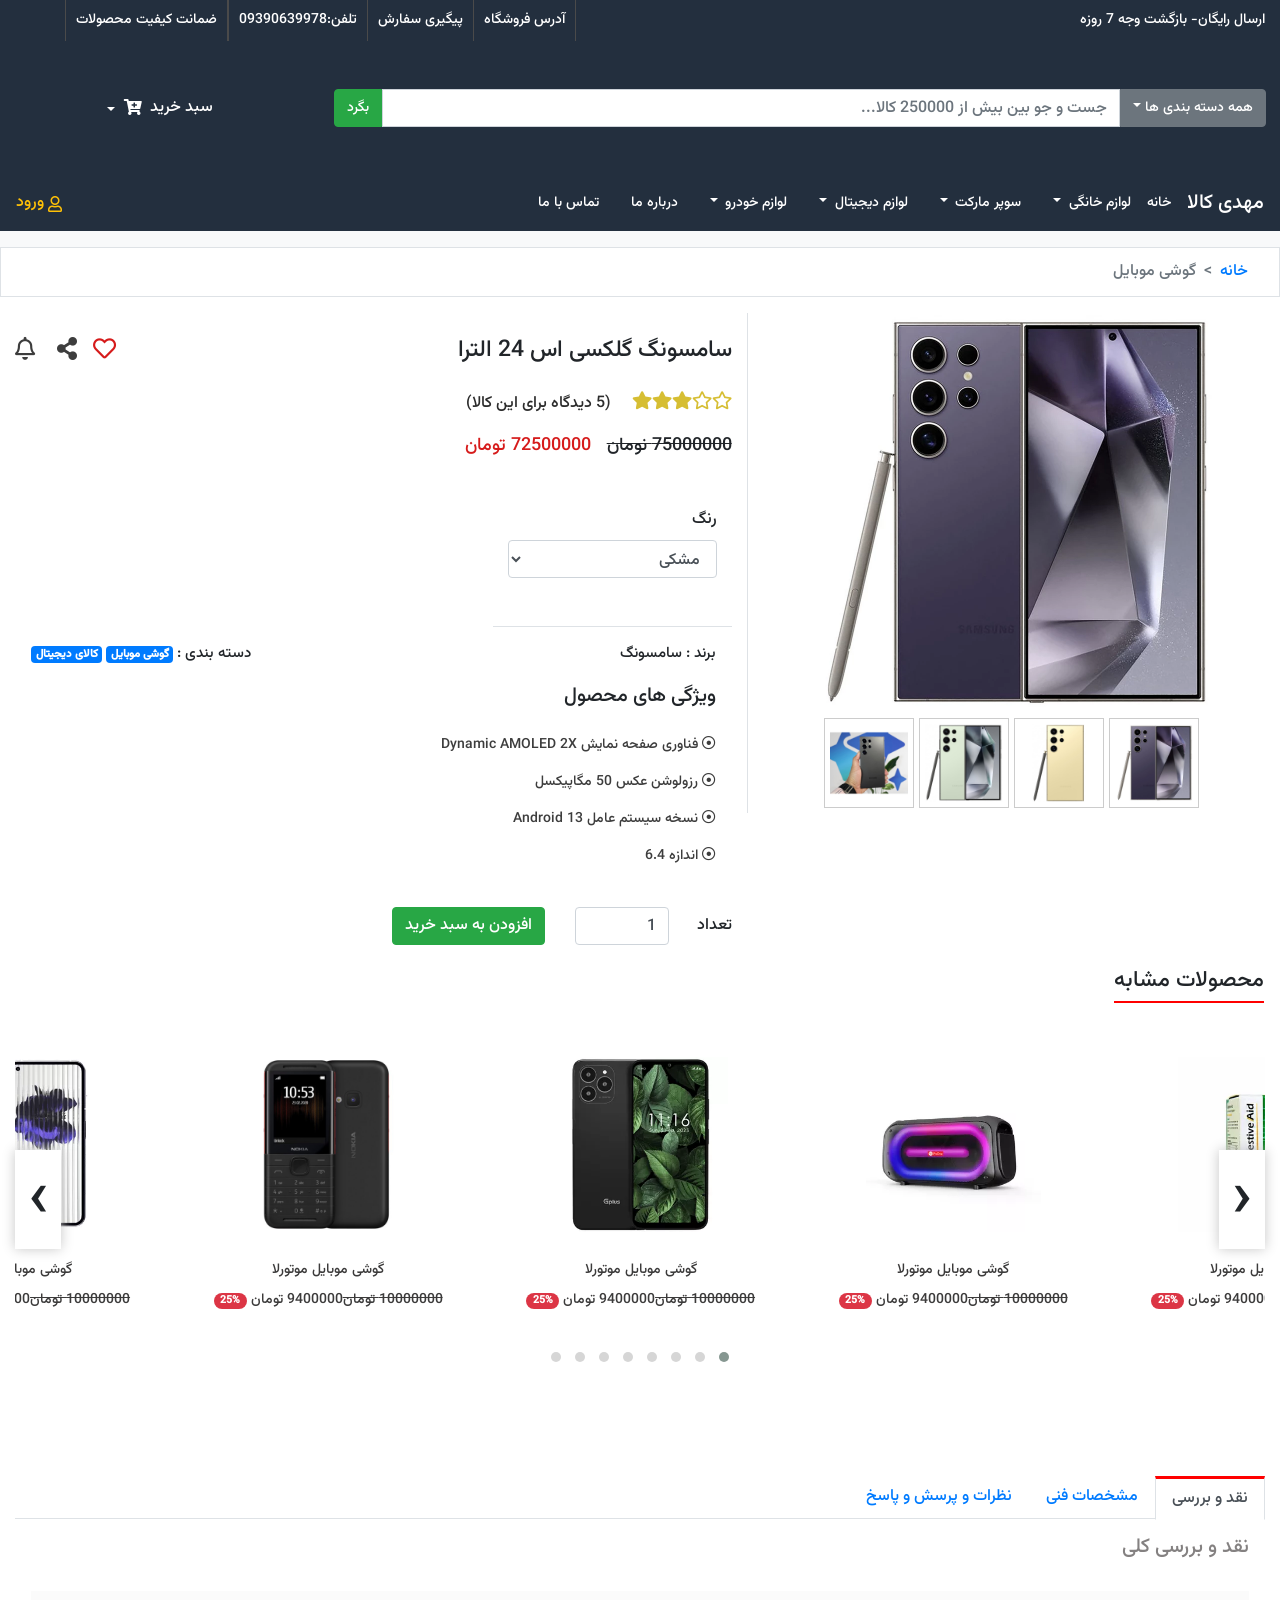
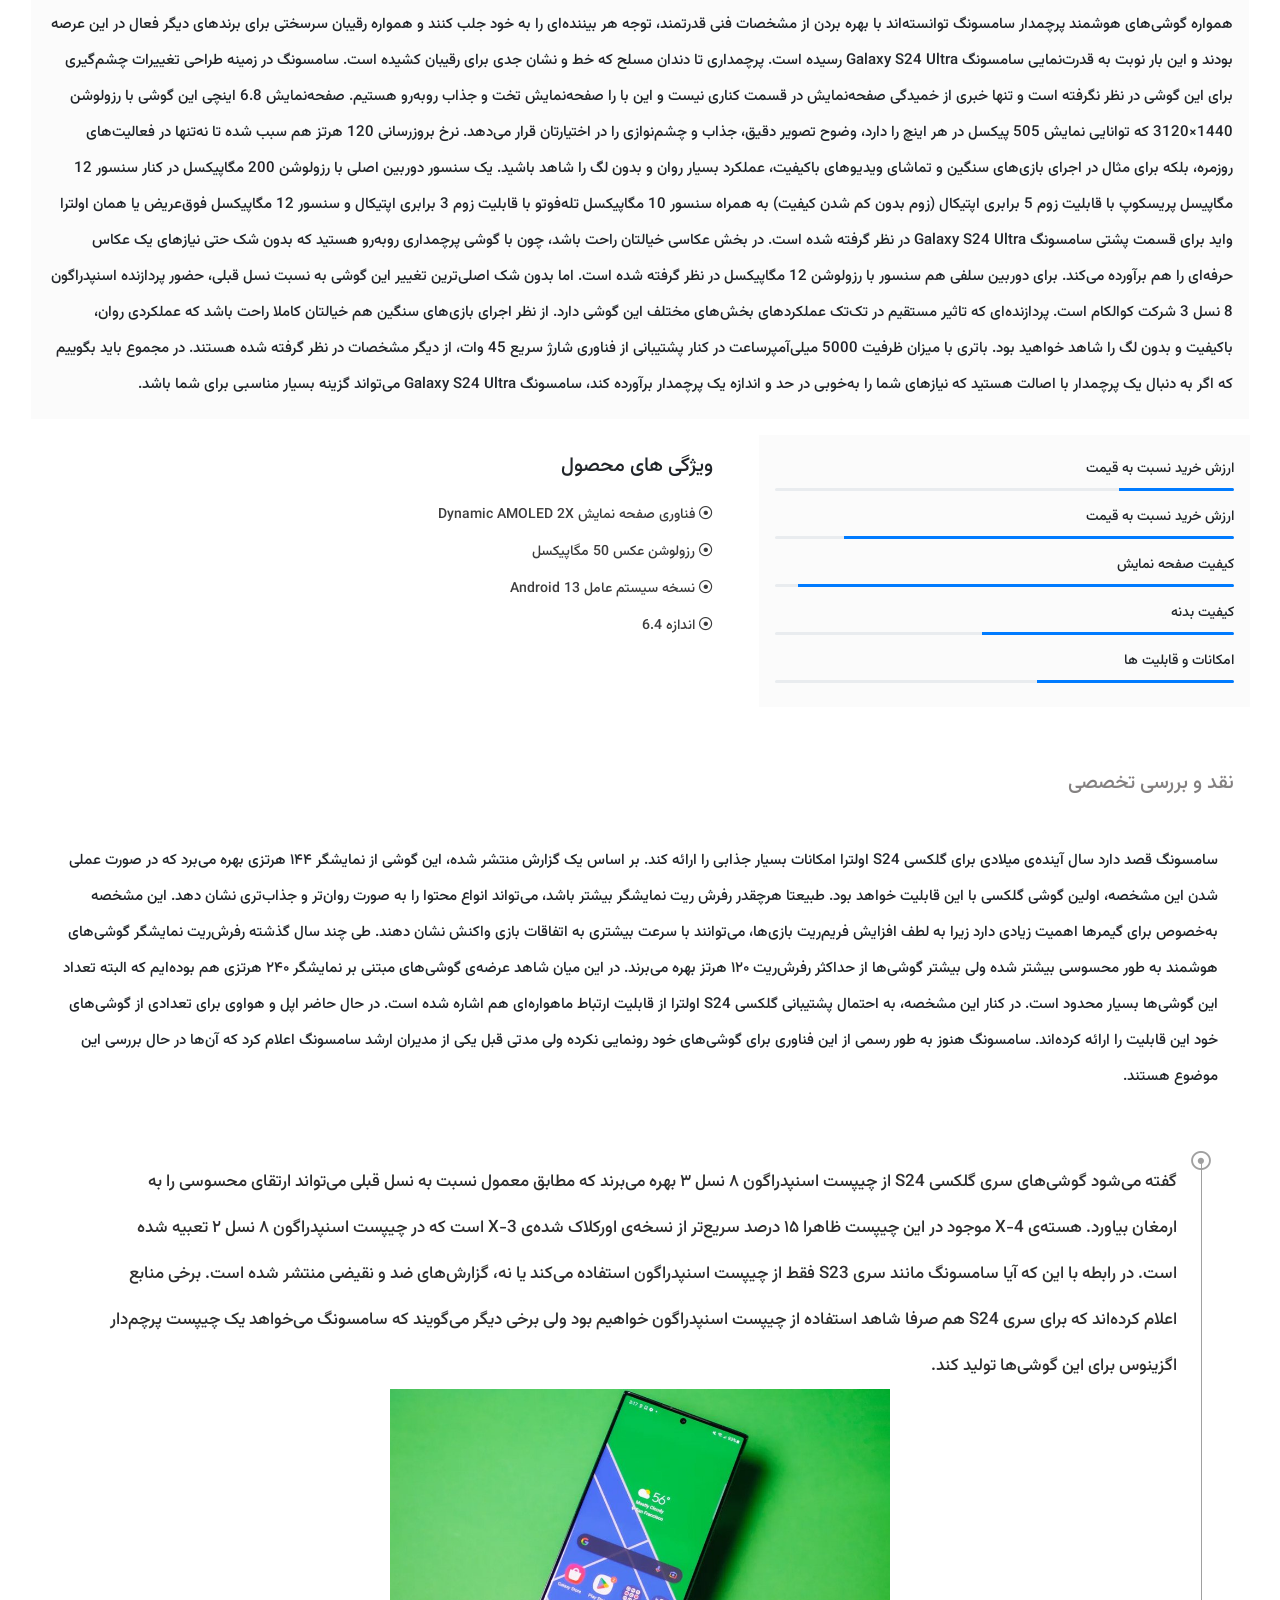
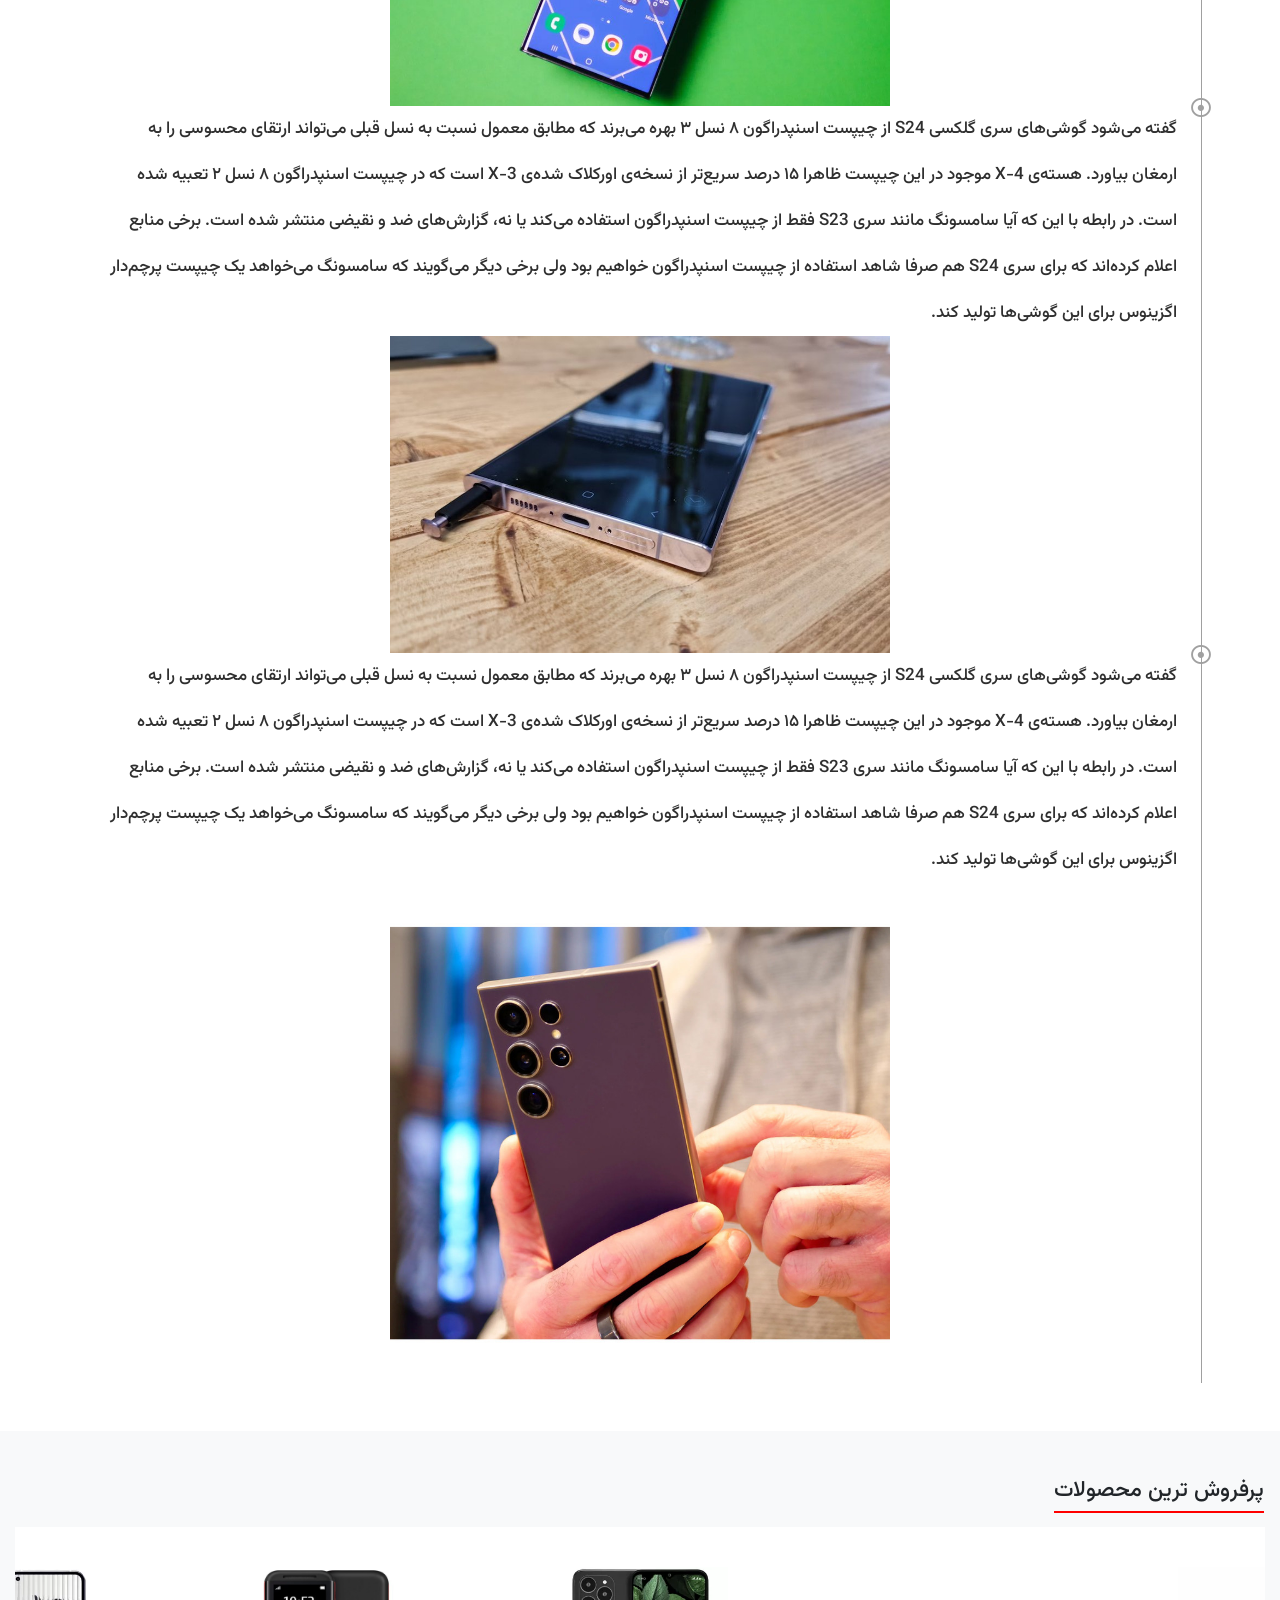
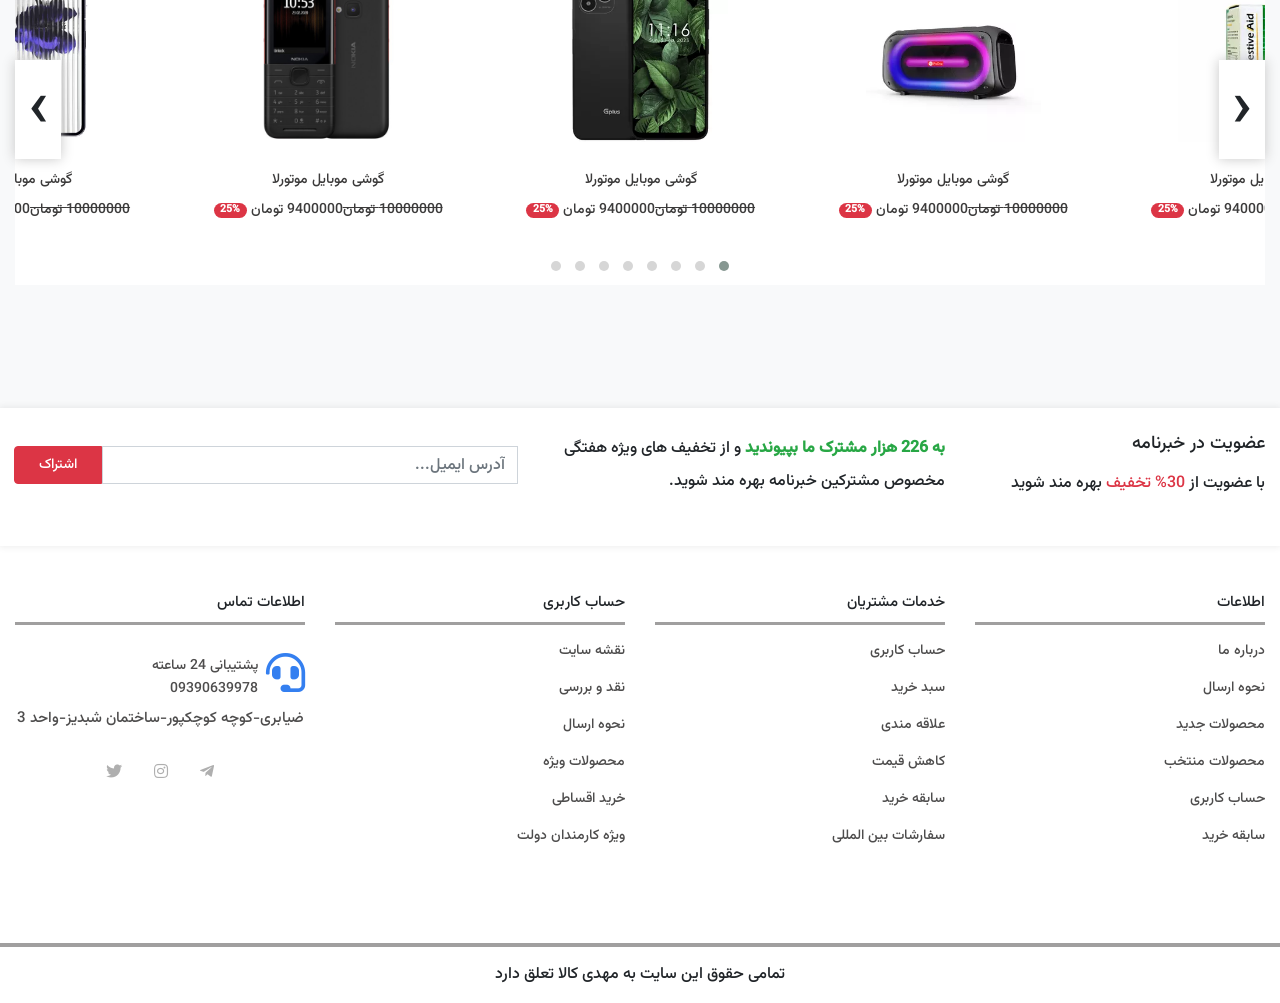
<file: product-single.html>
<!DOCTYPE html>
<html lang="fa">

<head>
    <meta charset="UTF-8">
    <meta name="viewport" content="width=device-width, initial-scale=1.0">
    <title>فروشگاه - صفحه محصول</title>
    <link rel="stylesheet" href="https://use.fontawesome.com/releases/v5.15.4/css/all.css"
        integrity="sha384-DyZ88mC6Up2uqS4h/KRgHuoeGwBcD4Ng9SiP4dIRy0EXTlnuz47vAwmeGwVChigm" crossorigin="anonymous" />
    <link rel="stylesheet" href="https://cdn.jsdelivr.net/npm/bootstrap@4.5.3/dist/css/bootstrap.min.css"
        integrity="sha384-TX8t27EcRE3e/ihU7zmQxVncDAy5uIKz4rEkgIXeMed4M0jlfIDPvg6uqKI2xXr2" crossorigin="anonymous">
    <link rel="stylesheet" href="./assets/css/bootstrap-rtl.css" />
    <link rel="stylesheet" href="./assets/css/owl.carousel.css">
    <link rel="stylesheet" href="./assets/css/owl.theme.default.css">
    <link rel="stylesheet" href="./assets/css/zoomy.css">
    <link rel="stylesheet" href="./assets/css/style.css" />
</head>

<body dir="rtl" class="bg-light">
    <!-- start top nav -->
    <div class="container-fluid bg-top-nav">
        <div class="row">
            <div class="container">
                <div class="row d-flex justify-content-center align-items-center">
                    <div class="col-sm-12 col-md-3 col-lg-4 col-xl-6 d-none d-lg-block">
                        <p class="text-white">ارسال رایگان- بازگشت وجه 7 روزه</p>
                    </div>
                    <div class="col-sm-12 col-md-9 col-lg-8 col-xl-6 d-flex justify-content-center align-items-center">
                        <nav class="nav custom-top-nav ">
                            <a class="nav-link text-white border-left border-right " href="#">آدرس فروشگاه</a>
                            <a class="nav-link text-white border-left" href="#">پیگیری سفارش</a>
                            <a class="nav-link text-white border-left " href="#">تلفن:09390639978</a>
                            <a class="nav-link text-white border-left border-right d-none d-md-block " href="#">ضمانت
                                کیفیت
                                محصولات</a>
                        </nav>
                    </div>
                </div>
            </div>
            <div class="container mb-5 mt-5">
                <div class="row">

                    <div class="col-sm-12 col-md-9">
                        <div class="input-group ">
                            <div class="input-group-prepend">
                                <button class="btn btn-secondary dropdown-toggle custom-btn-font-size" type="button"
                                    data-toggle="dropdown">همه دسته بندی ها</button>
                                <div class="dropdown-menu ">
                                    <a class="dropdown-item" href="#">موبایل</a>
                                    <a class="dropdown-item" href="#">قطعات کامپیوتر</a>
                                    <a class="dropdown-item" href="#">پوشاک</a>
                                    <a class="dropdown-item" href="#">لوازم خانگی</a>
                                </div>
                            </div>
                            <input type="text" class="form-control input-top-nav-search"
                                placeholder="جست و جو بین بیش از 250000 کالا...">
                            <div class="input-group-append">
                                <button class="btn btn-success custom-btn-font-size " type="button">بگرد</button>
                            </div>
                        </div>
                    </div>
                    <div class="col-sm-12 col-md-3 d-flex justify-content-center align-items-center mt-csm-3">
                        <div class="dropdown">
                            <a class="btn btn-link text-decoration-none text-white dropdown-toggle custom-dropdown-toggle border-0 shop-card "
                                href="#" role="button" id="dropdownMenuLink" data-toggle="dropdown">
                                <span class="mr-2">سبد خرید</span><i class="fas fa-cart-plus"></i>
                            </a>

                            <div class="dropdown-menu basket">
                                <a class="dropdown-item p-1 d-flex justify-content-around" href="#">
                                    <img class="img-thumbnail"
                                        src="./assets/img/bd7648d55ffe49a0596ac3668f4db41f7c790f6a_1696760508.webp"
                                        alt="">
                                    <ul>
                                        <li>گوشی موبایل سامسونگ</li>
                                        <li>s23 fe</li>
                                        <li>250000</li>
                                    </ul>
                                    <button type="button" class="close" data-dismiss="modal" aria-label="Close">
                                        <span aria-hidden="true">&times;</span>
                                    </button>
                                </a>
                                <a class="dropdown-item p-1 d-flex justify-content-around" href="#">
                                    <img class="img-thumbnail"
                                        src="./assets/img/f1c52ab36a753464bb6a17919f6b3f781acc44b5_1684135768.webp"
                                        alt="">
                                    <ul>
                                        <li>گوشی موبایل سامسونگ</li>
                                        <li>A05s</li>
                                        <li>50000</li>
                                    </ul>
                                    <button type="button" class="close" data-dismiss="modal" aria-label="Close">
                                        <span aria-hidden="true">&times;</span>
                                    </button>
                                </a>
                                <a class="dropdown-item p-1 d-flex justify-content-around" href="#">
                                    <img class="img-thumbnail"
                                        src="./assets/img/bd7648d55ffe49a0596ac3668f4db41f7c790f6a_1696760508.webp"
                                        alt="">
                                    <ul>
                                        <li>گوشی موبایل سامسونگ</li>
                                        <li>s23 fe</li>
                                        <li>250000</li>
                                    </ul>
                                    <button type="button" class="close" data-dismiss="modal" aria-label="Close">
                                        <span aria-hidden="true">&times;</span>
                                    </button>
                                </a>
                            </div>
                        </div>
                    </div>
                </div>
            </div>
            <nav class="custom-nav w-100 position-relative">
                <div class="container">
                    <div class="row">
                        <nav class="navbar navbar-expand-xl navbar-dark custom-navbar w-100">
                            <a class="navbar-brand mr-2" href="#">مهدی کالا</a>
                            <button class="navbar-toggler custom-navbar-toggler" type="button" data-toggle="collapse"
                                data-target="#navbarSupportedContent" aria-controls="navbarSupportedContent"
                                aria-expanded="false" aria-label="Toggle navigation">
                                <span class="navbar-toggler-icon"></span>
                            </button>

                            <div class="collapse navbar-collapse" id="navbarSupportedContent">
                                <ul class="navbar-nav custom-navbar-nav mr-auto">
                                    <li class="nav-item active ">
                                        <a class="nav-link text-white" href="#">خانه </a>
                                    </li>

                                    <li class="nav-item dropdown ">
                                        <a class="nav-link text-white dropdown-toggle " href="#" id="navbarDropdown"
                                            role="button" data-toggle="dropdown">لوازم خانگی
                                        </a>
                                        <div class="dropdown-menu w-100 dropdown-image border-0 shadow"
                                            aria-labelledby="navbarDropdown">
                                            <img src="./assets/img/Home-Appliances-zahedan-plus.png"
                                                class="d-none d-xl-block" alt="">
                                            <div class="container">
                                                <div class="row w-100">
                                                    <div class="col-sm-12 col-md-12 col-lg-3">
                                                        <ul class="nav flex-column pl-3">
                                                            <li class="nav-item">
                                                                <a class="nav-link active" href="#"><i
                                                                        class="fas fa-angle-left"></i> ماشین لباسشویی
                                                                </a>
                                                            </li>
                                                            <li class="nav-item">
                                                                <a class="nav-link" href="#"><i
                                                                        class="fas fa-angle-left"></i> یخچال</a>
                                                            </li>
                                                            <li class="nav-item">
                                                                <a class="nav-link" href="#"><i
                                                                        class="fas fa-angle-left"></i> اجاق گاز</a>
                                                            </li>
                                                            <li class="nav-item">
                                                                <a class="nav-link " href="#"> <i
                                                                        class="fas fa-angle-left"></i> لوازم صوتی و
                                                                    تصویری</a>
                                                            </li>
                                                            <li class="nav-item">
                                                                <a class="nav-link " href="#"> <i
                                                                        class="fas fa-angle-left"></i> ماشین ظرفشویی</a>
                                                            </li>
                                                            <li class="nav-item">
                                                                <a class="nav-link " href="#"><i
                                                                        class="fas fa-angle-left"></i> مبلمان</a>
                                                            </li>
                                                            <li class="nav-item">
                                                                <a class="nav-link " href="#"> <i
                                                                        class="fas fa-angle-left"></i> فرش و قالیچه</a>
                                                            </li>
                                                        </ul>
                                                    </div>
                                                    <div class="col-sm-12 col-md-12 col-lg-3">
                                                        <ul class="nav flex-column pl-3">
                                                            <li class="nav-item">
                                                                <a class="nav-link active" href="#"><i
                                                                        class="fas fa-angle-left"></i> ماشین لباسشویی
                                                                </a>
                                                            </li>
                                                            <li class="nav-item">
                                                                <a class="nav-link" href="#"><i
                                                                        class="fas fa-angle-left"></i> یخچال</a>
                                                            </li>
                                                            <li class="nav-item">
                                                                <a class="nav-link" href="#"><i
                                                                        class="fas fa-angle-left"></i> اجاق گاز</a>
                                                            </li>
                                                            <li class="nav-item">
                                                                <a class="nav-link " href="#"> <i
                                                                        class="fas fa-angle-left"></i> لوازم صوتی و
                                                                    تصویری</a>
                                                            </li>
                                                            <li class="nav-item">
                                                                <a class="nav-link " href="#"> <i
                                                                        class="fas fa-angle-left"></i> ماشین ظرفشویی</a>
                                                            </li>
                                                            <li class="nav-item">
                                                                <a class="nav-link " href="#"><i
                                                                        class="fas fa-angle-left"></i> مبلمان</a>
                                                            </li>
                                                            <li class="nav-item">
                                                                <a class="nav-link " href="#"> <i
                                                                        class="fas fa-angle-left"></i> فرش و قالیچه</a>
                                                            </li>
                                                        </ul>
                                                    </div>
                                                </div>
                                            </div>
                                        </div>
                                    </li>

                                    <li class="nav-item dropdown ">
                                        <a class="nav-link text-white dropdown-toggle" href="#" id="navbarDropdown"
                                            role="button" data-toggle="dropdown"> سوپر مارکت
                                        </a>
                                        <div class="dropdown-menu w-100" aria-labelledby="navbarDropdown">
                                            <a class="dropdown-item" href="#">Action</a>
                                            <a class="dropdown-item" href="#">Another action</a>
                                            <a class="dropdown-item" href="#">Something else here</a>
                                        </div>
                                    </li>

                                    <li class="nav-item dropdown ">
                                        <a class="nav-link text-white dropdown-toggle" href="#" id="navbarDropdown"
                                            role="button" data-toggle="dropdown">لوازم دیجیتال
                                        </a>
                                        <div class="dropdown-menu w-100" aria-labelledby="navbarDropdown">
                                            <a class="dropdown-item" href="#">Action</a>
                                            <a class="dropdown-item" href="#">Another action</a>
                                            <a class="dropdown-item" href="#">Something else here</a>
                                        </div>
                                    </li>

                                    <li class="nav-item dropdown ">
                                        <a class="nav-link text-white dropdown-toggle" href="#" id="navbarDropdown"
                                            role="button" data-toggle="dropdown">لوازم خودرو
                                        </a>
                                        <div class="dropdown-menu w-100" aria-labelledby="navbarDropdown">
                                            <a class="dropdown-item" href="#">Action</a>
                                            <a class="dropdown-item" href="#">Another action</a>
                                            <a class="dropdown-item" href="#">Something else here</a>
                                        </div>
                                    </li>

                                    <li class="nav-item ">
                                        <a class="nav-link text-white" href="#">درباره ما</a>
                                    </li>
                                    <li class="nav-item ">
                                        <a class="nav-link text-white" href="#">تماس با ما</a>
                                    </li>
                                </ul>
                                <a href="" class="text-warning text-decoration-none login-btn" data-toggle="modal"
                                    data-target="#login-form">
                                    <i class="far fa-user"></i>
                                    <span>ورود</span>
                                </a>

                                <!-- Modal -->
                                <div class="modal fade" id="login-form" tabindex="-1" role="dialog">
                                    <div class="modal-dialog modal-dialog-centered" role="document">
                                        <div class="modal-content">
                                            <div class="modal-header border-0">
                                                <h5 class="modal-title text-dark text-center w-100"
                                                    id="exampleModalLabel">
                                                    ورود به سایت</h5>
                                                <!-- <button type="button" class="close" data-dismiss="modal">
                              <span aria-hidden="true">&times;</span>
                            </button> -->
                                            </div>
                                            <div class="modal-body">
                                                <form class="login-form">
                                                    <div class="form-group">
                                                        <label for="exampleInputEmail1"
                                                            class="text-dark m-0">ایمیل</label>
                                                        <input type="email" placeholder="ایمیل..."
                                                            class="form-control form-control-sm"
                                                            id="exampleInputEmail1">
                                                    </div>
                                                    <div class="form-group">
                                                        <label for="exampleInputPassword1" class="text-dark m-0">کلمه
                                                            عبور</label>
                                                        <input type="password" placeholder="کلمه عبور..."
                                                            class="form-control form-control-sm"
                                                            id="exampleInputPassword1">
                                                    </div>
                                                    <div class="custom-control custom-checkbox">
                                                        <input type="checkbox" class="custom-control-input ml-0 mt-2"
                                                            id="exampleCheck1">
                                                        <label class="custom-control-label pt-1 text-dark"
                                                            for="exampleCheck1">مرا به خاطر
                                                            بسپار</label>
                                                    </div>
                                                    <button type="submit"
                                                        class="btn btn-success btn-sm btn-block mt-4">ورود</button>
                                                </form>
                                            </div>
                                            <div class="modal-footer border-0 pt-0 d-flex justify-content-around">
                                                <!-- <button type="button" class="btn btn-secondary" data-dismiss="modal">Close</button>
                            <button type="button" class="btn btn-primary">Save changes</button> -->
                                                <a class="text-decoration-none" href="">رمز خود را فراموش کرده اید؟</a>
                                                <a class="text-decoration-none" href="">عضویت در سایت</a>
                                            </div>
                                        </div>
                                    </div>
                                </div>
                                <!-- end modal -->

                            </div>
                        </nav>
                    </div>
                </div>
            </nav>
        </div>
    </div>
    <!-- end top nav -->
    <!-- start products details -->
    <div class="container bg-white ">
        <div class="row my-3 border">
            <div class="col-sm-12 bg-white">
                <nav aria-label="breadcrumb">
                    <ol class="breadcrumb custom-breadcrumb">
                        <li class="breadcrumb-item"><a  href="./part2/index.html" class="text-decoration-none" >خانه</a></li>
                        <li class="breadcrumb-item active" aria-current="page">گوشی موبایل</li>
                    </ol>
                </nav>

            </div>
        </div>
        <div class="row">
            <div id="el" class="col-sm-12 col-md-5 border-left">
                
            </div>
            <div class="col-sm-12 col-md-7">
                <h1 class="product-page-title mt-4 d-flex justify-content-between"><span>سامسونگ گلکسی اس 24 الترا
                    </span><span><a href=""><i class="far fa-heart mr-3"></i></a><a href=""><i
                                class="fas fa-share-alt mr-3"></i></a>
                        <a href=""><i class="far fa-bell"></i></a></span></h1>
                <div class="offer-rating product-page-rate mt-4"><i class="far fa-star"></i><i
                        class="far fa-star"></i><i class="fas fa-star"></i><i class="fas fa-star"></i><i
                        class="fas fa-star"></i>
                    <span class="ml-3">(5 دیدگاه برای این کالا)</span>
                </div>
                <div class="offer-price product-page-price mt-3"><s class="mr-3">75000000 نومان</s><span>72500000
                        تومان</span></div>
                <!-- <p class="describe mt-5 pb-5 ">
                    گوشی موبایل سامسونگ مدل Galaxy S24 Ultra دو سیم کارت ظرفیت 256 گیگابایت و رم 12 گیگابایت - ویتنام
                </p> -->
                <div class="form-group col-md-4 border-bottom pb-5 mt-5">
                    <label for="inputState">رنگ</label>
                    <select id="inputState" class="form-control">
                        <option selected>مشکی</option>
                        <option>طلایی</option>
                        <option>تیتانیوم</option>
                    </select>
                </div>



                <div class="brand-cat m-3 d-flex justify-content-between"><span>برند : سامسونگ </span><span>دسته بندی :
                        <span class="badge pill-badge badge-primary">گوشی موبایل </span> <span
                            class="badge pill-badge badge-primary">کالای دیجیتال</span></span></div>
                <p class="mt-3 p-benfit pl-3 pb-2 ">ویژگی های محصول</p>
                <ul class="nav flex-column footer-nav-custom benfit-list my-3 pl-3">
                    <li class="nav-item pb-3"><i class="far fa-dot-circle mr-1"></i>فناوری صفحه‌ نمایش Dynamic AMOLED 2X
                    </li>
                    <li class="nav-item pb-3"><i class="far fa-dot-circle mr-1"></i>رزولوشن عکس 50 مگاپیکسل
                    </li>
                    <li class="nav-item pb-3"><i class="far fa-dot-circle mr-1"></i>نسخه سیستم عامل Android 13
                    </li>
                    <li class="nav-item pb-3"><i class="far fa-dot-circle mr-1"></i>اندازه 6.4
                    </li>

                </ul>
                <form action="" class="mt-4">
                    <div class="form-group row">
                        <label for="staticEmail" class="col-sm-1 col-form-label">تعداد</label>
                        <div class="col-sm-2">
                            <input type="text" class="form-control" id="staticEmail" value="1">
                        </div>
                        <div class="col-sm-3">
                            <button type="submit" class="btn btn-success mb-2">افزودن به سبد خرید</button>
                        </div>
                    </div>
                </form>

            </div>
        </div>
        <div class="row">
            <div class="col-sm-12">
                <p class="offer-section-title position-absolute ml-3">محصولات مشابه</p>
                <div class="owl-carousel owl-theme bg-white position-relative mt-5">
                    <a href="" class="text-decoration-none">
                        <div class="p-3">
                            <div class="card custom-card">
                                <img class="p-img align-self-center mt-4" src="./assets/img/o1.jpg"
                                    class="card-img-top" alt="...">
                                <div class="card-body text-center">
                                    <p class="card-text">
                                    <p class="p-title mt-2">گوشی موبایل موتورلا</p>
                                    <p class="p-price mt-2"><s>10000000 تومان</s>9400000 تومان <span
                                            class="badge badge-pill badge-danger mt-1">25%</span></p>
                                    </p>
                                </div>
                            </div>
                        </div>
                    </a>
                    <a href="" class="text-decoration-none">
                        <div class="p-3">
                            <div class="card custom-card">
                                <img class="p-img align-self-center mt-4" src="./assets/img/o2.jpg"
                                    class="card-img-top" alt="...">
                                <div class="card-body text-center">
                                    <p class="card-text">
                                    <p class="p-title mt-2">گوشی موبایل موتورلا</p>
                                    <p class="p-price mt-2"><s>10000000 تومان</s>9400000 تومان <span
                                            class="badge badge-pill badge-danger mt-1">25%</span></p>
                                    </p>
                                </div>
                            </div>
                        </div>
                    </a>
                    <a href="" class="text-decoration-none">
                        <div class="p-3">
                            <div class="card custom-card">
                                <img class="p-img align-self-center mt-4" src="./assets/img/o3.jpg"
                                    class="card-img-top" alt="...">
                                <div class="card-body text-center">
                                    <p class="card-text">
                                    <p class="p-title mt-2">گوشی موبایل موتورلا</p>
                                    <p class="p-price mt-2"><s>10000000 تومان</s>9400000 تومان <span
                                            class="badge badge-pill badge-danger mt-1">25%</span></p>
                                    </p>
                                </div>
                            </div>
                        </div>
                    </a>
                    <a href="" class="text-decoration-none">
                        <div class="p-3">
                            <div class="card custom-card">
                                <img class="p-img align-self-center mt-4" src="./assets/img/o4.jpg"
                                    class="card-img-top" alt="...">
                                <div class="card-body text-center">
                                    <p class="card-text">
                                    <p class="p-title mt-2">گوشی موبایل موتورلا</p>
                                    <p class="p-price mt-2"><s>10000000 تومان</s>9400000 تومان <span
                                            class="badge badge-pill badge-danger mt-1">25%</span></p>
                                    </p>
                                </div>
                            </div>
                        </div>
                    </a>
                    <a href="" class="text-decoration-none">
                        <div class="p-3">
                            <div class="card custom-card">
                                <img class="p-img align-self-center mt-4" src="./assets/img/o5.jpg"
                                    class="card-img-top" alt="...">
                                <div class="card-body text-center">
                                    <p class="card-text">
                                    <p class="p-title mt-2">گوشی موبایل موتورلا</p>
                                    <p class="p-price mt-2"><s>10000000 تومان</s>9400000 تومان <span
                                            class="badge badge-pill badge-danger mt-1">25%</span></p>
                                    </p>
                                </div>
                            </div>
                        </div>
                    </a>
                    <a href="" class="text-decoration-none">
                        <div class="p-3">
                            <div class="card custom-card">
                                <img class="p-img align-self-center mt-4" src="./assets/img/o6.jpg"
                                    class="card-img-top" alt="...">
                                <div class="card-body text-center">
                                    <p class="card-text">
                                    <p class="p-title mt-2">گوشی موبایل موتورلا</p>
                                    <p class="p-price mt-2"><s>10000000 تومان</s>9400000 تومان <span
                                            class="badge badge-pill badge-danger mt-1">25%</span></p>
                                    </p>
                                </div>
                            </div>
                        </div>
                    </a>
                    <a href="" class="text-decoration-none">
                        <div class="p-3">
                            <div class="card custom-card">
                                <img class="p-img align-self-center mt-4" src="./assets/img/o7.jpg"
                                    class="card-img-top" alt="...">
                                <div class="card-body text-center">
                                    <p class="card-text">
                                    <p class="p-title mt-2">گوشی موبایل موتورلا</p>
                                    <p class="p-price mt-2"><s>10000000 تومان</s>9400000 تومان <span
                                            class="badge badge-pill badge-danger mt-1">25%</span></p>
                                    </p>
                                </div>
                            </div>
                        </div>
                    </a>
                    <a href="" class="text-decoration-none">
                        <div class="p-3">
                            <div class="card custom-card">
                                <img class="p-img align-self-center mt-4" src="./assets/img/o8.jpg"
                                    class="card-img-top" alt="...">
                                <div class="card-body text-center">
                                    <p class="card-text">
                                    <p class="p-title mt-2">گوشی موبایل موتورلا</p>
                                    <p class="p-price mt-2"><s>10000000 تومان</s>9400000 تومان <span
                                            class="badge badge-pill badge-danger mt-1">25%</span></p>
                                    </p>
                                </div>
                            </div>
                        </div>
                    </a>
                </div>
            </div>
        </div>
        <div class="row" style="margin-top: 100px;">
            <div class="col-sm-12">
                <ul class="nav nav-tabs custom-nav-tabs-product-page" id="myTab" role="tablist">
                    <li class="nav-item" role="presentation">
                        <a class="nav-link active rounded-0" id="home-tab" data-toggle="tab" href="#home" role="tab"
                            aria-controls="home" aria-selected="true">نقد و بررسی</a>
                    </li>
                    <li class="nav-item" role="presentation">
                        <a class="nav-link rounded-0" id="profile-tab" data-toggle="tab" href="#profile" role="tab"
                            aria-controls="profile" aria-selected="false">مشخصات فنی</a>
                    </li>
                    <li class="nav-item" role="presentation">
                        <a class="nav-link rounded-0" id="contact-tab" data-toggle="tab" href="#contact" role="tab"
                            aria-controls="contact" aria-selected="false">نظرات و پرسش و پاسخ</a>
                    </li>
                </ul>
                <div class="tab-content" id="myTabContent">
                    <div class="tab-pane custom-tab-pane-product fade show active" id="home" role="tabpanel"
                        aria-labelledby="home-tab">
                        <h5 class="p-3">نقد و بررسی کلی</h5>
                        <p class="product-desc p-3 m-3">همواره گوشی‌های هوشمند پرچمدار سامسونگ توانسته‌اند با بهره
                            بردن از مشخصات فنی قدرتمند،
                            توجه هر بیننده‌ای را به خود جلب
                            کنند و همواره رقیبان سرسختی برای برند‌های دیگر فعال در این عرصه بودند و این بار نوبت به
                            قدرت‌نمایی سامسونگ Galaxy S24
                            Ultra رسیده است. پرچمداری تا دندان مسلح که خط و نشان جدی برای رقیبان کشیده است. سامسونگ
                            در زمینه طراحی تغییرات چشم‌گیری
                            برای این گوشی در نظر نگرفته است و تنها خبری از خمیدگی صفحه‌نمایش در قسمت کناری نیست و
                            این با را صفحه‌نمایش تخت و جذاب
                            رو‌به‌رو هستیم. صفحه‌نمایش 6.8 اینچی این گوشی با رزولوشن 1440×3120 که توانایی نمایش 505
                            پیکسل در هر اینچ را دارد، وضوح
                            تصویر دقیق، جذاب و چشم‌نوازی را در اختیارتان قرار می‌دهد. نرخ بروزرسانی 120 هرتز هم سبب
                            شده تا نه‌تنها در فعالیت‌های
                            روزمره، بلکه برای مثال در اجرای بازی‌های سنگین و تماشای ویدیو‌های باکیفیت، عملکرد بسیار
                            روان و بدون لگ را شاهد باشید. یک
                            سنسور دوربین اصلی با رزولوشن 200 مگاپیکسل در کنار سنسور 12 مگاپیسل پریسکوپ با قابلیت زوم
                            5 برابری اپتیکال (زوم بدون کم
                            شدن کیفیت) به همراه سنسور 10 مگاپیکسل تله‌فوتو با قابلیت زوم 3 برابری اپتیکال و سنسور 12
                            مگاپیکسل فوق‌عریض یا همان
                            اولترا واید برای قسمت پشتی سامسونگ Galaxy S24 Ultra در نظر گرفته شده است. در بخش عکاسی
                            خیالتان راحت باشد، چون با گوشی
                            پرچمداری رو‌به‌رو هستید که بدون شک حتی نیاز‌های یک عکاس حرفه‌ای را هم بر‌آورده می‌کند.
                            برای دوربین سلفی هم سنسور با
                            رزولوشن 12 مگاپیکسل در نظر گرفته شده است. اما بدون شک اصلی‌ترین تغییر این گوشی به نسبت
                            نسل قبلی، حضور پردازنده
                            اسنپدراگون 8 نسل 3 شرکت کوالکام است. پردازنده‌ای که تاثیر مستقیم در تک‌تک عملکرد‌های
                            بخش‌های مختلف این گوشی دارد. از نظر
                            اجرای بازی‌های سنگین هم خیالتان کاملا راحت باشد که عملکردی روان، با‌کیفیت و بدون لگ را
                            شاهد خواهید بود. باتری با میزان
                            ظرفیت 5000 میلی‌آمپرساعت در کنار پشتیبانی از فناوری شارژ سریع 45 وات، از دیگر مشخصات در
                            نظر گرفته شده هستند. در مجموع
                            باید بگوییم که اگر به دنبال یک پرچمدار با اصالت هستید که نیاز‌های شما را به‌خوبی در حد و
                            اندازه یک پرچمدار بر‌آورده کند،
                            سامسونگ Galaxy S24 Ultra می‌تواند گزینه بسیار مناسبی برای شما باشد.</p>
                        <div class="container">
                            <div class="row">
                                <div class="col-sm-12 col-md-5">
                                    <div class="progress-product-wrapper py-2">
                                        <div class="m-3 product-all-rate">
                                            <p class="mb-2">ارزش خرید نسبت به قیمت</p>
                                            <div class="progress" style="height: 3px;">
                                                <div class="progress-bar" role="progressbar" style="width: 25%;"
                                                    aria-valuenow="25" aria-valuemin="0" aria-valuemax="100"></div>
                                            </div>
                                        </div>
                                        <div class="m-3 product-all-rate">
                                            <p class="mb-2">ارزش خرید نسبت به قیمت</p>
                                            <div class="progress" style="height: 3px;">
                                                <div class="progress-bar" role="progressbar" style="width: 85%;"
                                                    aria-valuenow="25" aria-valuemin="0" aria-valuemax="100"></div>
                                            </div>
                                        </div>
                                        <div class="m-3 product-all-rate">
                                            <p class="mb-2">کیفیت صفحه نمایش</p>
                                            <div class="progress" style="height: 3px;">
                                                <div class="progress-bar" role="progressbar" style="width: 95%;"
                                                    aria-valuenow="25" aria-valuemin="0" aria-valuemax="100"></div>
                                            </div>
                                        </div>
                                        <div class="m-3 product-all-rate">
                                            <p class="mb-2">کیفیت بدنه</p>
                                            <div class="progress" style="height: 3px;">
                                                <div class="progress-bar" role="progressbar" style="width: 55%;"
                                                    aria-valuenow="25" aria-valuemin="0" aria-valuemax="100"></div>
                                            </div>
                                        </div>
                                        <div class="m-3 product-all-rate">
                                            <p class="mb-2">امکانات و قابلیت ها</p>
                                            <div class="progress" style="height: 3px;">
                                                <div class="progress-bar" role="progressbar" style="width: 43%;"
                                                    aria-valuenow="25" aria-valuemin="0" aria-valuemax="100"></div>
                                            </div>
                                        </div>
                                    </div>
                                </div>
                                <div class="col-sm-12 col-md-7">
                                    <p class="mt-3 p-benfit pl-3 pb-2 ">ویژگی های محصول</p>
                                    <ul class="nav flex-column footer-nav-custom benfit-list my-3 pl-3">
                                        <li class="nav-item pb-3"><i class="far fa-dot-circle mr-1"></i>فناوری صفحه‌
                                            نمایش Dynamic AMOLED 2X
                                        </li>
                                        <li class="nav-item pb-3"><i class="far fa-dot-circle mr-1"></i>رزولوشن عکس
                                            50 مگاپیکسل
                                        </li>
                                        <li class="nav-item pb-3"><i class="far fa-dot-circle mr-1"></i>نسخه سیستم
                                            عامل Android 13
                                        </li>
                                        <li class="nav-item pb-3"><i class="far fa-dot-circle mr-1"></i>اندازه 6.4
                                        </li>

                                    </ul>

                                </div>
                            </div>
                            <div class="row mt-5">
                                <div class="col-sm-12">
                                    <h5 class="p-3">نقد و بررسی تخصصی</h5>
                                    <p class="product-main-desc  p-3 m-3">سامسونگ قصد دارد سال آینده‌ی میلادی برای
                                        گلکسی S24 اولترا امکانات بسیار جذابی
                                        را ارائه کند. بر اساس یک گزارش منتشر شده،
                                        این گوشی از نمایشگر ۱۴۴ هرتزی بهره می‌برد که در صورت عملی شدن این مشخصه،
                                        اولین گوشی گلکسی با این قابلیت خواهد بود.

                                        طبیعتا هرچقدر رفرش ریت نمایشگر بیشتر باشد، می‌تواند انواع محتوا را به صورت
                                        روان‌تر و جذاب‌تری نشان دهد. این مشخصه
                                        به‌خصوص برای گیمرها اهمیت زیادی دارد زیرا به لطف افزایش فریم‌ریت بازی‌ها،
                                        می‌توانند با سرعت بیشتری به اتفاقات بازی واکنش
                                        نشان دهند. طی چند سال گذشته رفرش‌ریت نمایشگر گوشی‌های هوشمند به طور محسوسی
                                        بیشتر شده ولی بیشتر گوشی‌ها از حداکثر
                                        رفرش‌ریت ۱۲۰ هرتز بهره می‌برند. در این میان شاهد عرضه‌ی گوشی‌های مبتنی بر
                                        نمایشگر ۲۴۰ هرتزی هم بوده‌ایم که البته تعداد
                                        این گوشی‌ها بسیار محدود است.

                                        در کنار این مشخصه، به احتمال پشتیبانی گلکسی S24 اولترا از قابلیت ارتباط
                                        ماهواره‌ای هم اشاره شده است. در حال حاضر اپل و
                                        هواوی برای تعدادی از گوشی‌های خود این قابلیت را ارائه کرده‌اند. سامسونگ هنوز
                                        به طور رسمی از این فناوری برای گوشی‌های خود
                                        رونمایی نکرده ولی مدتی قبل یکی از مدیران ارشد سامسونگ اعلام کرد که آن‌ها در
                                        حال بررسی این موضوع هستند.</p>
                                    <ul class="nav flex-column product-desc-step m-5">
                                        <li class="nav-item px-4 position-relative">
                                            <i class="far fa-dot-circle mr-1 position-absolute"></i>
                                            <p>گفته می‌شود گوشی‌های سری گلکسی S24 از چیپست اسنپدراگون ۸ نسل ۳ بهره
                                                می‌برند که مطابق معمول نسبت به نسل قبلی می‌تواند
                                                ارتقای محسوسی را به ارمغان بیاورد. هسته‌ی X-4 موجود در این چیپست
                                                ظاهرا ۱۵ درصد سریع‌تر از نسخه‌ی اورکلاک شده‌ی X-3 است
                                                که در چیپست اسنپدراگون ۸ نسل ۲ تعبیه شده است. در رابطه با این که آیا
                                                سامسونگ مانند سری S23 فقط از چیپست اسنپدراگون
                                                استفاده می‌کند یا نه، گزارش‌های ضد و نقیضی منتشر شده است. برخی منابع
                                                اعلام کرده‌اند که برای سری S24 هم صرفا شاهد استفاده
                                                از چیپست اسنپدراگون خواهیم بود ولی برخی دیگر می‌گویند که سامسونگ
                                                می‌خواهد یک چیپست پرچم‌دار اگزینوس برای این گوشی‌ها
                                                تولید کند.</p>
                                            <div class="p-img-wrapper">
                                                <img class="img-fluid"
                                                    src="./assets/img/samsung-galaxy-s23-ultra-3.jpg" alt="">
                                            </div>
                                        </li>
                                        <li class="nav-item px-4 position-relative">
                                            <i class="far fa-dot-circle mr-1 position-absolute"></i>
                                            <p>گفته می‌شود گوشی‌های سری گلکسی S24 از چیپست اسنپدراگون ۸ نسل ۳ بهره
                                                می‌برند که مطابق معمول نسبت به نسل قبلی می‌تواند
                                                ارتقای محسوسی را به ارمغان بیاورد. هسته‌ی X-4 موجود در این چیپست
                                                ظاهرا ۱۵ درصد سریع‌تر از نسخه‌ی اورکلاک شده‌ی X-3 است
                                                که در چیپست اسنپدراگون ۸ نسل ۲ تعبیه شده است. در رابطه با این که آیا
                                                سامسونگ مانند سری S23 فقط از چیپست اسنپدراگون
                                                استفاده می‌کند یا نه، گزارش‌های ضد و نقیضی منتشر شده است. برخی منابع
                                                اعلام کرده‌اند که برای سری S24 هم صرفا شاهد استفاده
                                                از چیپست اسنپدراگون خواهیم بود ولی برخی دیگر می‌گویند که سامسونگ
                                                می‌خواهد یک چیپست پرچم‌دار اگزینوس برای این گوشی‌ها
                                                تولید کند.</p>
                                            <div class="p-img-wrapper">
                                                <img class="img-fluid"
                                                    src="./assets/img/Galaxy-S23-Ultra-mit-S-Pen-2046x1152-14907482fa613532.jpg"
                                                    alt="">
                                            </div>
                                        </li>
                                        <li class="nav-item px-4 position-relative">
                                            <i class="far fa-dot-circle mr-1 position-absolute"></i>
                                            <p>گفته می‌شود گوشی‌های سری گلکسی S24 از چیپست اسنپدراگون ۸ نسل ۳ بهره
                                                می‌برند که مطابق معمول نسبت به نسل قبلی می‌تواند
                                                ارتقای محسوسی را به ارمغان بیاورد. هسته‌ی X-4 موجود در این چیپست
                                                ظاهرا ۱۵ درصد سریع‌تر از نسخه‌ی اورکلاک شده‌ی X-3 است
                                                که در چیپست اسنپدراگون ۸ نسل ۲ تعبیه شده است. در رابطه با این که آیا
                                                سامسونگ مانند سری S23 فقط از چیپست اسنپدراگون
                                                استفاده می‌کند یا نه، گزارش‌های ضد و نقیضی منتشر شده است. برخی منابع
                                                اعلام کرده‌اند که برای سری S24 هم صرفا شاهد استفاده
                                                از چیپست اسنپدراگون خواهیم بود ولی برخی دیگر می‌گویند که سامسونگ
                                                می‌خواهد یک چیپست پرچم‌دار اگزینوس برای این گوشی‌ها
                                                تولید کند.</p>
                                            <div class="p-img-wrapper">
                                                <img class="img-fluid"
                                                    src="./assets/img/3fae5851b41dc74716e01de5b9c50d040de65fbb_1705751972.jpg"
                                                    alt="">
                                            </div>
                                        </li>

                                    </ul>
                                </div>
                            </div>
                        </div>
                    </div>
                    <div class="tab-pane fade custom-tab-pane-product-detail" id="profile" role="tabpanel"
                        aria-labelledby="profile-tab">
                        <h5 class="p-3">مشخصات فنی</h5>
                        <ul class="nav flex-column">
                            <p class="my-3"><i class="fas fa-caret-left mr-2"></i>مشخصات کلی</p>
                            <li class="nav-item d-flex mb-3">
                                <div class="key mr-3 d-flex justify-content-start align-items-center">
                                    <p class="ml-2">ابعاد</p>
                                </div>
                                <div class="value d-flex justify-content-start align-items-center">
                                    <p class="ml-2">150*150*60 میلی متر</p>
                                </div>
                            </li>
                            <li class="nav-item d-flex mb-3">
                                <div class="key mr-3 d-flex justify-content-start align-items-center">
                                    <p class="ml-2">وزن</p>
                                </div>
                                <div class="value d-flex justify-content-start align-items-center">
                                    <p class="ml-2">700 گرم</p>
                                </div>
                            </li>
                            <li class="nav-item d-flex mb-3">
                                <div class="key mr-3 d-flex justify-content-start align-items-center">
                                    <p class="ml-2">NFC</p>
                                </div>
                                <div class="value d-flex justify-content-start align-items-center">
                                    <p class="ml-2">دارد</p>
                                </div>
                            </li>
                            <li class="nav-item d-flex mb-3">
                                <div class="key mr-3 d-flex justify-content-start align-items-center">
                                    <p class="ml-2">ابعاد</p>
                                </div>
                                <div class="value d-flex justify-content-start align-items-center">
                                    <p class="ml-2">150*150*60 میلی متر</p>
                                </div>
                            </li>

                            <p class="my-3"><i class="fas fa-caret-left mr-2"></i>مشخصات کلی</p>
                            <li class="nav-item d-flex mb-3">
                                <div class="key mr-3 d-flex justify-content-start align-items-center">
                                    <p class="ml-2">ابعاد</p>
                                </div>
                                <div class="value d-flex justify-content-start align-items-center">
                                    <p class="ml-2">150*150*60 میلی متر</p>
                                </div>
                            </li>
                            <li class="nav-item d-flex mb-3">
                                <div class="key mr-3 d-flex justify-content-start align-items-center">
                                    <p class="ml-2">وزن</p>
                                </div>
                                <div class="value d-flex justify-content-start align-items-center">
                                    <p class="ml-2">700 گرم</p>
                                </div>
                            </li>
                            <li class="nav-item d-flex mb-3">
                                <div class="key mr-3 d-flex justify-content-start align-items-center">
                                    <p class="ml-2">NFC</p>
                                </div>
                                <div class="value d-flex justify-content-start align-items-center">
                                    <p class="ml-2">دارد</p>
                                </div>
                            </li>
                            <li class="nav-item d-flex mb-3">
                                <div class="key mr-3 d-flex justify-content-start align-items-center">
                                    <p class="ml-2">ابعاد</p>
                                </div>
                                <div class="value d-flex justify-content-start align-items-center">
                                    <p class="ml-2">150*150*60 میلی متر</p>
                                </div>
                            </li>
                        </ul>

                    </div>
                    <div class="tab-pane fade" id="contact" role="tabpanel" aria-labelledby="contact-tab">
                        <div class="container my-3 mx-2">
                            <div class="row">
                                <div class="col-sm-12 col-md-5">
                                    <div class="progress-product-wrapper py-2">
                                        <div class="m-3 product-all-rate">
                                            <p class="mb-2">ارزش خرید نسبت به قیمت</p>
                                            <div class="progress" style="height: 3px;">
                                                <div class="progress-bar" role="progressbar" style="width: 25%;"
                                                    aria-valuenow="25" aria-valuemin="0" aria-valuemax="100"></div>
                                            </div>
                                        </div>
                                        <div class="m-3 product-all-rate">
                                            <p class="mb-2">ارزش خرید نسبت به قیمت</p>
                                            <div class="progress" style="height: 3px;">
                                                <div class="progress-bar" role="progressbar" style="width: 85%;"
                                                    aria-valuenow="25" aria-valuemin="0" aria-valuemax="100"></div>
                                            </div>
                                        </div>
                                        <div class="m-3 product-all-rate">
                                            <p class="mb-2">کیفیت صفحه نمایش</p>
                                            <div class="progress" style="height: 3px;">
                                                <div class="progress-bar" role="progressbar" style="width: 95%;"
                                                    aria-valuenow="25" aria-valuemin="0" aria-valuemax="100"></div>
                                            </div>
                                        </div>
                                        <div class="m-3 product-all-rate">
                                            <p class="mb-2">کیفیت بدنه</p>
                                            <div class="progress" style="height: 3px;">
                                                <div class="progress-bar" role="progressbar" style="width: 55%;"
                                                    aria-valuenow="25" aria-valuemin="0" aria-valuemax="100"></div>
                                            </div>
                                        </div>
                                        <div class="m-3 product-all-rate">
                                            <p class="mb-2">امکانات و قابلیت ها</p>
                                            <div class="progress" style="height: 3px;">
                                                <div class="progress-bar" role="progressbar" style="width: 43%;"
                                                    aria-valuenow="25" aria-valuemin="0" aria-valuemax="100"></div>
                                            </div>
                                        </div>
                                    </div>
                                </div>
                                <div class="col-sm-12 col-md-7">
                                    <div class="add-coment">
                                        <p class="mb-3">شما هم میتوانید در مورد این کالا نظر بدهید.</p>
                                        <p class="mb-5">برای ثبت نظر ، ابتدا باید وارد حساب کاربری خود شوید . اگر این
                                            محصول را قبلا
                                            از دیجی کالا خریده اید ،نظر شما به عنوان
                                            مالک محصول ثبت خواهد شد.</p>
                                        <a href="" class="btn btn-success btn-sm"><i
                                                class="fas fa-sign-in-alt mr-1"></i>
                                            ورود - ثبت نام</a>

                                    </div>
                                </div>
                            </div>
                            <div class="row mt-5">
                                <div class="col-sm-12 col-md-3">
                                    <div class="media custom-media-products">
                                        <div class="user-details">
                                            <img width="64" height="64" src="./assets/img/user.jpg"
                                                class="rounded-circle mr-3" alt="...">
                                            <p class="my-3">صدرا مخملی <span>(خریدار)</span></p>
                                            <a class="text-decoration-none" href="">
                                                <div class="bg-custom bg-primary text-white p-2 mb-3"><i
                                                        class="far fa-thumbs-up mr-2"></i><span>خرید این محصول را
                                                        پیشنهاد میکنم</span></div>
                                            </a>
                                            <div class="p-color">رنگ : مشکی</div>
                                            <span class="p-supplier mt-2">فروشنده : فروشگاه غرفان</span>
                                        </div>
                                    </div>
                                </div>
                                <div class="col-sm-12 col-md-9">
                                    <div class="media-body user-product-comment">
                                        <p>محصول بسیار با کیفیتی بود.و قیمت بسیار خوب است.ممنونم</p>
                                        <ul class="nav flex-column">
                                            <span class="mt-2 text-success bnefit-com-title">نقاط قوت</span>
                                            <li class="nav-item my-1 pl-2">
                                                <i class="fas fa-circle"></i>
                                                قیمت مناسب
                                            </li>
                                            <li class="nav-item  my-1 pl-2">
                                                <i class="fas fa-circle"></i>
                                                کیفیت مطلوب
                                            </li>
                                            <li class="nav-item  my-1 pl-2">
                                                <i class="fas fa-circle"></i>
                                                صفحه نمایش عالی
                                            </li>

                                        </ul>
                                        <ul class="nav flex-column">
                                            <span class="mt-2 text-danger bnefit-com-title">نقاط ضعف</span>
                                            <li class="nav-item  my-1 pl-2">
                                                <i class="fas fa-circle"></i>
                                                عدم وجود خدمات پس از فروش
                                            </li>
                                            <li class="nav-item  my-1 pl-2">
                                                <i class="fas fa-circle"></i>
                                                عدم تنوع رنگ
                                            </li>

                                        </ul>
                                        <div class="m-3 comm-vote text-right">آیا این نظر برای شما مفید بود؟ <span
                                                class="bg-light mx-3">بله 10</span><span class="bg-light">خیر 0</span>
                                        </div>




                                    </div>
                                </div>
                            </div>
                            <div class="row mt-5">
                                <div class="col-sm-12 col-md-3">
                                    <div class="media custom-media-products">
                                        <div class="user-details">
                                            <img width="64" height="64" src="./assets/img/user2.jpg"
                                                class="rounded-circle mr-3" alt="...">
                                            <p class="my-3">اهورا نیازی<span>(خریدار)</span></p>
                                            <a class="text-decoration-none" href="">
                                                <div class="bg-custom bg-primary text-white p-2 mb-3"><i
                                                        class="far fa-thumbs-up mr-2"></i><span>خرید این محصول را
                                                        پیشنهاد میکنم</span></div>
                                            </a>
                                            <div class="p-color">رنگ : مشکی</div>
                                            <span class="p-supplier mt-2">فروشنده : فروشگاه غرفان</span>
                                        </div>
                                    </div>
                                </div>
                                <div class="col-sm-12 col-md-9">
                                    <div class="media-body user-product-comment">
                                        <p>محصول بسیار با کیفیتی بود.و قیمت بسیار خوب است.ممنونم</p>
                                        <ul class="nav flex-column">
                                            <span class="mt-2 text-success bnefit-com-title">نقاط قوت</span>
                                            <li class="nav-item my-1 pl-2">
                                                <i class="fas fa-circle"></i>
                                                قیمت مناسب
                                            </li>
                                            <li class="nav-item  my-1 pl-2">
                                                <i class="fas fa-circle"></i>
                                                کیفیت مطلوب
                                            </li>
                                            <li class="nav-item  my-1 pl-2">
                                                <i class="fas fa-circle"></i>
                                                صفحه نمایش عالی
                                            </li>

                                        </ul>
                                        <ul class="nav flex-column">
                                            <span class="mt-2 text-danger bnefit-com-title">نقاط ضعف</span>
                                            <li class="nav-item  my-1 pl-2">
                                                <i class="fas fa-circle"></i>
                                                عدم وجود خدمات پس از فروش
                                            </li>
                                            <li class="nav-item  my-1 pl-2">
                                                <i class="fas fa-circle"></i>
                                                عدم تنوع رنگ
                                            </li>

                                        </ul>
                                        <div class="m-3 comm-vote text-right">آیا این نظر برای شما مفید بود؟ <span
                                                class="bg-light mx-3">بله
                                                10</span><span class="bg-light">خیر 0</span></div>




                                    </div>
                                </div>
                            </div>
                            <div class="row mt-5">
                                <div class="col-sm-12 col-md-3">
                                    <div class="media custom-media-products">
                                        <div class="user-details">
                                            <img width="64" height="64" src="./assets/img/user2.jpg"
                                                class="rounded-circle mr-3" alt="...">
                                            <p class="my-3">اهورا نیازی<span>(خریدار)</span></p>
                                            <a class="text-decoration-none" href="">
                                                <div class="bg-custom bg-danger text-white p-2 mb-3"><i
                                                        class="far fa-thumbs-down mr-2"></i><span>خرید این محصول را
                                                        پیشنهاد نمیکنم</span></div>
                                            </a>
                                            <div class="p-color">رنگ : مشکی</div>
                                            <span class="p-supplier mt-2">فروشنده : فروشگاه غرفان</span>
                                        </div>
                                    </div>
                                </div>
                                <div class="col-sm-12 col-md-9">
                                    <div class="media-body user-product-comment">
                                        <p>محصول بسیار با کیفیتی بود.و قیمت بسیار خوب است.ممنونم</p>
                                        <ul class="nav flex-column">
                                            <span class="mt-2 text-success bnefit-com-title">نقاط قوت</span>
                                            <li class="nav-item my-1 pl-2">
                                                <i class="fas fa-circle"></i>
                                                قیمت مناسب
                                            </li>
                                            <li class="nav-item  my-1 pl-2">
                                                <i class="fas fa-circle"></i>
                                                کیفیت مطلوب
                                            </li>
                                            <li class="nav-item  my-1 pl-2">
                                                <i class="fas fa-circle"></i>
                                                صفحه نمایش عالی
                                            </li>

                                        </ul>
                                        <ul class="nav flex-column">
                                            <span class="mt-2 text-danger bnefit-com-title">نقاط ضعف</span>
                                            <li class="nav-item  my-1 pl-2">
                                                <i class="fas fa-circle"></i>
                                                عدم وجود خدمات پس از فروش
                                            </li>
                                            <li class="nav-item  my-1 pl-2">
                                                <i class="fas fa-circle"></i>
                                                عدم تنوع رنگ
                                            </li>

                                        </ul>
                                        <div class="m-3 comm-vote text-right">آیا این نظر برای شما مفید بود؟ <span
                                                class="bg-light mx-3">بله
                                                10</span><span class="bg-light">خیر 0</span></div>




                                    </div>
                                </div>
                            </div>
                        </div>
                        <hr>
                        <div class="container add-comments">
                            <p class="my-3 bg-success text-white p-2 rounded"><i class="far fa-comments mr-2"></i>دیدگاه
                                خود را
                                ارسال نمایید</p>
                            <div class="row">
                                <form class="w-100 mt-2">
                                    <div class="form-row">
                                        <div class="form-group col-sm-12 col-md-6">

                                            <input type="email" class="form-control" placeholder="نام و نام خانوادگی">
                                        </div>
                                        <div class="form-group col-sm-12 col-md-6">

                                            <input type="email" class="form-control" placeholder="ایمیل معتبر">
                                        </div>
                                        <div class="form-group col-md-12">
                                            <textarea name="" class="form-control" id="" cols="30" rows="6"
                                                placeholder="دیدگاه شما..."></textarea>
                                        </div>
                                    </div>

                                    <div class="text-right"><button type="submit"
                                            class="btn btn-primary my-3 btn-sm">ثبت دیدگاه</button></div>
                                </form>
                            </div>
                        </div>
                    </div>
                </div>
            </div>

        </div>
    </div>
    <!-- end products details -->
    <!-- start products -->
    <section class="container mt-5 position-relative" style="margin-bottom: 200px;">
        <div class="row">
            <div class="col-sm-12">
                <p class="offer-section-title position-absolute ml-3">پرفروش ترین محصولات</p>
                <div class="owl-carousel owl-theme bg-white position-relative mt-5">
                    <a href="" class="text-decoration-none">
                        <div class="p-3">
                            <div class="card custom-card">
                                <img class="p-img align-self-center mt-4" src="./assets/img/o1.jpg"
                                    class="card-img-top" alt="...">
                                <div class="card-body text-center">
                                    <p class="card-text">
                                    <p class="p-title mt-2">گوشی موبایل موتورلا</p>
                                    <p class="p-price mt-2"><s>10000000 تومان</s>9400000 تومان <span
                                            class="badge badge-pill badge-danger mt-1">25%</span></p>
                                    </p>
                                </div>
                            </div>
                        </div>
                    </a>
                    <a href="" class="text-decoration-none">
                        <div class="p-3">
                            <div class="card custom-card">
                                <img class="p-img align-self-center mt-4" src="./assets/img/o2.jpg"
                                    class="card-img-top" alt="...">
                                <div class="card-body text-center">
                                    <p class="card-text">
                                    <p class="p-title mt-2">گوشی موبایل موتورلا</p>
                                    <p class="p-price mt-2"><s>10000000 تومان</s>9400000 تومان <span
                                            class="badge badge-pill badge-danger mt-1">25%</span></p>
                                    </p>
                                </div>
                            </div>
                        </div>
                    </a>
                    <a href="" class="text-decoration-none">
                        <div class="p-3">
                            <div class="card custom-card">
                                <img class="p-img align-self-center mt-4" src="./assets/img/o3.jpg"
                                    class="card-img-top" alt="...">
                                <div class="card-body text-center">
                                    <p class="card-text">
                                    <p class="p-title mt-2">گوشی موبایل موتورلا</p>
                                    <p class="p-price mt-2"><s>10000000 تومان</s>9400000 تومان <span
                                            class="badge badge-pill badge-danger mt-1">25%</span></p>
                                    </p>
                                </div>
                            </div>
                        </div>
                    </a>
                    <a href="" class="text-decoration-none">
                        <div class="p-3">
                            <div class="card custom-card">
                                <img class="p-img align-self-center mt-4" src="./assets/img/o4.jpg"
                                    class="card-img-top" alt="...">
                                <div class="card-body text-center">
                                    <p class="card-text">
                                    <p class="p-title mt-2">گوشی موبایل موتورلا</p>
                                    <p class="p-price mt-2"><s>10000000 تومان</s>9400000 تومان <span
                                            class="badge badge-pill badge-danger mt-1">25%</span></p>
                                    </p>
                                </div>
                            </div>
                        </div>
                    </a>
                    <a href="" class="text-decoration-none">
                        <div class="p-3">
                            <div class="card custom-card">
                                <img class="p-img align-self-center mt-4" src="./assets/img/o5.jpg"
                                    class="card-img-top" alt="...">
                                <div class="card-body text-center">
                                    <p class="card-text">
                                    <p class="p-title mt-2">گوشی موبایل موتورلا</p>
                                    <p class="p-price mt-2"><s>10000000 تومان</s>9400000 تومان <span
                                            class="badge badge-pill badge-danger mt-1">25%</span></p>
                                    </p>
                                </div>
                            </div>
                        </div>
                    </a>
                    <a href="" class="text-decoration-none">
                        <div class="p-3">
                            <div class="card custom-card">
                                <img class="p-img align-self-center mt-4" src="./assets/img/o6.jpg"
                                    class="card-img-top" alt="...">
                                <div class="card-body text-center">
                                    <p class="card-text">
                                    <p class="p-title mt-2">گوشی موبایل موتورلا</p>
                                    <p class="p-price mt-2"><s>10000000 تومان</s>9400000 تومان <span
                                            class="badge badge-pill badge-danger mt-1">25%</span></p>
                                    </p>
                                </div>
                            </div>
                        </div>
                    </a>
                    <a href="" class="text-decoration-none">
                        <div class="p-3">
                            <div class="card custom-card">
                                <img class="p-img align-self-center mt-4" src="./assets/img/o7.jpg"
                                    class="card-img-top" alt="...">
                                <div class="card-body text-center">
                                    <p class="card-text">
                                    <p class="p-title mt-2">گوشی موبایل موتورلا</p>
                                    <p class="p-price mt-2"><s>10000000 تومان</s>9400000 تومان <span
                                            class="badge badge-pill badge-danger mt-1">25%</span></p>
                                    </p>
                                </div>
                            </div>
                        </div>
                    </a>
                    <a href="" class="text-decoration-none">
                        <div class="p-3">
                            <div class="card custom-card">
                                <img class="p-img align-self-center mt-4" src="./assets/img/o8.jpg"
                                    class="card-img-top" alt="...">
                                <div class="card-body text-center">
                                    <p class="card-text">
                                    <p class="p-title mt-2">گوشی موبایل موتورلا</p>
                                    <p class="p-price mt-2"><s>10000000 تومان</s>9400000 تومان <span
                                            class="badge badge-pill badge-danger mt-1">25%</span></p>
                                    </p>
                                </div>
                            </div>
                        </div>
                    </a>
                </div>
            </div>
        </div>
    </section>
    <!-- end products -->
    <!-- start footer -->
    <footer class="container-fluid bg-white mt-5">
        <div class="row">
            <section class="container news-latter">
                <div class="row py-4 bg-white">
                    <div class="col-sm-12 col-md-3 news-latter-s1 d-flex justify-content-center flex-column mb-4">
                        <h6 class="mb-3">عضویت در خبرنامه</h6>
                        <p>با عضویت از <span class="text-danger">30% تخفیف</span> بهره مند شوید</p>
                    </div>
                    <div class="col-sm-12 col-md-4 news-latter-s2 d-flex justify-content-center mb-4">
                        <p><strong class="text-success">به 226 هزار مشترک ما بپیوندید </strong> و از تخفیف های ویژه
                            هفتگی
                            مخصوص
                            مشترکین خبرنامه بهره مند
                            شوید.
                        </p>
                    </div>
                    <div
                        class="col-sm-12 col-md-5 news-latter-s3 d-flex justify-content-center align-items-center mb-4">
                        <div class="input-group">
                            <input type="text" class="form-control input-news-latter" placeholder="آدرس ایمیل...">
                            <div class="input-group-append">
                                <button class="btn btn-danger px-4" type="button">اشتراک</button>
                            </div>
                        </div>
                    </div>

                </div>
            </section>
            <section class="container main-section-footer">
                <div class="row mb-5 mt-5">
                    <div class="col-6 col-sm-6 col-md-3 mb-4">
                        <h5>اطلاعات</h5>
                        <ul class="nav flex-column footer-nav-custom">
                            <li class="nav-item">
                                <a class="nav-link pr-0 " href="#">درباره ما</a>
                            </li>
                            <li class="nav-item">
                                <a class="nav-link pr-0" href="#">نحوه ارسال</a>
                            </li>
                            <li class="nav-item">
                                <a class="nav-link pr-0" href="#">محصولات جدید</a>
                            </li>
                            <li class="nav-item">
                                <a class="nav-link pr-0 " href="#">محصولات منتخب</a>
                            </li>
                            <li class="nav-item">
                                <a class="nav-link pr-0 " href="#">حساب کاربری</a>
                            </li>
                            <li class="nav-item">
                                <a class="nav-link pr-0 " href="#">سابقه خرید</a>
                            </li>
                        </ul>
                    </div>
                    <div class="col-6 col-sm-6 col-md-3 mb-4">
                        <h5>خدمات مشتریان</h5>
                        <ul class="nav flex-column footer-nav-custom">
                            <li class="nav-item">
                                <a class="nav-link pr-0 " href="#">حساب کاربری</a>
                            </li>
                            <li class="nav-item">
                                <a class="nav-link pr-0" href="#">سبد خرید</a>
                            </li>
                            <li class="nav-item">
                                <a class="nav-link pr-0" href="#">علاقه مندی</a>
                            </li>
                            <li class="nav-item">
                                <a class="nav-link pr-0 " href="#">کاهش قیمت</a>
                            </li>
                            <li class="nav-item">
                                <a class="nav-link pr-0 " href="#">سابقه خرید</a>
                            </li>
                            <li class="nav-item">
                                <a class="nav-link pr-0 " href="#">سفارشات بین المللی</a>
                            </li>
                        </ul>
                    </div>
                    <div class="col-6 col-sm-6 col-md-3 mb-4">
                        <h5>حساب کاربری</h5>
                        <ul class="nav flex-column footer-nav-custom">
                            <li class="nav-item">
                                <a class="nav-link pr-0 " href="#">نقشه سایت</a>
                            </li>
                            <li class="nav-item">
                                <a class="nav-link pr-0" href="#">نقد و بررسی</a>
                            </li>
                            <li class="nav-item">
                                <a class="nav-link pr-0" href="#">نحوه ارسال</a>
                            </li>
                            <li class="nav-item">
                                <a class="nav-link pr-0 " href="#">محصولات ویژه</a>
                            </li>
                            <li class="nav-item">
                                <a class="nav-link pr-0 " href="#">خرید اقساطی</a>
                            </li>
                            <li class="nav-item">
                                <a class="nav-link pr-0 " href="#">ویژه کارمندان دولت</a>
                            </li>
                        </ul>
                    </div>
                    <div class="col-6 col-sm-6 col-md-3 mb-4">
                        <h5>اطلاعات تماس</h5>
                        <div class="d-flex align-items-center justify-content-statr">
                            <div class="support-rules mt-3"><i class="fas fa-headset mr-2"></i></div>
                            <div class="tel-support mt-3">
                                <p>پشتیبانی 24 ساعته</p>
                                <a class="text-decoration-none" href="tel:01333245394">09390639978</a>
                            </div>
                        </div>
                        <div class="social-icon">
                            <p class="text-center">ضیابری-کوچه کوچکپور-ساختمان شبدیز-واحد 3</p>
                            <ul class="nav d-flex justify-content-center mt-4">
                                <li class="nav-item">
                                    <a class="nav-link telegram " href="#"><i class="fab fa-telegram-plane"></i></a>
                                </li>
                                <li class="nav-item">
                                    <a class="nav-link insta" href="#"><i class="fab fa-instagram"></i></a>
                                </li>
                                <li class="nav-item">
                                    <a class="nav-link twitter" href="#"><i class="fab fa-twitter"></i></a>
                                </li>
                            </ul>



                        </div>
                    </div>
                </div>
            </section>
        </div>
        <div class="row hoqoq d-flex justify-content-center align-items-center mt-3">
            <p class="my-3">تمامی حقوق این سایت به مهدی کالا تعلق دارد</p>
        </div>

    </footer>
    <!-- end footer -->


    <script src="https://code.jquery.com/jquery-3.2.1.slim.min.js"
        integrity="sha384-KJ3o2DKtIkvYIK3UENzmM7KCkRr/rE9/Qpg6aAZGJwFDMVNA/GpGFF93hXpG5KkN"
        crossorigin="anonymous"></script>
    <script src="https://cdn.jsdelivr.net/npm/popper.js@1.12.9/dist/umd/popper.min.js"
        integrity="sha384-ApNbgh9B+Y1QKtv3Rn7W3mgPxhU9K/ScQsAP7hUibX39j7fakFPskvXusvfa0b4Q"
        crossorigin="anonymous"></script>
    <script src="https://cdn.jsdelivr.net/npm/bootstrap@4.0.0/dist/js/bootstrap.min.js"
        integrity="sha384-JZR6Spejh4U02d8jOt6vLEHfe/JQGiRRSQQxSfFWpi1MquVdAyjUar5+76PVCmYl"
        crossorigin="anonymous"></script>
    <script src="./assets/js/owl.carousel.min.js"></script>
    <script src="./assets/js/zoomy.js"></script>
    <script src="./assets/js/main.js"></script>
    <script>
        var urls = [
                "./assets/img/s24.jpg",
                "./assets/img/s242.jpg",
                "./assets/img/s243.jpg",
                "./assets/img/s244.jpg"
                
            ];
            var options = {
                // thumbLeft:true,
                // thumbRight:true,
                thumbHide:false,
                width:300,
                height:500,
            };
            $('#el').zoomy(urls, options);
       </script>
    </script>

</body>

</html>
</file>
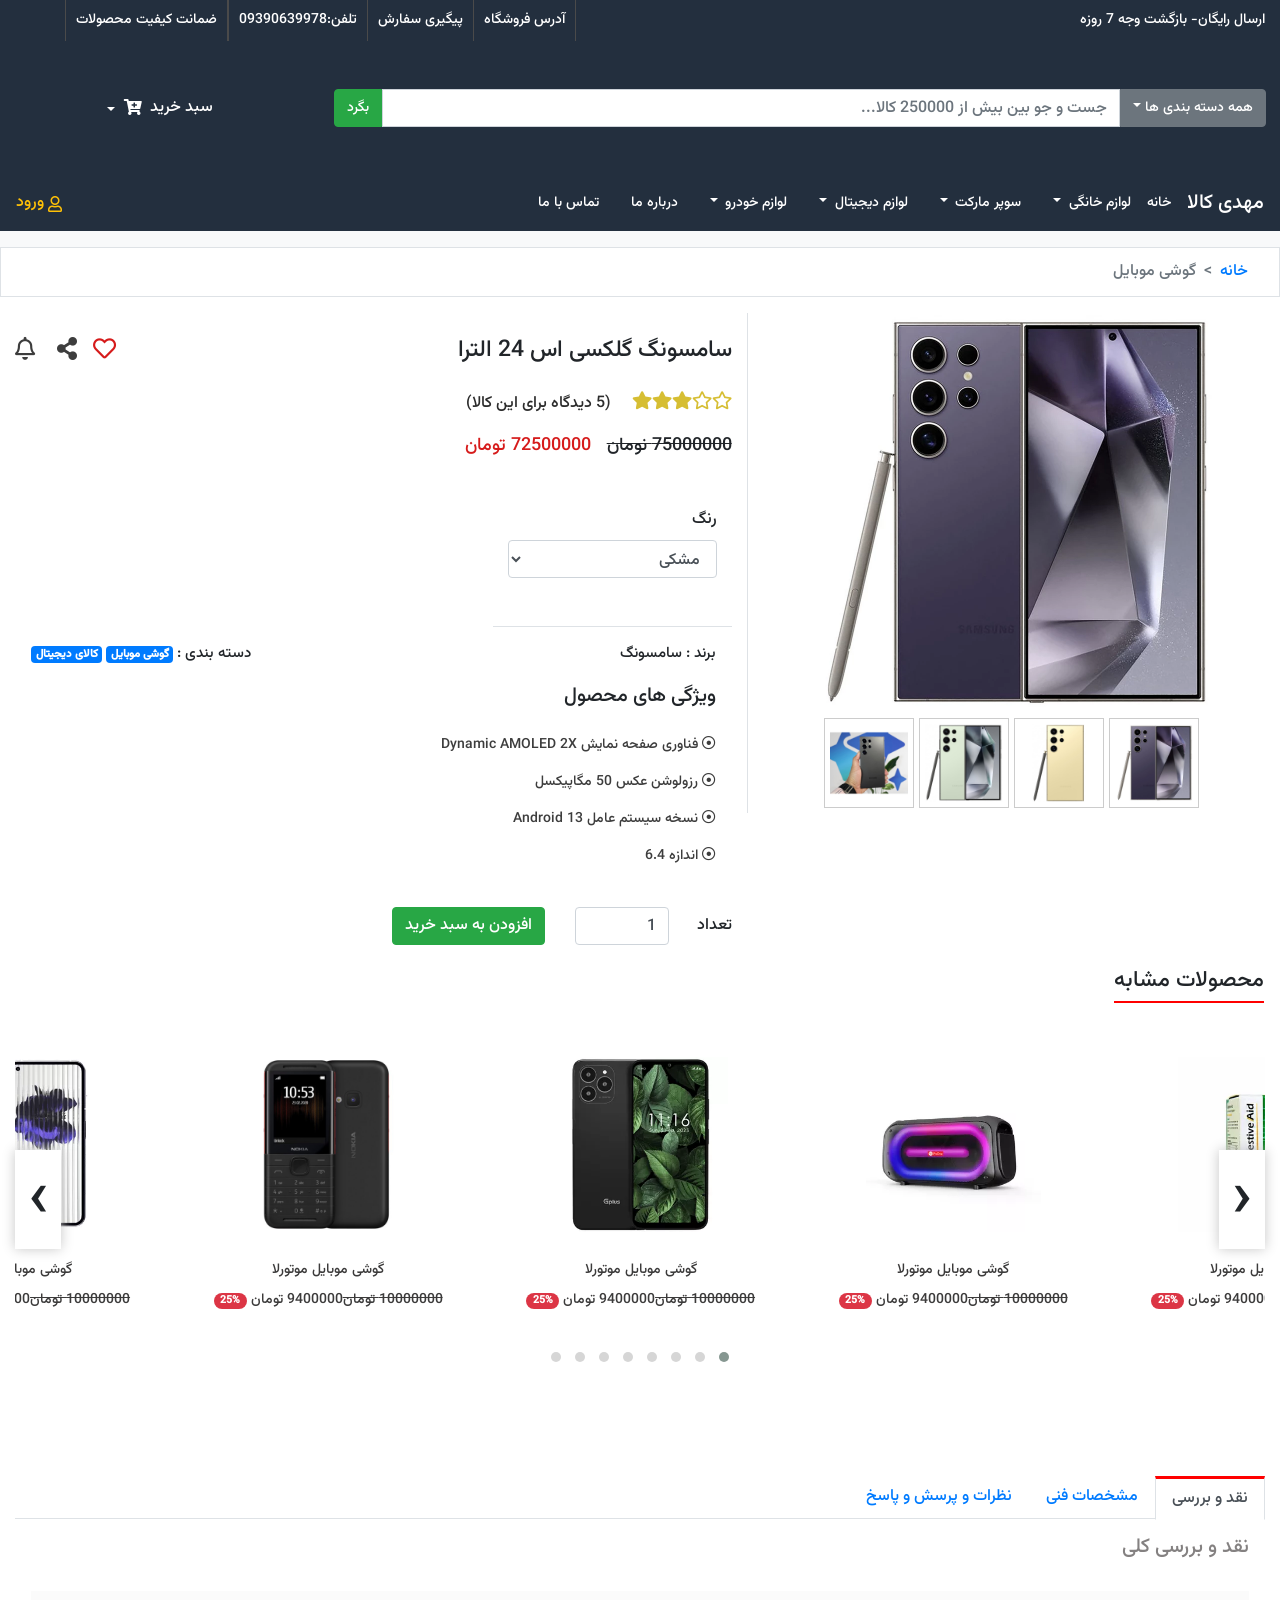
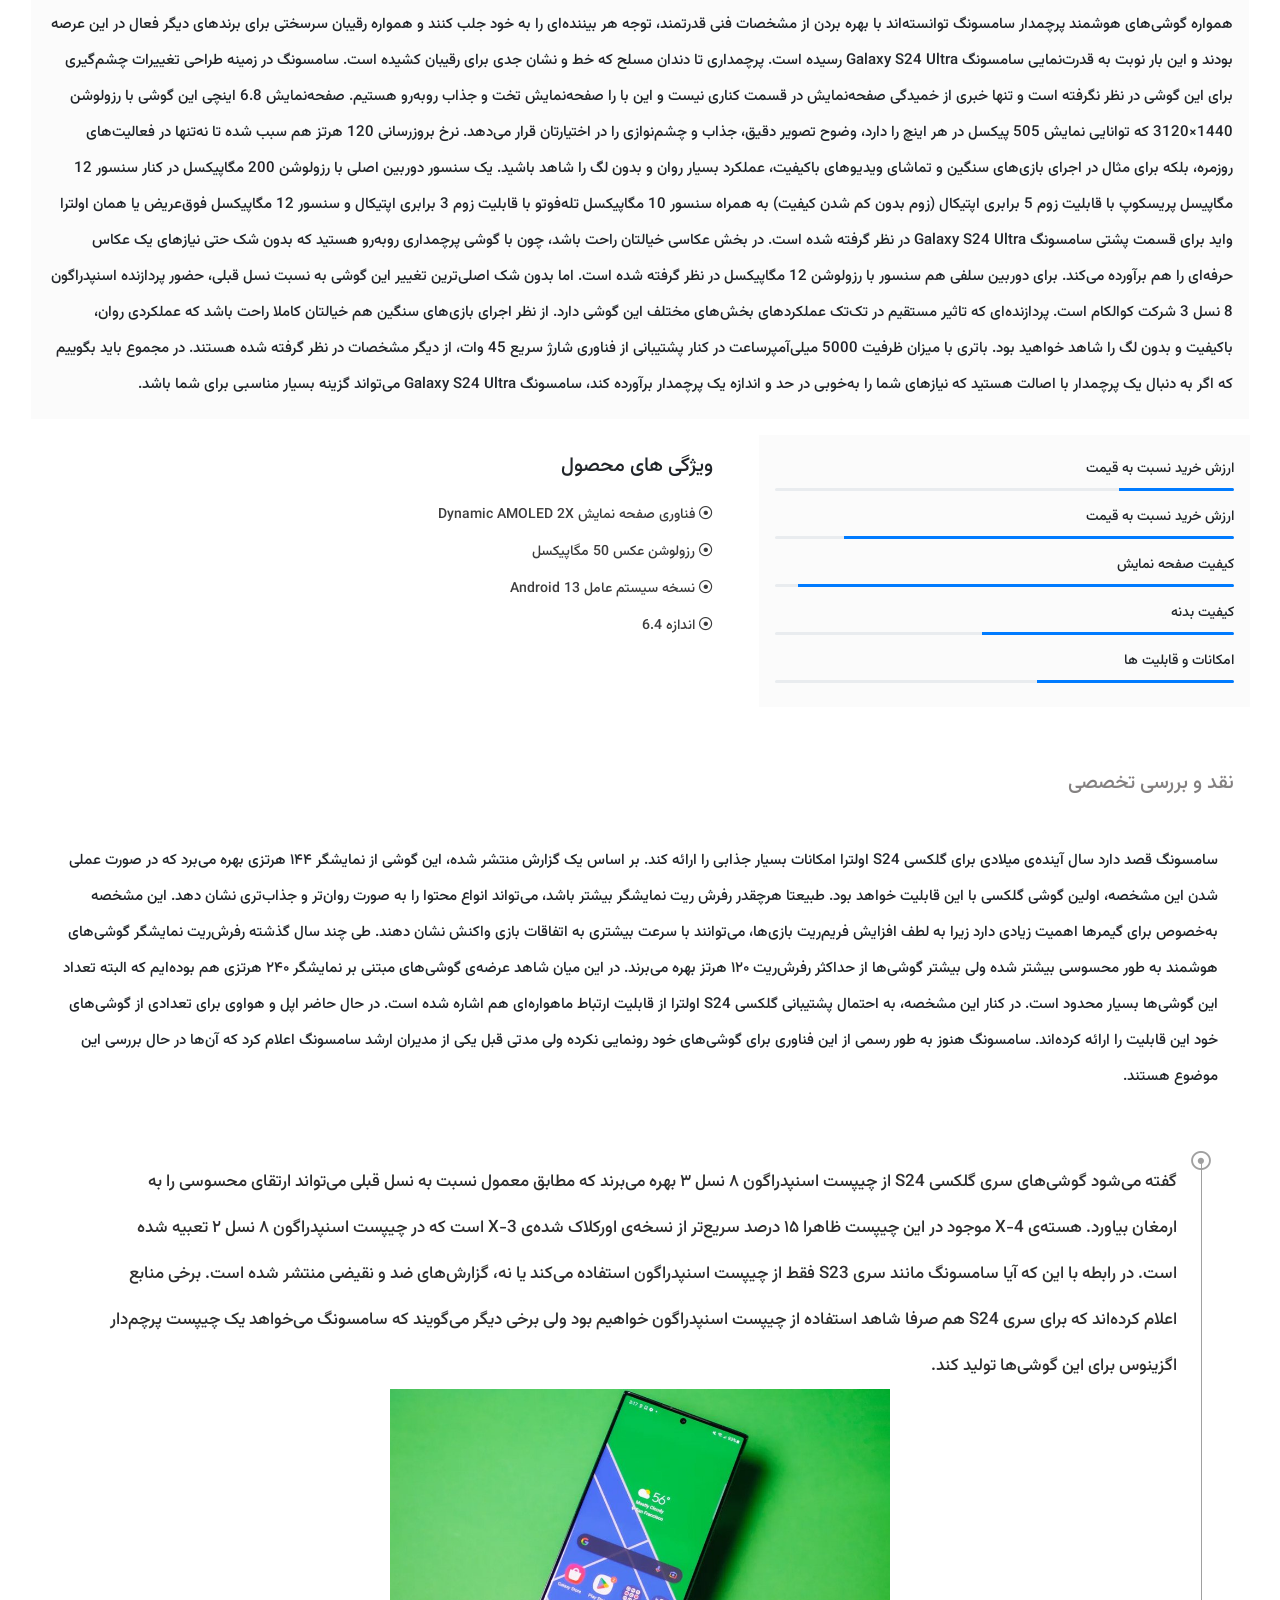
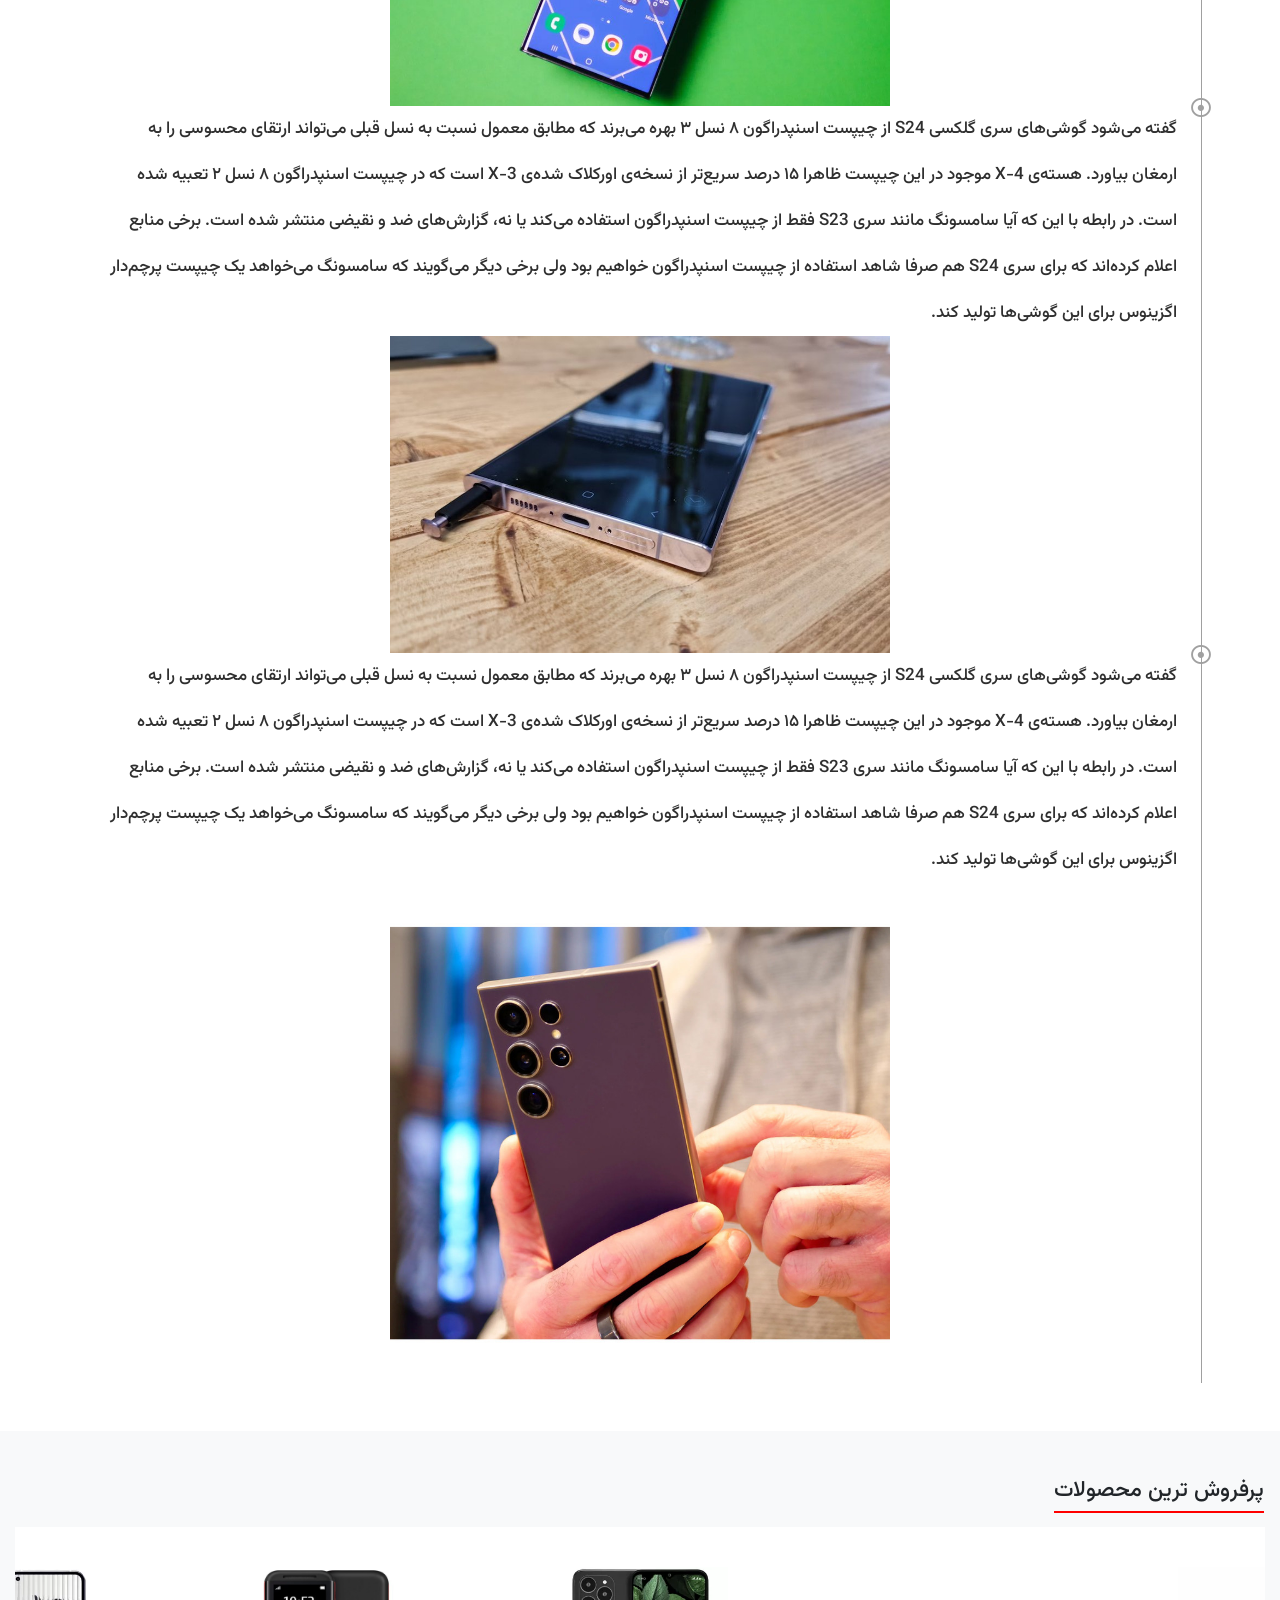
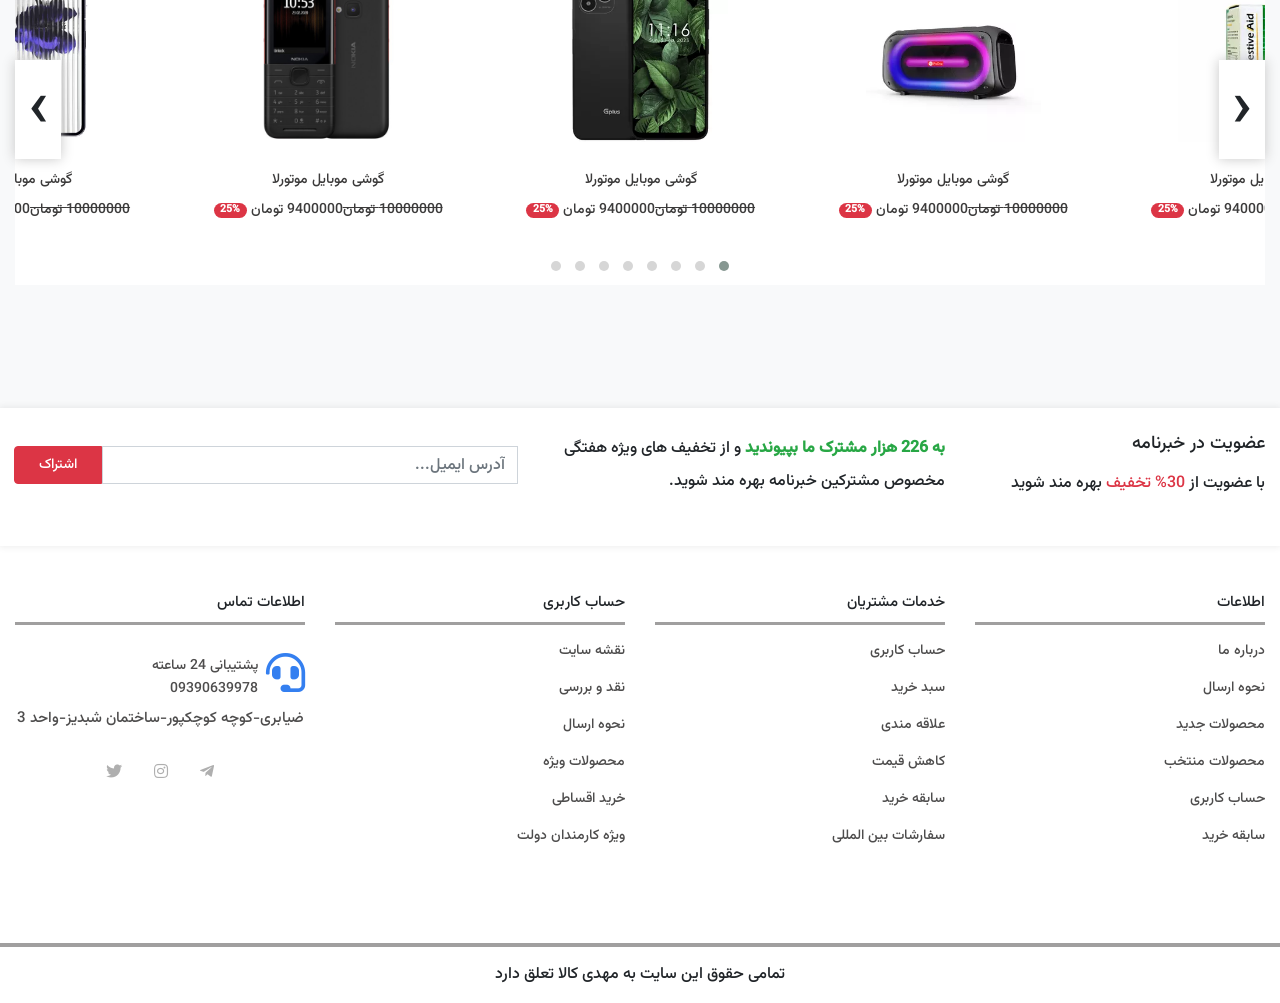
<file: mahdi-kala/part2/product-single.html>
<!DOCTYPE html>
<html lang="fa">

<head>
    <meta charset="UTF-8">
    <meta name="viewport" content="width=device-width, initial-scale=1.0">
    <title>فروشگاه - صفحه محصول</title>
    <link rel="stylesheet" href="https://use.fontawesome.com/releases/v5.15.4/css/all.css"
        integrity="sha384-DyZ88mC6Up2uqS4h/KRgHuoeGwBcD4Ng9SiP4dIRy0EXTlnuz47vAwmeGwVChigm" crossorigin="anonymous" />
    <link rel="stylesheet" href="https://cdn.jsdelivr.net/npm/bootstrap@4.5.3/dist/css/bootstrap.min.css"
        integrity="sha384-TX8t27EcRE3e/ihU7zmQxVncDAy5uIKz4rEkgIXeMed4M0jlfIDPvg6uqKI2xXr2" crossorigin="anonymous">
    <link rel="stylesheet" href="../assets/css/bootstrap-rtl.css" />
    <link rel="stylesheet" href="../assets/css/owl.carousel.css">
    <link rel="stylesheet" href="../assets/css/owl.theme.default.css">
    <link rel="stylesheet" href="../assets/css/zoomy.css">
    <link rel="stylesheet" href="../assets/css/style.css" />
</head>

<body dir="rtl" class="bg-light">
    <!-- start top nav -->
    <div class="container-fluid bg-top-nav">
        <div class="row">
            <div class="container">
                <div class="row d-flex justify-content-center align-items-center">
                    <div class="col-sm-12 col-md-3 col-lg-4 col-xl-6 d-none d-lg-block">
                        <p class="text-white">ارسال رایگان- بازگشت وجه 7 روزه</p>
                    </div>
                    <div class="col-sm-12 col-md-9 col-lg-8 col-xl-6 d-flex justify-content-center align-items-center">
                        <nav class="nav custom-top-nav ">
                            <a class="nav-link text-white border-left border-right " href="#">آدرس فروشگاه</a>
                            <a class="nav-link text-white border-left" href="#">پیگیری سفارش</a>
                            <a class="nav-link text-white border-left " href="#">تلفن:09390639978</a>
                            <a class="nav-link text-white border-left border-right d-none d-md-block " href="#">ضمانت
                                کیفیت
                                محصولات</a>
                        </nav>
                    </div>
                </div>
            </div>
            <div class="container mb-5 mt-5">
                <div class="row">

                    <div class="col-sm-12 col-md-9">
                        <div class="input-group ">
                            <div class="input-group-prepend">
                                <button class="btn btn-secondary dropdown-toggle custom-btn-font-size" type="button"
                                    data-toggle="dropdown">همه دسته بندی ها</button>
                                <div class="dropdown-menu ">
                                    <a class="dropdown-item" href="#">موبایل</a>
                                    <a class="dropdown-item" href="#">قطعات کامپیوتر</a>
                                    <a class="dropdown-item" href="#">پوشاک</a>
                                    <a class="dropdown-item" href="#">لوازم خانگی</a>
                                </div>
                            </div>
                            <input type="text" class="form-control input-top-nav-search"
                                placeholder="جست و جو بین بیش از 250000 کالا...">
                            <div class="input-group-append">
                                <button class="btn btn-success custom-btn-font-size " type="button">بگرد</button>
                            </div>
                        </div>
                    </div>
                    <div class="col-sm-12 col-md-3 d-flex justify-content-center align-items-center mt-csm-3">
                        <div class="dropdown">
                            <a class="btn btn-link text-decoration-none text-white dropdown-toggle custom-dropdown-toggle border-0 shop-card "
                                href="#" role="button" id="dropdownMenuLink" data-toggle="dropdown">
                                <span class="mr-2">سبد خرید</span><i class="fas fa-cart-plus"></i>
                            </a>

                            <div class="dropdown-menu basket">
                                <a class="dropdown-item p-1 d-flex justify-content-around" href="#">
                                    <img class="img-thumbnail"
                                        src="../assets/img/bd7648d55ffe49a0596ac3668f4db41f7c790f6a_1696760508.webp"
                                        alt="">
                                    <ul>
                                        <li>گوشی موبایل سامسونگ</li>
                                        <li>s23 fe</li>
                                        <li>250000</li>
                                    </ul>
                                    <button type="button" class="close" data-dismiss="modal" aria-label="Close">
                                        <span aria-hidden="true">&times;</span>
                                    </button>
                                </a>
                                <a class="dropdown-item p-1 d-flex justify-content-around" href="#">
                                    <img class="img-thumbnail"
                                        src="../assets/img/f1c52ab36a753464bb6a17919f6b3f781acc44b5_1684135768.webp"
                                        alt="">
                                    <ul>
                                        <li>گوشی موبایل سامسونگ</li>
                                        <li>A05s</li>
                                        <li>50000</li>
                                    </ul>
                                    <button type="button" class="close" data-dismiss="modal" aria-label="Close">
                                        <span aria-hidden="true">&times;</span>
                                    </button>
                                </a>
                                <a class="dropdown-item p-1 d-flex justify-content-around" href="#">
                                    <img class="img-thumbnail"
                                        src="../assets/img/bd7648d55ffe49a0596ac3668f4db41f7c790f6a_1696760508.webp"
                                        alt="">
                                    <ul>
                                        <li>گوشی موبایل سامسونگ</li>
                                        <li>s23 fe</li>
                                        <li>250000</li>
                                    </ul>
                                    <button type="button" class="close" data-dismiss="modal" aria-label="Close">
                                        <span aria-hidden="true">&times;</span>
                                    </button>
                                </a>
                            </div>
                        </div>
                    </div>
                </div>
            </div>
            <nav class="custom-nav w-100 position-relative">
                <div class="container">
                    <div class="row">
                        <nav class="navbar navbar-expand-xl navbar-dark custom-navbar w-100">
                            <a class="navbar-brand mr-2" href="#">مهدی کالا</a>
                            <button class="navbar-toggler custom-navbar-toggler" type="button" data-toggle="collapse"
                                data-target="#navbarSupportedContent" aria-controls="navbarSupportedContent"
                                aria-expanded="false" aria-label="Toggle navigation">
                                <span class="navbar-toggler-icon"></span>
                            </button>

                            <div class="collapse navbar-collapse" id="navbarSupportedContent">
                                <ul class="navbar-nav custom-navbar-nav mr-auto">
                                    <li class="nav-item active ">
                                        <a class="nav-link text-white" href="#">خانه </a>
                                    </li>

                                    <li class="nav-item dropdown ">
                                        <a class="nav-link text-white dropdown-toggle " href="#" id="navbarDropdown"
                                            role="button" data-toggle="dropdown">لوازم خانگی
                                        </a>
                                        <div class="dropdown-menu w-100 dropdown-image border-0 shadow"
                                            aria-labelledby="navbarDropdown">
                                            <img src="../assets/img/Home-Appliances-zahedan-plus.png"
                                                class="d-none d-xl-block" alt="">
                                            <div class="container">
                                                <div class="row w-100">
                                                    <div class="col-sm-12 col-md-12 col-lg-3">
                                                        <ul class="nav flex-column pl-3">
                                                            <li class="nav-item">
                                                                <a class="nav-link active" href="#"><i
                                                                        class="fas fa-angle-left"></i> ماشین لباسشویی
                                                                </a>
                                                            </li>
                                                            <li class="nav-item">
                                                                <a class="nav-link" href="#"><i
                                                                        class="fas fa-angle-left"></i> یخچال</a>
                                                            </li>
                                                            <li class="nav-item">
                                                                <a class="nav-link" href="#"><i
                                                                        class="fas fa-angle-left"></i> اجاق گاز</a>
                                                            </li>
                                                            <li class="nav-item">
                                                                <a class="nav-link " href="#"> <i
                                                                        class="fas fa-angle-left"></i> لوازم صوتی و
                                                                    تصویری</a>
                                                            </li>
                                                            <li class="nav-item">
                                                                <a class="nav-link " href="#"> <i
                                                                        class="fas fa-angle-left"></i> ماشین ظرفشویی</a>
                                                            </li>
                                                            <li class="nav-item">
                                                                <a class="nav-link " href="#"><i
                                                                        class="fas fa-angle-left"></i> مبلمان</a>
                                                            </li>
                                                            <li class="nav-item">
                                                                <a class="nav-link " href="#"> <i
                                                                        class="fas fa-angle-left"></i> فرش و قالیچه</a>
                                                            </li>
                                                        </ul>
                                                    </div>
                                                    <div class="col-sm-12 col-md-12 col-lg-3">
                                                        <ul class="nav flex-column pl-3">
                                                            <li class="nav-item">
                                                                <a class="nav-link active" href="#"><i
                                                                        class="fas fa-angle-left"></i> ماشین لباسشویی
                                                                </a>
                                                            </li>
                                                            <li class="nav-item">
                                                                <a class="nav-link" href="#"><i
                                                                        class="fas fa-angle-left"></i> یخچال</a>
                                                            </li>
                                                            <li class="nav-item">
                                                                <a class="nav-link" href="#"><i
                                                                        class="fas fa-angle-left"></i> اجاق گاز</a>
                                                            </li>
                                                            <li class="nav-item">
                                                                <a class="nav-link " href="#"> <i
                                                                        class="fas fa-angle-left"></i> لوازم صوتی و
                                                                    تصویری</a>
                                                            </li>
                                                            <li class="nav-item">
                                                                <a class="nav-link " href="#"> <i
                                                                        class="fas fa-angle-left"></i> ماشین ظرفشویی</a>
                                                            </li>
                                                            <li class="nav-item">
                                                                <a class="nav-link " href="#"><i
                                                                        class="fas fa-angle-left"></i> مبلمان</a>
                                                            </li>
                                                            <li class="nav-item">
                                                                <a class="nav-link " href="#"> <i
                                                                        class="fas fa-angle-left"></i> فرش و قالیچه</a>
                                                            </li>
                                                        </ul>
                                                    </div>
                                                </div>
                                            </div>
                                        </div>
                                    </li>

                                    <li class="nav-item dropdown ">
                                        <a class="nav-link text-white dropdown-toggle" href="#" id="navbarDropdown"
                                            role="button" data-toggle="dropdown"> سوپر مارکت
                                        </a>
                                        <div class="dropdown-menu w-100" aria-labelledby="navbarDropdown">
                                            <a class="dropdown-item" href="#">Action</a>
                                            <a class="dropdown-item" href="#">Another action</a>
                                            <a class="dropdown-item" href="#">Something else here</a>
                                        </div>
                                    </li>

                                    <li class="nav-item dropdown ">
                                        <a class="nav-link text-white dropdown-toggle" href="#" id="navbarDropdown"
                                            role="button" data-toggle="dropdown">لوازم دیجیتال
                                        </a>
                                        <div class="dropdown-menu w-100" aria-labelledby="navbarDropdown">
                                            <a class="dropdown-item" href="#">Action</a>
                                            <a class="dropdown-item" href="#">Another action</a>
                                            <a class="dropdown-item" href="#">Something else here</a>
                                        </div>
                                    </li>

                                    <li class="nav-item dropdown ">
                                        <a class="nav-link text-white dropdown-toggle" href="#" id="navbarDropdown"
                                            role="button" data-toggle="dropdown">لوازم خودرو
                                        </a>
                                        <div class="dropdown-menu w-100" aria-labelledby="navbarDropdown">
                                            <a class="dropdown-item" href="#">Action</a>
                                            <a class="dropdown-item" href="#">Another action</a>
                                            <a class="dropdown-item" href="#">Something else here</a>
                                        </div>
                                    </li>

                                    <li class="nav-item ">
                                        <a class="nav-link text-white" href="#">درباره ما</a>
                                    </li>
                                    <li class="nav-item ">
                                        <a class="nav-link text-white" href="#">تماس با ما</a>
                                    </li>
                                </ul>
                                <a href="" class="text-warning text-decoration-none login-btn" data-toggle="modal"
                                    data-target="#login-form">
                                    <i class="far fa-user"></i>
                                    <span>ورود</span>
                                </a>

                                <!-- Modal -->
                                <div class="modal fade" id="login-form" tabindex="-1" role="dialog">
                                    <div class="modal-dialog modal-dialog-centered" role="document">
                                        <div class="modal-content">
                                            <div class="modal-header border-0">
                                                <h5 class="modal-title text-dark text-center w-100"
                                                    id="exampleModalLabel">
                                                    ورود به سایت</h5>
                                                <!-- <button type="button" class="close" data-dismiss="modal">
                              <span aria-hidden="true">&times;</span>
                            </button> -->
                                            </div>
                                            <div class="modal-body">
                                                <form class="login-form">
                                                    <div class="form-group">
                                                        <label for="exampleInputEmail1"
                                                            class="text-dark m-0">ایمیل</label>
                                                        <input type="email" placeholder="ایمیل..."
                                                            class="form-control form-control-sm"
                                                            id="exampleInputEmail1">
                                                    </div>
                                                    <div class="form-group">
                                                        <label for="exampleInputPassword1" class="text-dark m-0">کلمه
                                                            عبور</label>
                                                        <input type="password" placeholder="کلمه عبور..."
                                                            class="form-control form-control-sm"
                                                            id="exampleInputPassword1">
                                                    </div>
                                                    <div class="custom-control custom-checkbox">
                                                        <input type="checkbox" class="custom-control-input ml-0 mt-2"
                                                            id="exampleCheck1">
                                                        <label class="custom-control-label pt-1 text-dark"
                                                            for="exampleCheck1">مرا به خاطر
                                                            بسپار</label>
                                                    </div>
                                                    <button type="submit"
                                                        class="btn btn-success btn-sm btn-block mt-4">ورود</button>
                                                </form>
                                            </div>
                                            <div class="modal-footer border-0 pt-0 d-flex justify-content-around">
                                                <!-- <button type="button" class="btn btn-secondary" data-dismiss="modal">Close</button>
                            <button type="button" class="btn btn-primary">Save changes</button> -->
                                                <a class="text-decoration-none" href="">رمز خود را فراموش کرده اید؟</a>
                                                <a class="text-decoration-none" href="">عضویت در سایت</a>
                                            </div>
                                        </div>
                                    </div>
                                </div>
                                <!-- end modal -->

                            </div>
                        </nav>
                    </div>
                </div>
            </nav>
        </div>
    </div>
    <!-- end top nav -->
    <!-- start products details -->
    <div class="container bg-white ">
        <div class="row my-3 border">
            <div class="col-sm-12 bg-white">
                <nav aria-label="breadcrumb">
                    <ol class="breadcrumb custom-breadcrumb">
                        <li class="breadcrumb-item"><a  href="../part2/index.html" class="text-decoration-none" >خانه</a></li>
                        <li class="breadcrumb-item active" aria-current="page">گوشی موبایل</li>
                    </ol>
                </nav>

            </div>
        </div>
        <div class="row">
            <div id="el" class="col-sm-12 col-md-5 border-left">
                
            </div>
            <div class="col-sm-12 col-md-7">
                <h1 class="product-page-title mt-4 d-flex justify-content-between"><span>سامسونگ گلکسی اس 24 الترا
                    </span><span><a href=""><i class="far fa-heart mr-3"></i></a><a href=""><i
                                class="fas fa-share-alt mr-3"></i></a>
                        <a href=""><i class="far fa-bell"></i></a></span></h1>
                <div class="offer-rating product-page-rate mt-4"><i class="far fa-star"></i><i
                        class="far fa-star"></i><i class="fas fa-star"></i><i class="fas fa-star"></i><i
                        class="fas fa-star"></i>
                    <span class="ml-3">(5 دیدگاه برای این کالا)</span>
                </div>
                <div class="offer-price product-page-price mt-3"><s class="mr-3">75000000 نومان</s><span>72500000
                        تومان</span></div>
                <!-- <p class="describe mt-5 pb-5 ">
                    گوشی موبایل سامسونگ مدل Galaxy S24 Ultra دو سیم کارت ظرفیت 256 گیگابایت و رم 12 گیگابایت - ویتنام
                </p> -->
                <div class="form-group col-md-4 border-bottom pb-5 mt-5">
                    <label for="inputState">رنگ</label>
                    <select id="inputState" class="form-control">
                        <option selected>مشکی</option>
                        <option>طلایی</option>
                        <option>تیتانیوم</option>
                    </select>
                </div>



                <div class="brand-cat m-3 d-flex justify-content-between"><span>برند : سامسونگ </span><span>دسته بندی :
                        <span class="badge pill-badge badge-primary">گوشی موبایل </span> <span
                            class="badge pill-badge badge-primary">کالای دیجیتال</span></span></div>
                <p class="mt-3 p-benfit pl-3 pb-2 ">ویژگی های محصول</p>
                <ul class="nav flex-column footer-nav-custom benfit-list my-3 pl-3">
                    <li class="nav-item pb-3"><i class="far fa-dot-circle mr-1"></i>فناوری صفحه‌ نمایش Dynamic AMOLED 2X
                    </li>
                    <li class="nav-item pb-3"><i class="far fa-dot-circle mr-1"></i>رزولوشن عکس 50 مگاپیکسل
                    </li>
                    <li class="nav-item pb-3"><i class="far fa-dot-circle mr-1"></i>نسخه سیستم عامل Android 13
                    </li>
                    <li class="nav-item pb-3"><i class="far fa-dot-circle mr-1"></i>اندازه 6.4
                    </li>

                </ul>
                <form action="" class="mt-4">
                    <div class="form-group row">
                        <label for="staticEmail" class="col-sm-1 col-form-label">تعداد</label>
                        <div class="col-sm-2">
                            <input type="text" class="form-control" id="staticEmail" value="1">
                        </div>
                        <div class="col-sm-3">
                            <button type="submit" class="btn btn-success mb-2">افزودن به سبد خرید</button>
                        </div>
                    </div>
                </form>

            </div>
        </div>
        <div class="row">
            <div class="col-sm-12">
                <p class="offer-section-title position-absolute ml-3">محصولات مشابه</p>
                <div class="owl-carousel owl-theme bg-white position-relative mt-5">
                    <a href="" class="text-decoration-none">
                        <div class="p-3">
                            <div class="card custom-card">
                                <img class="p-img align-self-center mt-4" src="../assets/img/o1.jpg"
                                    class="card-img-top" alt="...">
                                <div class="card-body text-center">
                                    <p class="card-text">
                                    <p class="p-title mt-2">گوشی موبایل موتورلا</p>
                                    <p class="p-price mt-2"><s>10000000 تومان</s>9400000 تومان <span
                                            class="badge badge-pill badge-danger mt-1">25%</span></p>
                                    </p>
                                </div>
                            </div>
                        </div>
                    </a>
                    <a href="" class="text-decoration-none">
                        <div class="p-3">
                            <div class="card custom-card">
                                <img class="p-img align-self-center mt-4" src="../assets/img/o2.jpg"
                                    class="card-img-top" alt="...">
                                <div class="card-body text-center">
                                    <p class="card-text">
                                    <p class="p-title mt-2">گوشی موبایل موتورلا</p>
                                    <p class="p-price mt-2"><s>10000000 تومان</s>9400000 تومان <span
                                            class="badge badge-pill badge-danger mt-1">25%</span></p>
                                    </p>
                                </div>
                            </div>
                        </div>
                    </a>
                    <a href="" class="text-decoration-none">
                        <div class="p-3">
                            <div class="card custom-card">
                                <img class="p-img align-self-center mt-4" src="../assets/img/o3.jpg"
                                    class="card-img-top" alt="...">
                                <div class="card-body text-center">
                                    <p class="card-text">
                                    <p class="p-title mt-2">گوشی موبایل موتورلا</p>
                                    <p class="p-price mt-2"><s>10000000 تومان</s>9400000 تومان <span
                                            class="badge badge-pill badge-danger mt-1">25%</span></p>
                                    </p>
                                </div>
                            </div>
                        </div>
                    </a>
                    <a href="" class="text-decoration-none">
                        <div class="p-3">
                            <div class="card custom-card">
                                <img class="p-img align-self-center mt-4" src="../assets/img/o4.jpg"
                                    class="card-img-top" alt="...">
                                <div class="card-body text-center">
                                    <p class="card-text">
                                    <p class="p-title mt-2">گوشی موبایل موتورلا</p>
                                    <p class="p-price mt-2"><s>10000000 تومان</s>9400000 تومان <span
                                            class="badge badge-pill badge-danger mt-1">25%</span></p>
                                    </p>
                                </div>
                            </div>
                        </div>
                    </a>
                    <a href="" class="text-decoration-none">
                        <div class="p-3">
                            <div class="card custom-card">
                                <img class="p-img align-self-center mt-4" src="../assets/img/o5.jpg"
                                    class="card-img-top" alt="...">
                                <div class="card-body text-center">
                                    <p class="card-text">
                                    <p class="p-title mt-2">گوشی موبایل موتورلا</p>
                                    <p class="p-price mt-2"><s>10000000 تومان</s>9400000 تومان <span
                                            class="badge badge-pill badge-danger mt-1">25%</span></p>
                                    </p>
                                </div>
                            </div>
                        </div>
                    </a>
                    <a href="" class="text-decoration-none">
                        <div class="p-3">
                            <div class="card custom-card">
                                <img class="p-img align-self-center mt-4" src="../assets/img/o6.jpg"
                                    class="card-img-top" alt="...">
                                <div class="card-body text-center">
                                    <p class="card-text">
                                    <p class="p-title mt-2">گوشی موبایل موتورلا</p>
                                    <p class="p-price mt-2"><s>10000000 تومان</s>9400000 تومان <span
                                            class="badge badge-pill badge-danger mt-1">25%</span></p>
                                    </p>
                                </div>
                            </div>
                        </div>
                    </a>
                    <a href="" class="text-decoration-none">
                        <div class="p-3">
                            <div class="card custom-card">
                                <img class="p-img align-self-center mt-4" src="../assets/img/o7.jpg"
                                    class="card-img-top" alt="...">
                                <div class="card-body text-center">
                                    <p class="card-text">
                                    <p class="p-title mt-2">گوشی موبایل موتورلا</p>
                                    <p class="p-price mt-2"><s>10000000 تومان</s>9400000 تومان <span
                                            class="badge badge-pill badge-danger mt-1">25%</span></p>
                                    </p>
                                </div>
                            </div>
                        </div>
                    </a>
                    <a href="" class="text-decoration-none">
                        <div class="p-3">
                            <div class="card custom-card">
                                <img class="p-img align-self-center mt-4" src="../assets/img/o8.jpg"
                                    class="card-img-top" alt="...">
                                <div class="card-body text-center">
                                    <p class="card-text">
                                    <p class="p-title mt-2">گوشی موبایل موتورلا</p>
                                    <p class="p-price mt-2"><s>10000000 تومان</s>9400000 تومان <span
                                            class="badge badge-pill badge-danger mt-1">25%</span></p>
                                    </p>
                                </div>
                            </div>
                        </div>
                    </a>
                </div>
            </div>
        </div>
        <div class="row" style="margin-top: 100px;">
            <div class="col-sm-12">
                <ul class="nav nav-tabs custom-nav-tabs-product-page" id="myTab" role="tablist">
                    <li class="nav-item" role="presentation">
                        <a class="nav-link active rounded-0" id="home-tab" data-toggle="tab" href="#home" role="tab"
                            aria-controls="home" aria-selected="true">نقد و بررسی</a>
                    </li>
                    <li class="nav-item" role="presentation">
                        <a class="nav-link rounded-0" id="profile-tab" data-toggle="tab" href="#profile" role="tab"
                            aria-controls="profile" aria-selected="false">مشخصات فنی</a>
                    </li>
                    <li class="nav-item" role="presentation">
                        <a class="nav-link rounded-0" id="contact-tab" data-toggle="tab" href="#contact" role="tab"
                            aria-controls="contact" aria-selected="false">نظرات و پرسش و پاسخ</a>
                    </li>
                </ul>
                <div class="tab-content" id="myTabContent">
                    <div class="tab-pane custom-tab-pane-product fade show active" id="home" role="tabpanel"
                        aria-labelledby="home-tab">
                        <h5 class="p-3">نقد و بررسی کلی</h5>
                        <p class="product-desc p-3 m-3">همواره گوشی‌های هوشمند پرچمدار سامسونگ توانسته‌اند با بهره
                            بردن از مشخصات فنی قدرتمند،
                            توجه هر بیننده‌ای را به خود جلب
                            کنند و همواره رقیبان سرسختی برای برند‌های دیگر فعال در این عرصه بودند و این بار نوبت به
                            قدرت‌نمایی سامسونگ Galaxy S24
                            Ultra رسیده است. پرچمداری تا دندان مسلح که خط و نشان جدی برای رقیبان کشیده است. سامسونگ
                            در زمینه طراحی تغییرات چشم‌گیری
                            برای این گوشی در نظر نگرفته است و تنها خبری از خمیدگی صفحه‌نمایش در قسمت کناری نیست و
                            این با را صفحه‌نمایش تخت و جذاب
                            رو‌به‌رو هستیم. صفحه‌نمایش 6.8 اینچی این گوشی با رزولوشن 1440×3120 که توانایی نمایش 505
                            پیکسل در هر اینچ را دارد، وضوح
                            تصویر دقیق، جذاب و چشم‌نوازی را در اختیارتان قرار می‌دهد. نرخ بروزرسانی 120 هرتز هم سبب
                            شده تا نه‌تنها در فعالیت‌های
                            روزمره، بلکه برای مثال در اجرای بازی‌های سنگین و تماشای ویدیو‌های باکیفیت، عملکرد بسیار
                            روان و بدون لگ را شاهد باشید. یک
                            سنسور دوربین اصلی با رزولوشن 200 مگاپیکسل در کنار سنسور 12 مگاپیسل پریسکوپ با قابلیت زوم
                            5 برابری اپتیکال (زوم بدون کم
                            شدن کیفیت) به همراه سنسور 10 مگاپیکسل تله‌فوتو با قابلیت زوم 3 برابری اپتیکال و سنسور 12
                            مگاپیکسل فوق‌عریض یا همان
                            اولترا واید برای قسمت پشتی سامسونگ Galaxy S24 Ultra در نظر گرفته شده است. در بخش عکاسی
                            خیالتان راحت باشد، چون با گوشی
                            پرچمداری رو‌به‌رو هستید که بدون شک حتی نیاز‌های یک عکاس حرفه‌ای را هم بر‌آورده می‌کند.
                            برای دوربین سلفی هم سنسور با
                            رزولوشن 12 مگاپیکسل در نظر گرفته شده است. اما بدون شک اصلی‌ترین تغییر این گوشی به نسبت
                            نسل قبلی، حضور پردازنده
                            اسنپدراگون 8 نسل 3 شرکت کوالکام است. پردازنده‌ای که تاثیر مستقیم در تک‌تک عملکرد‌های
                            بخش‌های مختلف این گوشی دارد. از نظر
                            اجرای بازی‌های سنگین هم خیالتان کاملا راحت باشد که عملکردی روان، با‌کیفیت و بدون لگ را
                            شاهد خواهید بود. باتری با میزان
                            ظرفیت 5000 میلی‌آمپرساعت در کنار پشتیبانی از فناوری شارژ سریع 45 وات، از دیگر مشخصات در
                            نظر گرفته شده هستند. در مجموع
                            باید بگوییم که اگر به دنبال یک پرچمدار با اصالت هستید که نیاز‌های شما را به‌خوبی در حد و
                            اندازه یک پرچمدار بر‌آورده کند،
                            سامسونگ Galaxy S24 Ultra می‌تواند گزینه بسیار مناسبی برای شما باشد.</p>
                        <div class="container">
                            <div class="row">
                                <div class="col-sm-12 col-md-5">
                                    <div class="progress-product-wrapper py-2">
                                        <div class="m-3 product-all-rate">
                                            <p class="mb-2">ارزش خرید نسبت به قیمت</p>
                                            <div class="progress" style="height: 3px;">
                                                <div class="progress-bar" role="progressbar" style="width: 25%;"
                                                    aria-valuenow="25" aria-valuemin="0" aria-valuemax="100"></div>
                                            </div>
                                        </div>
                                        <div class="m-3 product-all-rate">
                                            <p class="mb-2">ارزش خرید نسبت به قیمت</p>
                                            <div class="progress" style="height: 3px;">
                                                <div class="progress-bar" role="progressbar" style="width: 85%;"
                                                    aria-valuenow="25" aria-valuemin="0" aria-valuemax="100"></div>
                                            </div>
                                        </div>
                                        <div class="m-3 product-all-rate">
                                            <p class="mb-2">کیفیت صفحه نمایش</p>
                                            <div class="progress" style="height: 3px;">
                                                <div class="progress-bar" role="progressbar" style="width: 95%;"
                                                    aria-valuenow="25" aria-valuemin="0" aria-valuemax="100"></div>
                                            </div>
                                        </div>
                                        <div class="m-3 product-all-rate">
                                            <p class="mb-2">کیفیت بدنه</p>
                                            <div class="progress" style="height: 3px;">
                                                <div class="progress-bar" role="progressbar" style="width: 55%;"
                                                    aria-valuenow="25" aria-valuemin="0" aria-valuemax="100"></div>
                                            </div>
                                        </div>
                                        <div class="m-3 product-all-rate">
                                            <p class="mb-2">امکانات و قابلیت ها</p>
                                            <div class="progress" style="height: 3px;">
                                                <div class="progress-bar" role="progressbar" style="width: 43%;"
                                                    aria-valuenow="25" aria-valuemin="0" aria-valuemax="100"></div>
                                            </div>
                                        </div>
                                    </div>
                                </div>
                                <div class="col-sm-12 col-md-7">
                                    <p class="mt-3 p-benfit pl-3 pb-2 ">ویژگی های محصول</p>
                                    <ul class="nav flex-column footer-nav-custom benfit-list my-3 pl-3">
                                        <li class="nav-item pb-3"><i class="far fa-dot-circle mr-1"></i>فناوری صفحه‌
                                            نمایش Dynamic AMOLED 2X
                                        </li>
                                        <li class="nav-item pb-3"><i class="far fa-dot-circle mr-1"></i>رزولوشن عکس
                                            50 مگاپیکسل
                                        </li>
                                        <li class="nav-item pb-3"><i class="far fa-dot-circle mr-1"></i>نسخه سیستم
                                            عامل Android 13
                                        </li>
                                        <li class="nav-item pb-3"><i class="far fa-dot-circle mr-1"></i>اندازه 6.4
                                        </li>

                                    </ul>

                                </div>
                            </div>
                            <div class="row mt-5">
                                <div class="col-sm-12">
                                    <h5 class="p-3">نقد و بررسی تخصصی</h5>
                                    <p class="product-main-desc  p-3 m-3">سامسونگ قصد دارد سال آینده‌ی میلادی برای
                                        گلکسی S24 اولترا امکانات بسیار جذابی
                                        را ارائه کند. بر اساس یک گزارش منتشر شده،
                                        این گوشی از نمایشگر ۱۴۴ هرتزی بهره می‌برد که در صورت عملی شدن این مشخصه،
                                        اولین گوشی گلکسی با این قابلیت خواهد بود.

                                        طبیعتا هرچقدر رفرش ریت نمایشگر بیشتر باشد، می‌تواند انواع محتوا را به صورت
                                        روان‌تر و جذاب‌تری نشان دهد. این مشخصه
                                        به‌خصوص برای گیمرها اهمیت زیادی دارد زیرا به لطف افزایش فریم‌ریت بازی‌ها،
                                        می‌توانند با سرعت بیشتری به اتفاقات بازی واکنش
                                        نشان دهند. طی چند سال گذشته رفرش‌ریت نمایشگر گوشی‌های هوشمند به طور محسوسی
                                        بیشتر شده ولی بیشتر گوشی‌ها از حداکثر
                                        رفرش‌ریت ۱۲۰ هرتز بهره می‌برند. در این میان شاهد عرضه‌ی گوشی‌های مبتنی بر
                                        نمایشگر ۲۴۰ هرتزی هم بوده‌ایم که البته تعداد
                                        این گوشی‌ها بسیار محدود است.

                                        در کنار این مشخصه، به احتمال پشتیبانی گلکسی S24 اولترا از قابلیت ارتباط
                                        ماهواره‌ای هم اشاره شده است. در حال حاضر اپل و
                                        هواوی برای تعدادی از گوشی‌های خود این قابلیت را ارائه کرده‌اند. سامسونگ هنوز
                                        به طور رسمی از این فناوری برای گوشی‌های خود
                                        رونمایی نکرده ولی مدتی قبل یکی از مدیران ارشد سامسونگ اعلام کرد که آن‌ها در
                                        حال بررسی این موضوع هستند.</p>
                                    <ul class="nav flex-column product-desc-step m-5">
                                        <li class="nav-item px-4 position-relative">
                                            <i class="far fa-dot-circle mr-1 position-absolute"></i>
                                            <p>گفته می‌شود گوشی‌های سری گلکسی S24 از چیپست اسنپدراگون ۸ نسل ۳ بهره
                                                می‌برند که مطابق معمول نسبت به نسل قبلی می‌تواند
                                                ارتقای محسوسی را به ارمغان بیاورد. هسته‌ی X-4 موجود در این چیپست
                                                ظاهرا ۱۵ درصد سریع‌تر از نسخه‌ی اورکلاک شده‌ی X-3 است
                                                که در چیپست اسنپدراگون ۸ نسل ۲ تعبیه شده است. در رابطه با این که آیا
                                                سامسونگ مانند سری S23 فقط از چیپست اسنپدراگون
                                                استفاده می‌کند یا نه، گزارش‌های ضد و نقیضی منتشر شده است. برخی منابع
                                                اعلام کرده‌اند که برای سری S24 هم صرفا شاهد استفاده
                                                از چیپست اسنپدراگون خواهیم بود ولی برخی دیگر می‌گویند که سامسونگ
                                                می‌خواهد یک چیپست پرچم‌دار اگزینوس برای این گوشی‌ها
                                                تولید کند.</p>
                                            <div class="p-img-wrapper">
                                                <img class="img-fluid"
                                                    src="../assets/img/samsung-galaxy-s23-ultra-3.jpg" alt="">
                                            </div>
                                        </li>
                                        <li class="nav-item px-4 position-relative">
                                            <i class="far fa-dot-circle mr-1 position-absolute"></i>
                                            <p>گفته می‌شود گوشی‌های سری گلکسی S24 از چیپست اسنپدراگون ۸ نسل ۳ بهره
                                                می‌برند که مطابق معمول نسبت به نسل قبلی می‌تواند
                                                ارتقای محسوسی را به ارمغان بیاورد. هسته‌ی X-4 موجود در این چیپست
                                                ظاهرا ۱۵ درصد سریع‌تر از نسخه‌ی اورکلاک شده‌ی X-3 است
                                                که در چیپست اسنپدراگون ۸ نسل ۲ تعبیه شده است. در رابطه با این که آیا
                                                سامسونگ مانند سری S23 فقط از چیپست اسنپدراگون
                                                استفاده می‌کند یا نه، گزارش‌های ضد و نقیضی منتشر شده است. برخی منابع
                                                اعلام کرده‌اند که برای سری S24 هم صرفا شاهد استفاده
                                                از چیپست اسنپدراگون خواهیم بود ولی برخی دیگر می‌گویند که سامسونگ
                                                می‌خواهد یک چیپست پرچم‌دار اگزینوس برای این گوشی‌ها
                                                تولید کند.</p>
                                            <div class="p-img-wrapper">
                                                <img class="img-fluid"
                                                    src="../assets/img/Galaxy-S23-Ultra-mit-S-Pen-2046x1152-14907482fa613532.jpg"
                                                    alt="">
                                            </div>
                                        </li>
                                        <li class="nav-item px-4 position-relative">
                                            <i class="far fa-dot-circle mr-1 position-absolute"></i>
                                            <p>گفته می‌شود گوشی‌های سری گلکسی S24 از چیپست اسنپدراگون ۸ نسل ۳ بهره
                                                می‌برند که مطابق معمول نسبت به نسل قبلی می‌تواند
                                                ارتقای محسوسی را به ارمغان بیاورد. هسته‌ی X-4 موجود در این چیپست
                                                ظاهرا ۱۵ درصد سریع‌تر از نسخه‌ی اورکلاک شده‌ی X-3 است
                                                که در چیپست اسنپدراگون ۸ نسل ۲ تعبیه شده است. در رابطه با این که آیا
                                                سامسونگ مانند سری S23 فقط از چیپست اسنپدراگون
                                                استفاده می‌کند یا نه، گزارش‌های ضد و نقیضی منتشر شده است. برخی منابع
                                                اعلام کرده‌اند که برای سری S24 هم صرفا شاهد استفاده
                                                از چیپست اسنپدراگون خواهیم بود ولی برخی دیگر می‌گویند که سامسونگ
                                                می‌خواهد یک چیپست پرچم‌دار اگزینوس برای این گوشی‌ها
                                                تولید کند.</p>
                                            <div class="p-img-wrapper">
                                                <img class="img-fluid"
                                                    src="../assets/img/3fae5851b41dc74716e01de5b9c50d040de65fbb_1705751972.jpg"
                                                    alt="">
                                            </div>
                                        </li>

                                    </ul>
                                </div>
                            </div>
                        </div>
                    </div>
                    <div class="tab-pane fade custom-tab-pane-product-detail" id="profile" role="tabpanel"
                        aria-labelledby="profile-tab">
                        <h5 class="p-3">مشخصات فنی</h5>
                        <ul class="nav flex-column">
                            <p class="my-3"><i class="fas fa-caret-left mr-2"></i>مشخصات کلی</p>
                            <li class="nav-item d-flex mb-3">
                                <div class="key mr-3 d-flex justify-content-start align-items-center">
                                    <p class="ml-2">ابعاد</p>
                                </div>
                                <div class="value d-flex justify-content-start align-items-center">
                                    <p class="ml-2">150*150*60 میلی متر</p>
                                </div>
                            </li>
                            <li class="nav-item d-flex mb-3">
                                <div class="key mr-3 d-flex justify-content-start align-items-center">
                                    <p class="ml-2">وزن</p>
                                </div>
                                <div class="value d-flex justify-content-start align-items-center">
                                    <p class="ml-2">700 گرم</p>
                                </div>
                            </li>
                            <li class="nav-item d-flex mb-3">
                                <div class="key mr-3 d-flex justify-content-start align-items-center">
                                    <p class="ml-2">NFC</p>
                                </div>
                                <div class="value d-flex justify-content-start align-items-center">
                                    <p class="ml-2">دارد</p>
                                </div>
                            </li>
                            <li class="nav-item d-flex mb-3">
                                <div class="key mr-3 d-flex justify-content-start align-items-center">
                                    <p class="ml-2">ابعاد</p>
                                </div>
                                <div class="value d-flex justify-content-start align-items-center">
                                    <p class="ml-2">150*150*60 میلی متر</p>
                                </div>
                            </li>

                            <p class="my-3"><i class="fas fa-caret-left mr-2"></i>مشخصات کلی</p>
                            <li class="nav-item d-flex mb-3">
                                <div class="key mr-3 d-flex justify-content-start align-items-center">
                                    <p class="ml-2">ابعاد</p>
                                </div>
                                <div class="value d-flex justify-content-start align-items-center">
                                    <p class="ml-2">150*150*60 میلی متر</p>
                                </div>
                            </li>
                            <li class="nav-item d-flex mb-3">
                                <div class="key mr-3 d-flex justify-content-start align-items-center">
                                    <p class="ml-2">وزن</p>
                                </div>
                                <div class="value d-flex justify-content-start align-items-center">
                                    <p class="ml-2">700 گرم</p>
                                </div>
                            </li>
                            <li class="nav-item d-flex mb-3">
                                <div class="key mr-3 d-flex justify-content-start align-items-center">
                                    <p class="ml-2">NFC</p>
                                </div>
                                <div class="value d-flex justify-content-start align-items-center">
                                    <p class="ml-2">دارد</p>
                                </div>
                            </li>
                            <li class="nav-item d-flex mb-3">
                                <div class="key mr-3 d-flex justify-content-start align-items-center">
                                    <p class="ml-2">ابعاد</p>
                                </div>
                                <div class="value d-flex justify-content-start align-items-center">
                                    <p class="ml-2">150*150*60 میلی متر</p>
                                </div>
                            </li>
                        </ul>

                    </div>
                    <div class="tab-pane fade" id="contact" role="tabpanel" aria-labelledby="contact-tab">
                        <div class="container my-3 mx-2">
                            <div class="row">
                                <div class="col-sm-12 col-md-5">
                                    <div class="progress-product-wrapper py-2">
                                        <div class="m-3 product-all-rate">
                                            <p class="mb-2">ارزش خرید نسبت به قیمت</p>
                                            <div class="progress" style="height: 3px;">
                                                <div class="progress-bar" role="progressbar" style="width: 25%;"
                                                    aria-valuenow="25" aria-valuemin="0" aria-valuemax="100"></div>
                                            </div>
                                        </div>
                                        <div class="m-3 product-all-rate">
                                            <p class="mb-2">ارزش خرید نسبت به قیمت</p>
                                            <div class="progress" style="height: 3px;">
                                                <div class="progress-bar" role="progressbar" style="width: 85%;"
                                                    aria-valuenow="25" aria-valuemin="0" aria-valuemax="100"></div>
                                            </div>
                                        </div>
                                        <div class="m-3 product-all-rate">
                                            <p class="mb-2">کیفیت صفحه نمایش</p>
                                            <div class="progress" style="height: 3px;">
                                                <div class="progress-bar" role="progressbar" style="width: 95%;"
                                                    aria-valuenow="25" aria-valuemin="0" aria-valuemax="100"></div>
                                            </div>
                                        </div>
                                        <div class="m-3 product-all-rate">
                                            <p class="mb-2">کیفیت بدنه</p>
                                            <div class="progress" style="height: 3px;">
                                                <div class="progress-bar" role="progressbar" style="width: 55%;"
                                                    aria-valuenow="25" aria-valuemin="0" aria-valuemax="100"></div>
                                            </div>
                                        </div>
                                        <div class="m-3 product-all-rate">
                                            <p class="mb-2">امکانات و قابلیت ها</p>
                                            <div class="progress" style="height: 3px;">
                                                <div class="progress-bar" role="progressbar" style="width: 43%;"
                                                    aria-valuenow="25" aria-valuemin="0" aria-valuemax="100"></div>
                                            </div>
                                        </div>
                                    </div>
                                </div>
                                <div class="col-sm-12 col-md-7">
                                    <div class="add-coment">
                                        <p class="mb-3">شما هم میتوانید در مورد این کالا نظر بدهید.</p>
                                        <p class="mb-5">برای ثبت نظر ، ابتدا باید وارد حساب کاربری خود شوید . اگر این
                                            محصول را قبلا
                                            از دیجی کالا خریده اید ،نظر شما به عنوان
                                            مالک محصول ثبت خواهد شد.</p>
                                        <a href="" class="btn btn-success btn-sm"><i
                                                class="fas fa-sign-in-alt mr-1"></i>
                                            ورود - ثبت نام</a>

                                    </div>
                                </div>
                            </div>
                            <div class="row mt-5">
                                <div class="col-sm-12 col-md-3">
                                    <div class="media custom-media-products">
                                        <div class="user-details">
                                            <img width="64" height="64" src="../assets/img/user.jpg"
                                                class="rounded-circle mr-3" alt="...">
                                            <p class="my-3">صدرا مخملی <span>(خریدار)</span></p>
                                            <a class="text-decoration-none" href="">
                                                <div class="bg-custom bg-primary text-white p-2 mb-3"><i
                                                        class="far fa-thumbs-up mr-2"></i><span>خرید این محصول را
                                                        پیشنهاد میکنم</span></div>
                                            </a>
                                            <div class="p-color">رنگ : مشکی</div>
                                            <span class="p-supplier mt-2">فروشنده : فروشگاه غرفان</span>
                                        </div>
                                    </div>
                                </div>
                                <div class="col-sm-12 col-md-9">
                                    <div class="media-body user-product-comment">
                                        <p>محصول بسیار با کیفیتی بود.و قیمت بسیار خوب است.ممنونم</p>
                                        <ul class="nav flex-column">
                                            <span class="mt-2 text-success bnefit-com-title">نقاط قوت</span>
                                            <li class="nav-item my-1 pl-2">
                                                <i class="fas fa-circle"></i>
                                                قیمت مناسب
                                            </li>
                                            <li class="nav-item  my-1 pl-2">
                                                <i class="fas fa-circle"></i>
                                                کیفیت مطلوب
                                            </li>
                                            <li class="nav-item  my-1 pl-2">
                                                <i class="fas fa-circle"></i>
                                                صفحه نمایش عالی
                                            </li>

                                        </ul>
                                        <ul class="nav flex-column">
                                            <span class="mt-2 text-danger bnefit-com-title">نقاط ضعف</span>
                                            <li class="nav-item  my-1 pl-2">
                                                <i class="fas fa-circle"></i>
                                                عدم وجود خدمات پس از فروش
                                            </li>
                                            <li class="nav-item  my-1 pl-2">
                                                <i class="fas fa-circle"></i>
                                                عدم تنوع رنگ
                                            </li>

                                        </ul>
                                        <div class="m-3 comm-vote text-right">آیا این نظر برای شما مفید بود؟ <span
                                                class="bg-light mx-3">بله 10</span><span class="bg-light">خیر 0</span>
                                        </div>




                                    </div>
                                </div>
                            </div>
                            <div class="row mt-5">
                                <div class="col-sm-12 col-md-3">
                                    <div class="media custom-media-products">
                                        <div class="user-details">
                                            <img width="64" height="64" src="../assets/img/user2.jpg"
                                                class="rounded-circle mr-3" alt="...">
                                            <p class="my-3">اهورا نیازی<span>(خریدار)</span></p>
                                            <a class="text-decoration-none" href="">
                                                <div class="bg-custom bg-primary text-white p-2 mb-3"><i
                                                        class="far fa-thumbs-up mr-2"></i><span>خرید این محصول را
                                                        پیشنهاد میکنم</span></div>
                                            </a>
                                            <div class="p-color">رنگ : مشکی</div>
                                            <span class="p-supplier mt-2">فروشنده : فروشگاه غرفان</span>
                                        </div>
                                    </div>
                                </div>
                                <div class="col-sm-12 col-md-9">
                                    <div class="media-body user-product-comment">
                                        <p>محصول بسیار با کیفیتی بود.و قیمت بسیار خوب است.ممنونم</p>
                                        <ul class="nav flex-column">
                                            <span class="mt-2 text-success bnefit-com-title">نقاط قوت</span>
                                            <li class="nav-item my-1 pl-2">
                                                <i class="fas fa-circle"></i>
                                                قیمت مناسب
                                            </li>
                                            <li class="nav-item  my-1 pl-2">
                                                <i class="fas fa-circle"></i>
                                                کیفیت مطلوب
                                            </li>
                                            <li class="nav-item  my-1 pl-2">
                                                <i class="fas fa-circle"></i>
                                                صفحه نمایش عالی
                                            </li>

                                        </ul>
                                        <ul class="nav flex-column">
                                            <span class="mt-2 text-danger bnefit-com-title">نقاط ضعف</span>
                                            <li class="nav-item  my-1 pl-2">
                                                <i class="fas fa-circle"></i>
                                                عدم وجود خدمات پس از فروش
                                            </li>
                                            <li class="nav-item  my-1 pl-2">
                                                <i class="fas fa-circle"></i>
                                                عدم تنوع رنگ
                                            </li>

                                        </ul>
                                        <div class="m-3 comm-vote text-right">آیا این نظر برای شما مفید بود؟ <span
                                                class="bg-light mx-3">بله
                                                10</span><span class="bg-light">خیر 0</span></div>




                                    </div>
                                </div>
                            </div>
                            <div class="row mt-5">
                                <div class="col-sm-12 col-md-3">
                                    <div class="media custom-media-products">
                                        <div class="user-details">
                                            <img width="64" height="64" src="../assets/img/user2.jpg"
                                                class="rounded-circle mr-3" alt="...">
                                            <p class="my-3">اهورا نیازی<span>(خریدار)</span></p>
                                            <a class="text-decoration-none" href="">
                                                <div class="bg-custom bg-danger text-white p-2 mb-3"><i
                                                        class="far fa-thumbs-down mr-2"></i><span>خرید این محصول را
                                                        پیشنهاد نمیکنم</span></div>
                                            </a>
                                            <div class="p-color">رنگ : مشکی</div>
                                            <span class="p-supplier mt-2">فروشنده : فروشگاه غرفان</span>
                                        </div>
                                    </div>
                                </div>
                                <div class="col-sm-12 col-md-9">
                                    <div class="media-body user-product-comment">
                                        <p>محصول بسیار با کیفیتی بود.و قیمت بسیار خوب است.ممنونم</p>
                                        <ul class="nav flex-column">
                                            <span class="mt-2 text-success bnefit-com-title">نقاط قوت</span>
                                            <li class="nav-item my-1 pl-2">
                                                <i class="fas fa-circle"></i>
                                                قیمت مناسب
                                            </li>
                                            <li class="nav-item  my-1 pl-2">
                                                <i class="fas fa-circle"></i>
                                                کیفیت مطلوب
                                            </li>
                                            <li class="nav-item  my-1 pl-2">
                                                <i class="fas fa-circle"></i>
                                                صفحه نمایش عالی
                                            </li>

                                        </ul>
                                        <ul class="nav flex-column">
                                            <span class="mt-2 text-danger bnefit-com-title">نقاط ضعف</span>
                                            <li class="nav-item  my-1 pl-2">
                                                <i class="fas fa-circle"></i>
                                                عدم وجود خدمات پس از فروش
                                            </li>
                                            <li class="nav-item  my-1 pl-2">
                                                <i class="fas fa-circle"></i>
                                                عدم تنوع رنگ
                                            </li>

                                        </ul>
                                        <div class="m-3 comm-vote text-right">آیا این نظر برای شما مفید بود؟ <span
                                                class="bg-light mx-3">بله
                                                10</span><span class="bg-light">خیر 0</span></div>




                                    </div>
                                </div>
                            </div>
                        </div>
                        <hr>
                        <div class="container add-comments">
                            <p class="my-3 bg-success text-white p-2 rounded"><i class="far fa-comments mr-2"></i>دیدگاه
                                خود را
                                ارسال نمایید</p>
                            <div class="row">
                                <form class="w-100 mt-2">
                                    <div class="form-row">
                                        <div class="form-group col-sm-12 col-md-6">

                                            <input type="email" class="form-control" placeholder="نام و نام خانوادگی">
                                        </div>
                                        <div class="form-group col-sm-12 col-md-6">

                                            <input type="email" class="form-control" placeholder="ایمیل معتبر">
                                        </div>
                                        <div class="form-group col-md-12">
                                            <textarea name="" class="form-control" id="" cols="30" rows="6"
                                                placeholder="دیدگاه شما..."></textarea>
                                        </div>
                                    </div>

                                    <div class="text-right"><button type="submit"
                                            class="btn btn-primary my-3 btn-sm">ثبت دیدگاه</button></div>
                                </form>
                            </div>
                        </div>
                    </div>
                </div>
            </div>

        </div>
    </div>
    <!-- end products details -->
    <!-- start products -->
    <section class="container mt-5 position-relative" style="margin-bottom: 200px;">
        <div class="row">
            <div class="col-sm-12">
                <p class="offer-section-title position-absolute ml-3">پرفروش ترین محصولات</p>
                <div class="owl-carousel owl-theme bg-white position-relative mt-5">
                    <a href="" class="text-decoration-none">
                        <div class="p-3">
                            <div class="card custom-card">
                                <img class="p-img align-self-center mt-4" src="../assets/img/o1.jpg"
                                    class="card-img-top" alt="...">
                                <div class="card-body text-center">
                                    <p class="card-text">
                                    <p class="p-title mt-2">گوشی موبایل موتورلا</p>
                                    <p class="p-price mt-2"><s>10000000 تومان</s>9400000 تومان <span
                                            class="badge badge-pill badge-danger mt-1">25%</span></p>
                                    </p>
                                </div>
                            </div>
                        </div>
                    </a>
                    <a href="" class="text-decoration-none">
                        <div class="p-3">
                            <div class="card custom-card">
                                <img class="p-img align-self-center mt-4" src="../assets/img/o2.jpg"
                                    class="card-img-top" alt="...">
                                <div class="card-body text-center">
                                    <p class="card-text">
                                    <p class="p-title mt-2">گوشی موبایل موتورلا</p>
                                    <p class="p-price mt-2"><s>10000000 تومان</s>9400000 تومان <span
                                            class="badge badge-pill badge-danger mt-1">25%</span></p>
                                    </p>
                                </div>
                            </div>
                        </div>
                    </a>
                    <a href="" class="text-decoration-none">
                        <div class="p-3">
                            <div class="card custom-card">
                                <img class="p-img align-self-center mt-4" src="../assets/img/o3.jpg"
                                    class="card-img-top" alt="...">
                                <div class="card-body text-center">
                                    <p class="card-text">
                                    <p class="p-title mt-2">گوشی موبایل موتورلا</p>
                                    <p class="p-price mt-2"><s>10000000 تومان</s>9400000 تومان <span
                                            class="badge badge-pill badge-danger mt-1">25%</span></p>
                                    </p>
                                </div>
                            </div>
                        </div>
                    </a>
                    <a href="" class="text-decoration-none">
                        <div class="p-3">
                            <div class="card custom-card">
                                <img class="p-img align-self-center mt-4" src="../assets/img/o4.jpg"
                                    class="card-img-top" alt="...">
                                <div class="card-body text-center">
                                    <p class="card-text">
                                    <p class="p-title mt-2">گوشی موبایل موتورلا</p>
                                    <p class="p-price mt-2"><s>10000000 تومان</s>9400000 تومان <span
                                            class="badge badge-pill badge-danger mt-1">25%</span></p>
                                    </p>
                                </div>
                            </div>
                        </div>
                    </a>
                    <a href="" class="text-decoration-none">
                        <div class="p-3">
                            <div class="card custom-card">
                                <img class="p-img align-self-center mt-4" src="../assets/img/o5.jpg"
                                    class="card-img-top" alt="...">
                                <div class="card-body text-center">
                                    <p class="card-text">
                                    <p class="p-title mt-2">گوشی موبایل موتورلا</p>
                                    <p class="p-price mt-2"><s>10000000 تومان</s>9400000 تومان <span
                                            class="badge badge-pill badge-danger mt-1">25%</span></p>
                                    </p>
                                </div>
                            </div>
                        </div>
                    </a>
                    <a href="" class="text-decoration-none">
                        <div class="p-3">
                            <div class="card custom-card">
                                <img class="p-img align-self-center mt-4" src="../assets/img/o6.jpg"
                                    class="card-img-top" alt="...">
                                <div class="card-body text-center">
                                    <p class="card-text">
                                    <p class="p-title mt-2">گوشی موبایل موتورلا</p>
                                    <p class="p-price mt-2"><s>10000000 تومان</s>9400000 تومان <span
                                            class="badge badge-pill badge-danger mt-1">25%</span></p>
                                    </p>
                                </div>
                            </div>
                        </div>
                    </a>
                    <a href="" class="text-decoration-none">
                        <div class="p-3">
                            <div class="card custom-card">
                                <img class="p-img align-self-center mt-4" src="../assets/img/o7.jpg"
                                    class="card-img-top" alt="...">
                                <div class="card-body text-center">
                                    <p class="card-text">
                                    <p class="p-title mt-2">گوشی موبایل موتورلا</p>
                                    <p class="p-price mt-2"><s>10000000 تومان</s>9400000 تومان <span
                                            class="badge badge-pill badge-danger mt-1">25%</span></p>
                                    </p>
                                </div>
                            </div>
                        </div>
                    </a>
                    <a href="" class="text-decoration-none">
                        <div class="p-3">
                            <div class="card custom-card">
                                <img class="p-img align-self-center mt-4" src="../assets/img/o8.jpg"
                                    class="card-img-top" alt="...">
                                <div class="card-body text-center">
                                    <p class="card-text">
                                    <p class="p-title mt-2">گوشی موبایل موتورلا</p>
                                    <p class="p-price mt-2"><s>10000000 تومان</s>9400000 تومان <span
                                            class="badge badge-pill badge-danger mt-1">25%</span></p>
                                    </p>
                                </div>
                            </div>
                        </div>
                    </a>
                </div>
            </div>
        </div>
    </section>
    <!-- end products -->
    <!-- start footer -->
    <footer class="container-fluid bg-white mt-5">
        <div class="row">
            <section class="container news-latter">
                <div class="row py-4 bg-white">
                    <div class="col-sm-12 col-md-3 news-latter-s1 d-flex justify-content-center flex-column mb-4">
                        <h6 class="mb-3">عضویت در خبرنامه</h6>
                        <p>با عضویت از <span class="text-danger">30% تخفیف</span> بهره مند شوید</p>
                    </div>
                    <div class="col-sm-12 col-md-4 news-latter-s2 d-flex justify-content-center mb-4">
                        <p><strong class="text-success">به 226 هزار مشترک ما بپیوندید </strong> و از تخفیف های ویژه
                            هفتگی
                            مخصوص
                            مشترکین خبرنامه بهره مند
                            شوید.
                        </p>
                    </div>
                    <div
                        class="col-sm-12 col-md-5 news-latter-s3 d-flex justify-content-center align-items-center mb-4">
                        <div class="input-group">
                            <input type="text" class="form-control input-news-latter" placeholder="آدرس ایمیل...">
                            <div class="input-group-append">
                                <button class="btn btn-danger px-4" type="button">اشتراک</button>
                            </div>
                        </div>
                    </div>

                </div>
            </section>
            <section class="container main-section-footer">
                <div class="row mb-5 mt-5">
                    <div class="col-6 col-sm-6 col-md-3 mb-4">
                        <h5>اطلاعات</h5>
                        <ul class="nav flex-column footer-nav-custom">
                            <li class="nav-item">
                                <a class="nav-link pr-0 " href="#">درباره ما</a>
                            </li>
                            <li class="nav-item">
                                <a class="nav-link pr-0" href="#">نحوه ارسال</a>
                            </li>
                            <li class="nav-item">
                                <a class="nav-link pr-0" href="#">محصولات جدید</a>
                            </li>
                            <li class="nav-item">
                                <a class="nav-link pr-0 " href="#">محصولات منتخب</a>
                            </li>
                            <li class="nav-item">
                                <a class="nav-link pr-0 " href="#">حساب کاربری</a>
                            </li>
                            <li class="nav-item">
                                <a class="nav-link pr-0 " href="#">سابقه خرید</a>
                            </li>
                        </ul>
                    </div>
                    <div class="col-6 col-sm-6 col-md-3 mb-4">
                        <h5>خدمات مشتریان</h5>
                        <ul class="nav flex-column footer-nav-custom">
                            <li class="nav-item">
                                <a class="nav-link pr-0 " href="#">حساب کاربری</a>
                            </li>
                            <li class="nav-item">
                                <a class="nav-link pr-0" href="#">سبد خرید</a>
                            </li>
                            <li class="nav-item">
                                <a class="nav-link pr-0" href="#">علاقه مندی</a>
                            </li>
                            <li class="nav-item">
                                <a class="nav-link pr-0 " href="#">کاهش قیمت</a>
                            </li>
                            <li class="nav-item">
                                <a class="nav-link pr-0 " href="#">سابقه خرید</a>
                            </li>
                            <li class="nav-item">
                                <a class="nav-link pr-0 " href="#">سفارشات بین المللی</a>
                            </li>
                        </ul>
                    </div>
                    <div class="col-6 col-sm-6 col-md-3 mb-4">
                        <h5>حساب کاربری</h5>
                        <ul class="nav flex-column footer-nav-custom">
                            <li class="nav-item">
                                <a class="nav-link pr-0 " href="#">نقشه سایت</a>
                            </li>
                            <li class="nav-item">
                                <a class="nav-link pr-0" href="#">نقد و بررسی</a>
                            </li>
                            <li class="nav-item">
                                <a class="nav-link pr-0" href="#">نحوه ارسال</a>
                            </li>
                            <li class="nav-item">
                                <a class="nav-link pr-0 " href="#">محصولات ویژه</a>
                            </li>
                            <li class="nav-item">
                                <a class="nav-link pr-0 " href="#">خرید اقساطی</a>
                            </li>
                            <li class="nav-item">
                                <a class="nav-link pr-0 " href="#">ویژه کارمندان دولت</a>
                            </li>
                        </ul>
                    </div>
                    <div class="col-6 col-sm-6 col-md-3 mb-4">
                        <h5>اطلاعات تماس</h5>
                        <div class="d-flex align-items-center justify-content-statr">
                            <div class="support-rules mt-3"><i class="fas fa-headset mr-2"></i></div>
                            <div class="tel-support mt-3">
                                <p>پشتیبانی 24 ساعته</p>
                                <a class="text-decoration-none" href="tel:01333245394">09390639978</a>
                            </div>
                        </div>
                        <div class="social-icon">
                            <p class="text-center">ضیابری-کوچه کوچکپور-ساختمان شبدیز-واحد 3</p>
                            <ul class="nav d-flex justify-content-center mt-4">
                                <li class="nav-item">
                                    <a class="nav-link telegram " href="#"><i class="fab fa-telegram-plane"></i></a>
                                </li>
                                <li class="nav-item">
                                    <a class="nav-link insta" href="#"><i class="fab fa-instagram"></i></a>
                                </li>
                                <li class="nav-item">
                                    <a class="nav-link twitter" href="#"><i class="fab fa-twitter"></i></a>
                                </li>
                            </ul>



                        </div>
                    </div>
                </div>
            </section>
        </div>
        <div class="row hoqoq d-flex justify-content-center align-items-center mt-3">
            <p class="my-3">تمامی حقوق این سایت به مهدی کالا تعلق دارد</p>
        </div>

    </footer>
    <!-- end footer -->


    <script src="https://code.jquery.com/jquery-3.2.1.slim.min.js"
        integrity="sha384-KJ3o2DKtIkvYIK3UENzmM7KCkRr/rE9/Qpg6aAZGJwFDMVNA/GpGFF93hXpG5KkN"
        crossorigin="anonymous"></script>
    <script src="https://cdn.jsdelivr.net/npm/popper.js@1.12.9/dist/umd/popper.min.js"
        integrity="sha384-ApNbgh9B+Y1QKtv3Rn7W3mgPxhU9K/ScQsAP7hUibX39j7fakFPskvXusvfa0b4Q"
        crossorigin="anonymous"></script>
    <script src="https://cdn.jsdelivr.net/npm/bootstrap@4.0.0/dist/js/bootstrap.min.js"
        integrity="sha384-JZR6Spejh4U02d8jOt6vLEHfe/JQGiRRSQQxSfFWpi1MquVdAyjUar5+76PVCmYl"
        crossorigin="anonymous"></script>
    <script src="../assets/js/owl.carousel.min.js"></script>
    <script src="../assets/js/zoomy.js"></script>
    <script src="../assets/js/main.js"></script>
    <script>
        var urls = [
                "../assets/img/s24.jpg",
                "../assets/img/s242.jpg",
                "../assets/img/s243.jpg",
                "../assets/img/s244.jpg"
                
            ];
            var options = {
                // thumbLeft:true,
                // thumbRight:true,
                thumbHide:false,
                width:300,
                height:500,
            };
            $('#el').zoomy(urls, options);
       </script>
    </script>

</body>

</html>
</file>
<file: assets/css/style.css>
@import "top-nav.css";
@import "slider.css";
@import "shipping.css";
@import "ads.css";
@import "categories.css";
@import "special-offers.css";
@import "popular-products.css";
@import "banner-section-1.css";
@import "footer.css";
@import "login-form.css";
@import "pruduct-breadcrumb.css";
@import "product-desc.css";

@font-face {
  font-family: "Vazirmatn-Medium";
  src: url("../fonts/Vazirmatn-Medium.woff2") format("woff2"),
    url("../fonts/Vazirmatn-Medium.woff") format("woff"),
    url("../fonts/Vazirmatn-Medium.eot") format("eot");
  font-weight: normal;
  font-style: normal;
}
@font-face {
  font-family: "Vazirmatn-Bold";
  src: url("../fonts/Vazirmatn-Bold.woff2") format("woff2"),
    url("../fonts/Vazirmatn-Bold.woff") format("woff"),
    url("../fonts/Vazirmatn-Bold.eot") format("eot");
  font-weight: normal;
  font-style: normal;
}
body,
* {
  margin: 0;
  padding: 0;
  box-sizing: border-box;
  font-family: Vazirmatn-Medium;
}
body {
  direction: rtl;
}
a {
  text-decoration: none;
}
ul,
ol,
li {
  margin: 0;
  padding: 0;
  list-style: none;
}
p {
  margin: 0;
}

@media screen and (max-width: 767px) {
  .mt-csm-3 {
    margin-top: 1rem !important;
  }
}
@media screen and (max-width: 991px) {
  .mt-clg-3 {
    margin-top: 1rem !important;
  }
}
@media (min-width: 1200px) {
  .container,
  .container-sm,
  .container-md,
  .container-lg,
  .container-xl {
    max-width: 1340px;
  }
}
.owl-carousel .owl-nav.disabled {
  display: block;
}
.owl-carousel .owl-nav {
  position: absolute;
  top: 118px;
  width: 100%;
  display: flex !important;
}
.owl-carousel-brand .owl-nav {
  top: 75px !important;
}
.owl-carousel .owl-nav .owl-next {
  position: absolute;
  left: -5px;
}
.owl-carousel .owl-nav .owl-prev {
  position: absolute;
  right: -5px;
}
.owl-carousel .owl-nav .owl-next,
.owl-carousel .owl-nav .owl-prev {
  width: 46px;
}

.owl-carousel .owl-nav .owl-next span,
.owl-carousel .owl-nav .owl-prev span {
  display: block;
  font-size: 66px;
  background-color: #fff;
  box-shadow: 0 0 12px 0px #c7c7c7;
}
.owl-carousel .owl-nav .owl-next:focus,
.owl-carousel .owl-nav .owl-next:focus span,
.owl-carousel .owl-nav .owl-prev:focus,
.owl-carousel .owl-nav .owl-prev:focus span {
  outline: none !important;
}
.owl-theme .owl-nav [class*="owl-"] :hover {
  color: #000;
}
/* zoomy slider customize */
.zoom-mousemove{
  border: none!important;
}
</file>
<file: mahdi-kala/assets/css/style.css>
@import "_top-nav.css";
@import "_slider.css";
@import "_shipping.css";
@import "_ads.css";
@import "_categories.css";
@import "_special-offers.css";
@import "_popular-products.css";
@import "_banner-section-1.css";
@import "_footer.css";
@import "_login-form.css";
@import "_pruduct-breadcrumb.css";
@import "_product-desc.css";

@font-face {
  font-family: "Vazirmatn-Medium";
  src: url("../fonts/Vazirmatn-Medium.woff2") format("woff2"),
    url("../fonts/Vazirmatn-Medium.woff") format("woff"),
    url("../fonts/Vazirmatn-Medium.eot") format("eot");
  font-weight: normal;
  font-style: normal;
}
@font-face {
  font-family: "Vazirmatn-Bold";
  src: url("../fonts/Vazirmatn-Bold.woff2") format("woff2"),
    url("../fonts/Vazirmatn-Bold.woff") format("woff"),
    url("../fonts/Vazirmatn-Bold.eot") format("eot");
  font-weight: normal;
  font-style: normal;
}
body,
* {
  margin: 0;
  padding: 0;
  box-sizing: border-box;
  font-family: Vazirmatn-Medium;
}
body {
  direction: rtl;
}
a {
  text-decoration: none;
}
ul,
ol,
li {
  margin: 0;
  padding: 0;
  list-style: none;
}
p {
  margin: 0;
}

@media screen and (max-width: 767px) {
  .mt-csm-3 {
    margin-top: 1rem !important;
  }
}
@media screen and (max-width: 991px) {
  .mt-clg-3 {
    margin-top: 1rem !important;
  }
}
@media (min-width: 1200px) {
  .container,
  .container-sm,
  .container-md,
  .container-lg,
  .container-xl {
    max-width: 1340px;
  }
}
.owl-carousel .owl-nav.disabled {
  display: block;
}
.owl-carousel .owl-nav {
  position: absolute;
  top: 118px;
  width: 100%;
  display: flex !important;
}
.owl-carousel-brand .owl-nav {
  top: 75px !important;
}
.owl-carousel .owl-nav .owl-next {
  position: absolute;
  left: -5px;
}
.owl-carousel .owl-nav .owl-prev {
  position: absolute;
  right: -5px;
}
.owl-carousel .owl-nav .owl-next,
.owl-carousel .owl-nav .owl-prev {
  width: 46px;
}

.owl-carousel .owl-nav .owl-next span,
.owl-carousel .owl-nav .owl-prev span {
  display: block;
  font-size: 66px;
  background-color: #fff;
  box-shadow: 0 0 12px 0px #c7c7c7;
}
.owl-carousel .owl-nav .owl-next:focus,
.owl-carousel .owl-nav .owl-next:focus span,
.owl-carousel .owl-nav .owl-prev:focus,
.owl-carousel .owl-nav .owl-prev:focus span {
  outline: none !important;
}
.owl-theme .owl-nav [class*="owl-"] :hover {
  color: #000;
}
/* zoomy slider customize */
.zoom-mousemove{
  border: none!important;
}
</file>
<file: assets/css/zoomy.css>
.zoom {height:400px; position: relative;}
.zoom-main {
    height:80%;
    position:relative;
    text-align:center;
}
.zoom-thumb-hide .zoom-main {height:100%;}
.zoom-main span {
    background-position: 50% 50%;
    background-repeat:none;
    background-size:200%;
    overflow: hidden;
    position:absolute;
    cursor: zoom-in;
    border:dashed thin #ccc;
    position: relative;
    display:inline-block;
    height:100%;
}
.zoom-right .zoom-main span {left:0;}
.zoom-main img {
    height:100%;
    display:block; 
    background:#fff;
    transition: opacity .5s;
}
.zoom-main img:hover {opacity: 0;}
.zoom-right .zoom-main{height:100%;float:left;padding-right:5px;}
.zoom-thumb {height:20%;text-align:center;padding:5px;}
.zoom-right .zoom-thumb {display:inline;}
.zoom .zoom-thumb a {
    margin:0 5px 5px 0;
    padding:5px;
    border:solid thin #ccc;
    height:100%;
    display:inline-block;
    cursor: pointer;
}
.zoom-right .zoom-thumb a {float:left;height:20%;display:inline-block;}
.zoom .zoom-thumb a img {height:100%;}
.zoom-left .zoom-main, .zoom-left .zoom-thumb a{float:right;width:auto;}
@media all and (max-width: 735px){
    .zoom img{width:auto;max-width:100%;height:auto;}
    .zoom .zoom-thumb a img {width:auto;}
    .zoom-main, .zoom-thumb a{float:none !important;}
    .zoom-main {height:auto !important;}
    .zoom .zoom-thumb {display:block; height:100%;text-align:center !important;padding:5px;}
    .zoom-thumb a {height:20% !important;display:inline-block !important;}
}
</file>
<file: mahdi-kala/assets/css/zoomy.css>
.zoom {height:400px; position: relative;}
.zoom-main {
    height:80%;
    position:relative;
    text-align:center;
}
.zoom-thumb-hide .zoom-main {height:100%;}
.zoom-main span {
    background-position: 50% 50%;
    background-repeat:none;
    background-size:200%;
    overflow: hidden;
    position:absolute;
    cursor: zoom-in;
    border:dashed thin #ccc;
    position: relative;
    display:inline-block;
    height:100%;
}
.zoom-right .zoom-main span {left:0;}
.zoom-main img {
    height:100%;
    display:block; 
    background:#fff;
    transition: opacity .5s;
}
.zoom-main img:hover {opacity: 0;}
.zoom-right .zoom-main{height:100%;float:left;padding-right:5px;}
.zoom-thumb {height:20%;text-align:center;padding:5px;}
.zoom-right .zoom-thumb {display:inline;}
.zoom .zoom-thumb a {
    margin:0 5px 5px 0;
    padding:5px;
    border:solid thin #ccc;
    height:100%;
    display:inline-block;
    cursor: pointer;
}
.zoom-right .zoom-thumb a {float:left;height:20%;display:inline-block;}
.zoom .zoom-thumb a img {height:100%;}
.zoom-left .zoom-main, .zoom-left .zoom-thumb a{float:right;width:auto;}
@media all and (max-width: 735px){
    .zoom img{width:auto;max-width:100%;height:auto;}
    .zoom .zoom-thumb a img {width:auto;}
    .zoom-main, .zoom-thumb a{float:none !important;}
    .zoom-main {height:auto !important;}
    .zoom .zoom-thumb {display:block; height:100%;text-align:center !important;padding:5px;}
    .zoom-thumb a {height:20% !important;display:inline-block !important;}
}
</file>
